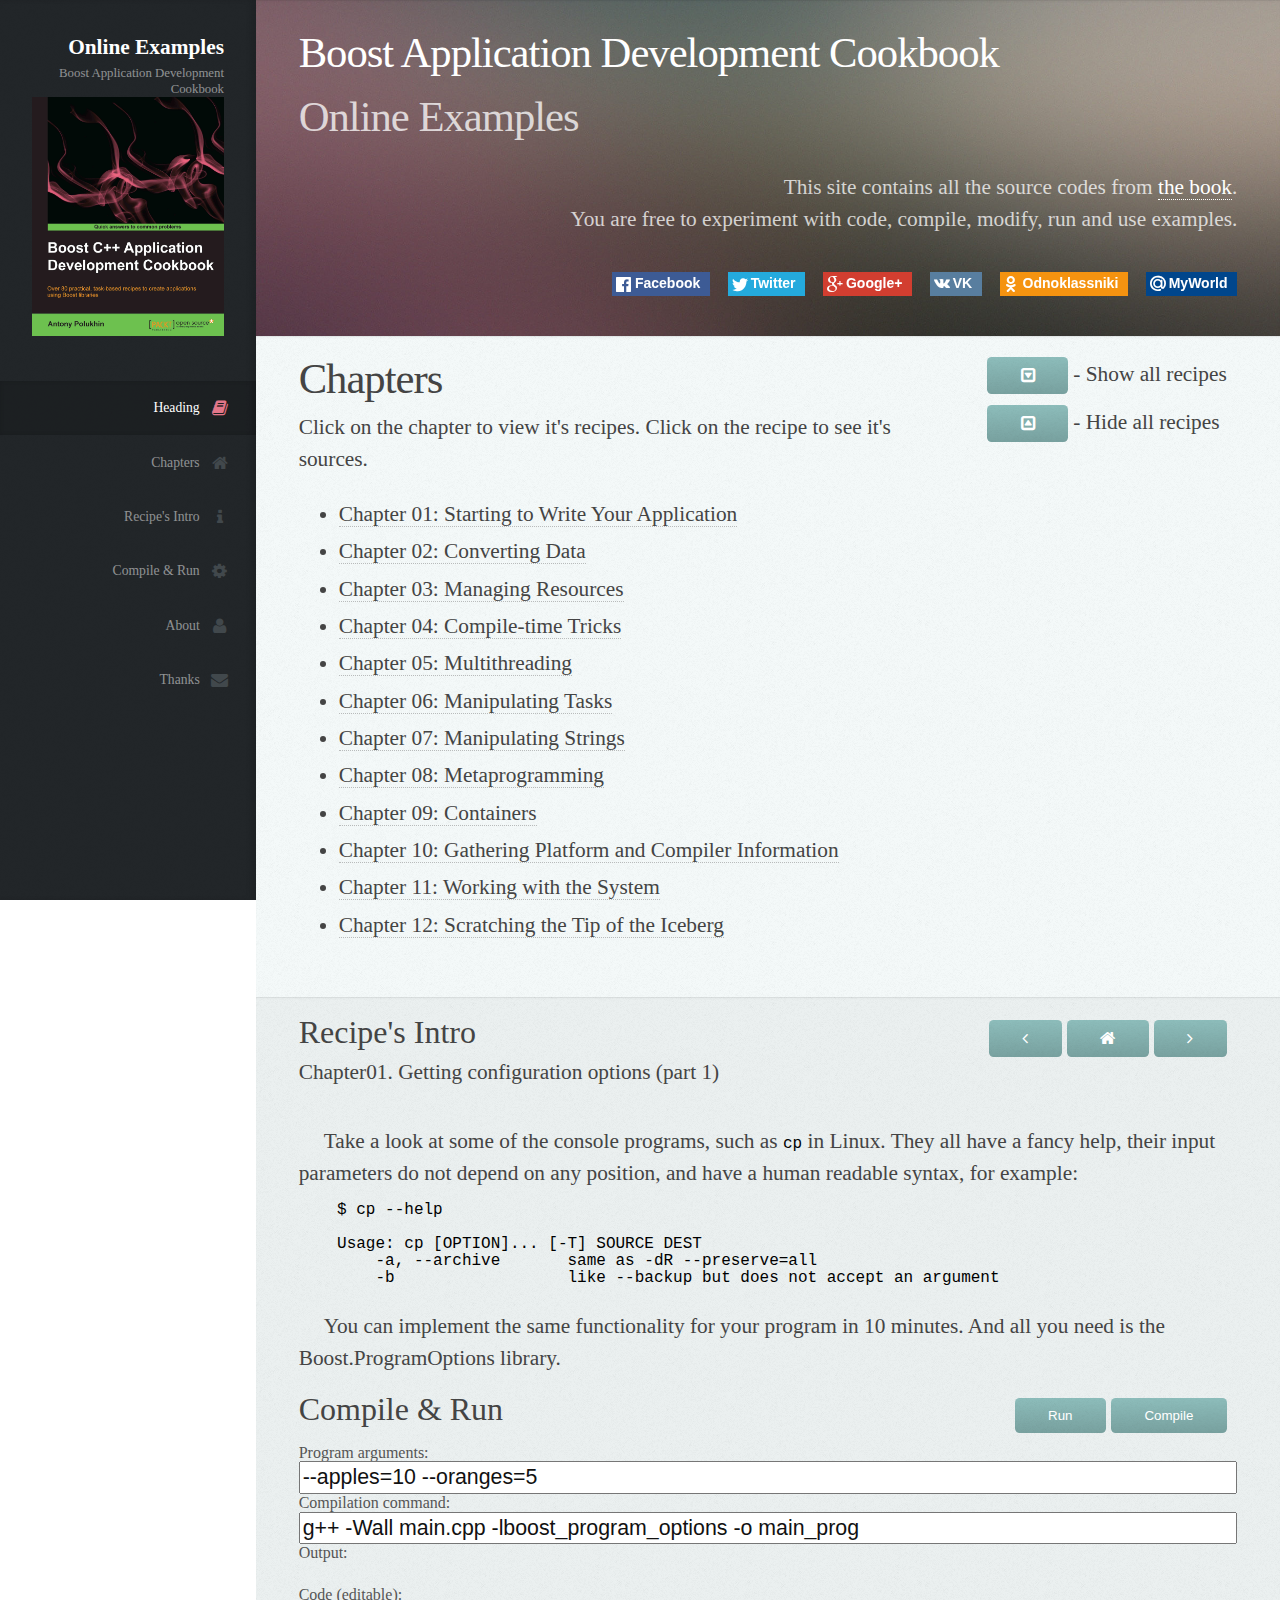
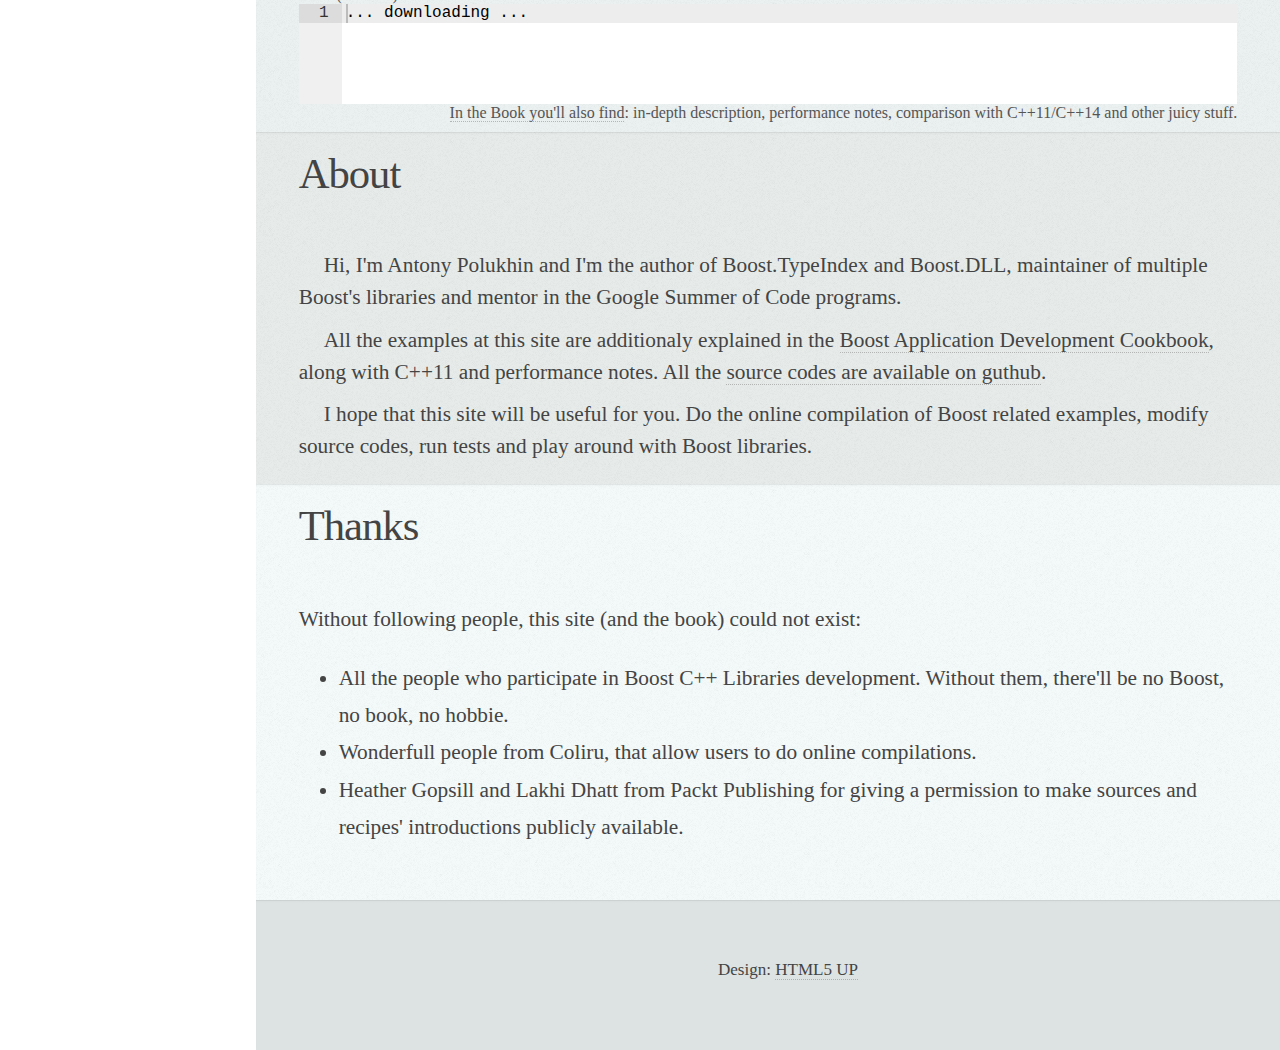
<file: index.html>
<!DOCTYPE HTML>
<!--
	Prologue by HTML5 UP
	html5up.net | @n33co
	Free for personal and commercial use under the CCA 3.0 license (html5up.net/license)
-->
<html lang="en" prefix="og: http://ogp.me/ns#">
	<head>
		<title>Boost Application Development Cookbook Online Examples</title>
		<meta charset="utf-8" />
		<meta name="viewport" content="width=device-width, initial-scale=1" />

		<meta property="og:title" content="Online Examples: Boost Application Development Cookbook"/>
		<meta property="og:image" content="http://apolukhin.github.io/Boost-Cookbook-4880OS/images/4880OS_online.jpg"/>
		<link rel="canonical" href="http://apolukhin.github.io/Boost-Cookbook-4880OS/">
		<meta property="og:url" content="http://apolukhin.github.io/Boost-Cookbook-4880OS/"/>
		<meta property="og:site_name" content="Boost C++ Online Examples"/>
		<meta property="og:type" content="website"/>
		<meta property="og:description" content="Compile, modify and run examples from the 'Boost Application Development Cookbook' online. Write your own C++ code, tune compilation flags and do online experiments without any need to install C++ compiler or Boost C++ Libraries."/>

		<!--[if lte IE 8]><script src="assets/js/ie/html5shiv.js"></script><![endif]-->
		<link rel="stylesheet" href="assets/css/main.min.css" />
		<link rel="stylesheet" href="assets/css/social-likes_flat.css">
		<!--[if lte IE 8]><link rel="stylesheet" href="assets/css/ie8.css" /><![endif]-->
		<!--[if lte IE 9]><link rel="stylesheet" href="assets/css/ie9.css" /><![endif]-->
		<link rel="shortcut icon" href="/favicon.ico" type="image/x-icon">
		<style type="text/css" media="screen">
			#code { 
				width: 100%;
				float:left;
				min-height:100px;
				overflow: hidden;
			}
		</style>
	</head>
	<body>

		<!-- Header -->
			<div id="header">

				<div class="top">

						<div id="logo">
							<h1 id="title">Online Examples</h1>
							<p>Boost Application Development Cookbook</p><img src="images/4880OS.jpg" style="width: 100%" alt="Book cover"/>
						</div>

					<!-- Nav -->
						<nav id="nav">
							<!--
								Prologue's nav expects links in one of two formats:
								1. Hash link (scrolls to a different section within the page)
								   <li><a href="#foobar" id="foobar-link" class="icon fa-whatever-icon-you-want skel-layers-ignoreHref"><span class="label">Foobar</span></a></li>
								2. Standard link (sends the user to another page/site)
								   <li><a href="http://foobar.tld" id="foobar-link" class="icon fa-whatever-icon-you-want"><span class="label">Foobar</span></a></li>
							-->
							<ul>
								<li><a href="#top" id="top-link" class="skel-layers-ignoreHref"><span class="icon fa-book">Heading</span></a></li>
								<li><a href="#chapters" id="chapters-link" class="skel-layers-ignoreHref"><span class="icon fa-home">Chapters</span></a></li>
								<li><a href="#intros" id="intros-link" class="skel-layers-ignoreHref"><span class="icon fa-info">Recipe's Intro</span></a></li>
								<li><a href="#online_run" id="online_run-link" class="skel-layers-ignoreHref"><span class="icon fa-gear">Compile &amp; Run</span></a></li>
								<li><a href="#about" id="about-link" class="skel-layers-ignoreHref"><span class="icon fa-user">About</span></a></li>
								<li><a href="#acknowledgements" id="acknowledgements-link" class="skel-layers-ignoreHref"><span class="icon fa-envelope">Thanks</span></a></li>
							</ul>
						</nav>

				</div>

				<div class="bottom">
				</div>

			</div>

		<!-- Main -->
			<div id="main">

				<!-- Intro -->
					<section id="top" class="one dark cover">
						<div class="container">

							<header>
								<h2 class="alt">
								<strong>Boost Application Development Cookbook</strong><br> Online Examples</h2>
								<p>This site contains all the source codes from <a href="http://www.packtpub.com/boost-cplusplus-application-development-cookbook/book">the book</a>.
								<br>You are free to experiment with code, compile, modify, run and use examples.</p>
<br>
<div class="social-likes right" data-counters="yes">
	<div class="facebook" title="Share on Facebook">Facebook</div>
	<div class="twitter" title="Share on Twitter">Twitter</div>
	<div class="plusone" title="Share on Google+">Google+</div>
	<div class="vkontakte" title="Share on VK">VK</div>
	<div class="odnoklassniki" title="Share on Odnoklassniki">Odnoklassniki</div>
	<div class="mailru" title="Share on MyWorld">MyWorld</div>
</div>

							</header>

						</div>
					</section>

					<section id="chapters" class="two">
						<div class="container">

							<div class="right" style="margin: 0.5em 0.5em 0 3em">
								<p><button title="Expand TOC and show all recipes" id="show_all_button" onclick='editor.chapter_show_all();'><span class="icon fa-toggle-down"></span></button>
										- Show all recipes</p>
								<p><button title="Show only chapters in TOC" id="hide_all_button" onclick='editor.chapter_hide_all();'><span class="icon fa-toggle-up"></span></button>
										- Hide all recipes</p>
							</div>

							<h2 id="Chapter00_ref">Chapters</h2>
							<h4>Click on the chapter to view it's recipes. Click on the recipe to see it's sources.</h4>


							<div class="left">
								<ul>
									<li>
										<a id="Chapter01_ref" href="javascript:editor.chapter_toggle('01');">Chapter 01: Starting to Write Your Application</a>
										<ul class="hidden" id="Chapter01">
<li><a href="javascript:editor.download('Chapter01', 0)">Getting configuration options (part 1</a>, <a href="javascript:editor.download('Chapter01', 0, 1)">part 2</a>)</li>
<li><a href="javascript:editor.download('Chapter01', 1)">Storing any value in a container/variable</a></li>
<li><a href="javascript:editor.download('Chapter01', 2)">Storing multiple chosen types in a variable/container</a></li>
<li><a href="javascript:editor.download('Chapter01', 3)">Using a safer way to work with a container that stores multiple chosen types (part 1</a>, <a href="javascript:editor.download('Chapter01', 3, 1)">part 2</a>)</li>
<li><a href="javascript:editor.download('Chapter01', 4)">Returning a value or flag where there is no value</a></li>
<li><a href="javascript:editor.download('Chapter01', 5)">Returning an array from a function</a></li>
<li><a href="javascript:editor.download('Chapter01', 6)">Combining multiple values into one</a></li>
<li><a href="javascript:editor.download('Chapter01', 7)">Reordering the parameters of function</a></li>
<li><a href="javascript:editor.download('Chapter01', 8)">Binding a value as a function parameter</a></li>
<li><a href="javascript:editor.download('Chapter01', 9)">Using the C++11 move emulation</a></li>
<li><a href="javascript:editor.download('Chapter01', 10)">Making a noncopyable class</a></li>
<li><a href="javascript:editor.download('Chapter01', 11)">Making a noncopyable but movable class</a></li>
										</ul>
									</li>
									<li>
										<a id="Chapter02_ref" href="javascript:editor.chapter_toggle('02');">Chapter 02: Converting Data</a>
										<ul class="hidden" id="Chapter02">
<li><a href="javascript:editor.download('Chapter02', 0)">Converting strings to numbers</a></li>
<li><a href="javascript:editor.download('Chapter02', 1)">Converting numbers to strings</a></li>
<li><a href="javascript:editor.download('Chapter02', 2)">Converting numbers to numbers</a></li>
<li><a href="javascript:editor.download('Chapter02', 3)">Converting user-defined types to/from strings</a></li>
<li><a href="javascript:editor.download('Chapter02', 4)">Casting polymorphic objects</a></li>
<li><a href="javascript:editor.download('Chapter02', 5)">Parsing simple input</a></li>
<li><a href="javascript:editor.download('Chapter02', 6)">Parsing input</a></li>
										</ul>
									</li>
									<li>
										<a id="Chapter03_ref" href="javascript:editor.chapter_toggle('03');">Chapter 03: Managing Resources</a>
										<ul class="hidden" id="Chapter03">
<li><a href="javascript:editor.download('Chapter03', 0)">Managing pointers to classes that do not leave scope</a></li>
<li><a href="javascript:editor.download('Chapter03', 1)">Reference counting of pointers to classes used across methods</a></li>
<li><a href="javascript:editor.download('Chapter03', 2)">Managing pointers to arrays that do not leave scope</a></li>
<li><a href="javascript:editor.download('Chapter03', 3)">Reference counting pointers to arrays used across methods</a></li>
<li><a href="javascript:editor.download('Chapter03', 4)">Storing any functional objects in a variable (part 1</a>, <a href="javascript:editor.download('Chapter03', 4, 1)">part 2</a>)</li>
<li><a href="javascript:editor.download('Chapter03', 5)">Passing a function pointer in a variable</a>)</li>
<li><a href="javascript:editor.download('Chapter03', 6)">Passing C++11 lambda functions in a variable</a></li>
<li><a href="javascript:editor.download('Chapter03', 7)">Containers of pointers</a></li>
<li><a href="javascript:editor.download('Chapter03', 8)">Doing something at scope exit</a></li>
<li><a href="javascript:editor.download('Chapter03', 9)">Initializing the base class by a member of the derived class</a></li>
										</ul>
									</li>
									<li>
										<a id="Chapter04_ref" href="javascript:editor.chapter_toggle('04');">Chapter 04: Compile-time Tricks</a>
										<ul class="hidden" id="Chapter04">
<li><a href="javascript:editor.download('Chapter04', 0)">Checking sizes at compile time</a></li>
<li><a href="javascript:editor.download('Chapter04', 1)">Enabling the usage of templated functions for integral types</a></li>
<li><a href="javascript:editor.download('Chapter04', 2)">Disabling templated functions' usage for real types</a></li>
<li><a href="javascript:editor.download('Chapter04', 3)">Creating a type from number</a></li>
<li><a href="javascript:editor.download('Chapter04', 4)">Implementing a type trait</a></li>
<li><a href="javascript:editor.download('Chapter04', 5)">Selecting an optimal operator for a template parameter</a></li>
<li><a href="javascript:editor.download('Chapter04', 6)">Getting a type of expression in C++03</a></li>
										</ul>
									</li>
									<li>
										<a id="Chapter05_ref" href="javascript:editor.chapter_toggle('05');">Chapter 05: Multithreading</a>
										<ul class="hidden" id="Chapter05">
<li><a href="javascript:editor.download('Chapter05', 0)">Creating an execution thread</a></li>
<li><a href="javascript:editor.download('Chapter05', 1)">Syncing access to a common resource</a></li>
<li><a href="javascript:editor.download('Chapter05', 2)">Fast access to common resource using atomics</a></li>
<li><a href="javascript:editor.download('Chapter05', 3)">Creating a work_queue class</a></li>
<li><a href="javascript:editor.download('Chapter05', 4)">Multiple-readers-single-writer lock</a></li>
<li><a href="javascript:editor.download('Chapter05', 5)">Creating variables that are unique per thread</a></li>
<li><a href="javascript:editor.download('Chapter05', 6)">Interrupting a thread</a></li>
<li><a href="javascript:editor.download('Chapter05', 7)">Manipulating a group of threads</a></li>
										</ul>
									</li>
									<li>
										<a id="Chapter06_ref" href="javascript:editor.chapter_toggle('06');">Chapter 06: Manipulating Tasks</a>
										<ul class="hidden" id="Chapter06">
<li><a href="javascript:editor.download('Chapter06', 0)">Registering a task for processing an arbitrary datatype (part 1</a>, <a href="javascript:editor.download('Chapter06', 0, 1)">part 2</a>)</li>
<li><a href="javascript:editor.download('Chapter06', 1)">Making timers and processing timer events as tasks (part 1</a>, <a href="javascript:editor.download('Chapter06', 1, 1)">part 2</a>)</li>
<li><a href="javascript:editor.download('Chapter06', 2)">Network communication as a task (part 1</a>, <a href="javascript:editor.download('Chapter06', 2, 1)">part 2</a>)</li>
<li><a href="javascript:editor.download('Chapter06', 3)">Accepting incoming connections (part 1</a>, <a href="javascript:editor.download('Chapter06', 3, 1)">part 2</a>)</li>
<li><a href="javascript:editor.download('Chapter06', 4)">Executing different tasks in parallel (part 1</a>, <a href="javascript:editor.download('Chapter06', 4, 1)">part 2</a>)</li>
<li><a href="javascript:editor.download('Chapter06', 5)">Conveyor tasks processing</a></li>
<li><a href="javascript:editor.download('Chapter06', 6)">Making a nonblocking barrier</a></li>
<li><a href="javascript:editor.download('Chapter06', 7)">Storing an exception and making a task from it</a></li>
<li><a href="javascript:editor.download('Chapter06', 8)">Getting and processing system signals as tasks (part 1</a>, <a href="javascript:editor.download('Chapter06', 8, 1)">part 2</a>)</li>
										</ul>
									</li>

									<li>
										<a id="Chapter07_ref" href="javascript:editor.chapter_toggle('07');">Chapter 07: Manipulating Strings</a>
										<ul class="hidden" id="Chapter07">
<li><a href="javascript:editor.download('Chapter07', 0)">Changing cases and case-insensitive comparison</a></li>
<li><a href="javascript:editor.download('Chapter07', 1)">Matching strings using regular expressions</a></li>
<li><a href="javascript:editor.download('Chapter07', 2)">Searching and replacing strings using regular expressions</a></li>
<li><a href="javascript:editor.download('Chapter07', 3)">Formatting strings using safe printf-like functions</a></li>
<li><a href="javascript:editor.download('Chapter07', 4)">Replacing and erasing strings</a></li>
<li><a href="javascript:editor.download('Chapter07', 5)">Representing a string with two iterators</a></li>
<li><a href="javascript:editor.download('Chapter07', 6)">Using a reference to string type</a></li>
										</ul>
									</li>
									<li>
										<a id="Chapter08_ref" href="javascript:editor.chapter_toggle('08');">Chapter 08: Metaprogramming</a>
										<ul class="hidden" id="Chapter08">
<li><a href="javascript:editor.download('Chapter08', 0)">Using type "vector of types"</a></li>
<li><a href="javascript:editor.download('Chapter08', 1)">Manipulating a vector of types</a></li>
<li><a href="javascript:editor.download('Chapter08', 2)">Getting a function's result type at compile time</a></li>
<li><a href="javascript:editor.download('Chapter08', 3)">Making a higher-order metafunction</a></li>
<li><a href="javascript:editor.download('Chapter08', 4)">Evaluating metafunctions lazily</a></li>
<li><a href="javascript:editor.download('Chapter08', 5)">Converting all the tuple elements to strings</a></li>
<li><a href="javascript:editor.download('Chapter08', 6)">Splitting tuples</a></li>
										</ul>
									</li>
									<li>
										<a id="Chapter09_ref" href="javascript:editor.chapter_toggle('09');">Chapter 09: Containers</a>
										<ul class="hidden" id="Chapter09">
<li><a href="javascript:editor.download('Chapter09', 0)">Comparing strings in an ultra-fast manner</a></li>
<li><a href="javascript:editor.download('Chapter09', 1)">Using an unordered set and map</a></li>
<li><a href="javascript:editor.download('Chapter09', 2)">Making a map, where value is also a key</a></li>
<li><a href="javascript:editor.download('Chapter09', 3)">Using multi-index containers</a></li>
<li><a href="javascript:editor.download('Chapter09', 4)">Getting the benefits of single-linked list and memory pool</a></li>
<li><a href="javascript:editor.download('Chapter09', 5)">Using flat associative containers</a></li>
										</ul>
									</li>
									<li>
										<a id="Chapter10_ref" href="javascript:editor.chapter_toggle('10');">Chapter 10: Gathering Platform and Compiler Information</a>
										<ul class="hidden" id="Chapter10">
<li><a href="javascript:editor.download('Chapter10', 0)">Detecting int128 support</a></li>
<li><a href="javascript:editor.download('Chapter10', 1)">Detecting RTTI support</a></li>
<li><a href="javascript:editor.download('Chapter10', 2)">Speeding up compilation using C++11 extern templates</a></li>
<li><a href="javascript:editor.download('Chapter10', 3)">Writing metafunctions using simpler methods</a></li>
<li><a href="javascript:editor.download('Chapter10', 4)">Reducing code size and increasing performance of user-defined types (UDTs) in C++11</a></li>
<li><a href="javascript:editor.download('Chapter10', 5)">The portable way to export and import functions and classes (part 1</a>, <a href="javascript:editor.download('Chapter10', 5, 1)">part 2</a>, <a href="javascript:editor.download('Chapter10', 5, 2)">part 3</a>)</li>
<li><a href="javascript:editor.download('Chapter10', 6)">Detecting the Boost version and getting latest features</a></li>
										</ul>
									</li>
									<li>
										<a id="Chapter11_ref" href="javascript:editor.chapter_toggle('11');">Chapter 11: Working with the System</a>
										<ul class="hidden" id="Chapter11">
<li><a href="javascript:editor.download('Chapter11', 0)">Listing files in a directory</a></li>
<li><a href="javascript:editor.download('Chapter11', 1)">Erasing and creating files and directories</a></li>
<li><a href="javascript:editor.download('Chapter11', 2)">Passing data quickly from one process to another</a></li>
<li><a href="javascript:editor.download('Chapter11', 3)">Syncing interprocess communications</a></li>
<li><a href="javascript:editor.download('Chapter11', 4)">Using pointers in shared memory</a></li>
<li><a href="javascript:editor.download('Chapter11', 5)">The fastest way to read files</a></li>
<li><a href="javascript:editor.download('Chapter11', 6)">Coroutines – saving the state and postponing the execution</a></li>
										</ul>
									</li>
									<li>
										<a id="Chapter12_ref" href="javascript:editor.chapter_toggle('12');">Chapter 12: Scratching the Tip of the Iceberg</a>
										<ul class="hidden" id="Chapter12">
<li><a href="javascript:editor.download('Chapter12', 0)">Working with graphs</a></li>
<li><a href="javascript:editor.download('Chapter12', 1)">Visualizing graphs</a></li>
<li><a href="javascript:editor.download('Chapter12', 2)">Using a true random number generator</a></li>
<li><a href="javascript:editor.download('Chapter12', 3)">Using portable math functions</a></li>
<li><a href="javascript:editor.download('Chapter12', 4)">Writing test cases</a></li>
<li><a href="javascript:editor.download('Chapter12', 5)">Combining multiple test cases in one test module (part 1</a>, <a href="javascript:editor.download('Chapter12', 5, 1)">part 2</a>, <a href="javascript:editor.download('Chapter12', 5, 2)">part 3</a>, <a href="javascript:editor.download('Chapter12', 5, 3)">part 4</a>, <a href="javascript:editor.download('Chapter12', 5, 4)">part 5</a>)</li>
<li><a href="javascript:editor.download('Chapter12', 6)">Manipulating images (part 1</a>, <a href="javascript:editor.download('Chapter12', 6, 1)">part 2</a>)</li>
										</ul>
									</li>
								</ul>
							</div>

						</div>
					</section>

					<section class="three">
						<div class="container">
							<div class="width100 left" id="online_example">

								<div id="intros" class="right" style="margin: 0.5em 0.5em">
									<button title="To previous recipe" onclick='editor.prev(); editor.set_local_url();'><span class="icon fa-angle-left"></span></button>
									<button title="To chapters list" onclick='$("#chapters-link").click();'><span class="icon fa-home"></span></button>
									<button title="To next recipe" onclick='editor.next(); editor.set_local_url();'><span class="icon fa-angle-right"></span></button>
								</div>
								<h3>Recipe's Intro</h3>
								<h4 id="recipe_title" class="width100"><span class="icon fa-bookmark-o"></span> Recipe: Getting configuration options</h4><br>


<div class="code-intro" id="Chapter01-0">
	<p>Take a look at some of the console programs, such as <code>cp</code> in Linux. They all have a fancy help,
	their input parameters do not depend on any position, and have a human readable syntax,
	for example:</p>
	<pre><code>
    $ cp --help

    Usage: cp [OPTION]... [-T] SOURCE DEST
        -a, --archive       same as -dR --preserve=all
        -b                  like --backup but does not accept an argument
</code></pre>
	<p>You can implement the same functionality for your program in 10 minutes. And all you need
	is the Boost.ProgramOptions library.</p>
</div>

<div class="code-intro" id="Chapter01-1">
	<p>If you have been programming in Java, C#, or Delphi, you will definitely miss the ability to
	create containers with the <code>Object</code> value type in C++. The <code>Object</code> class in those languages is
	a basic class for almost all types, so you are able to assign (almost) any value to it at any time.</p>
	<p>Just imagine how great it would be to have such a feature in C++</p>
</div>

<div class="code-intro" id="Chapter01-2">
	<p>Are you aware of the concept of unrestricted unions in C++11? Let me tell you about it in
	short. C++03 unions can only hold extremely simple types of data called POD (plain old data).
	So in C++03, you cannot, for example, store <code>std::string</code> or <code>std::vector</code> in a union.
	C++11 relaxes this requirement, but you'll have to manage the construction and destruction
	of such types by yourself, call in-place construction/destruction, and remember what type is
	stored in a union. A huge amount of work, isn't it?</p>
</div>

<div class="code-intro" id="Chapter01-3">
	<p>Imagine that you are creating a wrapper around some SQL database interface. You decided
	that <code>boost::any</code> will perfectly match the requirements for a single cell of the database
	table. Some other programmer will be using your classes, and his task would be to get a
	row from the database and count the sum of the arithmetic types in a row.</p>
</div>

<div class="code-intro" id="Chapter01-4">
	<p>Imagine that we have a function that does not throw an exception and returns a value or
	indicates that an error has occurred. In Java or C# programming languages, such cases are
	handled by comparing a return value from a function value with a <code>null</code> pointer; if it is <code>null</code> then
	an error has occurred. In C++, returning a pointer from a function confuses library users and
	usually requires dynamic memory allocation (which is slow).</p>
</div>

<div class="code-intro" id="Chapter01-5">
	<p>Let's play a guessing game! What can you tell about the following function?</p>
	<pre><code>
    char* vector_advance(char* val);
</code></pre>

	<p>Should return values be deallocated by the programmer or not? Does the function attempt
	to deallocate the input parameter? Should the input parameter be zero-terminated, or should
	the function assume that the input parameter has a specified width?
	And now, let's make the task harder! Take a look at the following line:</p>
	<pre><code>
    char ( &amp;vector_advance( char (&amp;val)[4] ) )[4];
</code></pre>
	<p>Please do not worry; I've also been scratching my head for half an hour before getting an idea
	of what is happening here. <code>vector_advance</code> is a function that accepts and returns an array
	of four elements. Is there a way to write such a function clearly?</p>
</div>

<div class="code-intro" id="Chapter01-6">
	<p>There is a very nice present for those who like <code>std::pair</code>. Boost has a library called Boost.Tuple,
	and it is just like <code>std::pair</code>, but it can also work with triples, quads, and even bigger
	collections of types.</p>
</div>

<div class="code-intro" id="Chapter01-7">
	<p>This recipe and the next one are devoted to a very interesting library, whose functionality at
	first glance looks like some kind of magic. This library is called Boost.Bind and it allows
	you to easily create new functional objects from functions, member functions, and functional
	objects, also allowing the reordering of the initial function's input parameters and binding
	some values or references as function parameters.</p>
</div>

<div class="code-intro" id="Chapter01-8">
	<p>If you work with the STL library a lot and use the <code>&lt;algorithm&gt;</code> header, you will definitely
	write a lot of functional objects. You can construct them using a set of STL adapter functions
	such as <code>bind1st</code>, <code>bind2nd</code>, <code>ptr_fun</code>, <code>mem_fun</code>, and <code>mem_fun_ref</code>, or you can write them
	by hand (because adapter functions look scary). Here is some good news: Boost.Bind can
	be used instead of all of those functions and it provides a more human-readable syntax.</p>
</div>

<div class="code-intro" id="Chapter01-9">
	<p>One of the greatest features of the C++11 standard is rvalue references. This feature allows
	us to modify temporary objects, "stealing" resources from them. As you can guess, the C++03
	standard has no rvalue references, but using the Boost.Move library you can write some
	portable code that uses them, and even more, you actually get started with the emulation of
	move semantics.</p>
</div>

<div class="code-intro" id="Chapter01-10">
	<p>You must have almost certainly encountered situations where providing a copy constructor
	and move assignment operator for a class will require too much work, or where a class owns
	some resources that must not be copied for technical reasons:</p>
	<pre><code>
    class descriptor_owner {
        void* descriptor_;

    public:
        explicit descriptor_owner(const char* params);

        ~descriptor_owner() {
            system_api_free_descriptor(descriptor_);
        }
    };
</code></pre>
	<p>The C++ compiler, in the case of the previous example, will generate a copy constructor and
	an assignment operator, so the potential user of the descriptor_owner class will be able
	to create the following awful things:</p>
	<pre><code>
    descriptor_owner d1("O_o");
    descriptor_owner d2("^_^");

    // Descriptor of d2 was not correctly freed
    d2 = d1;

    // destructor of d2 will free the descriptor
    // destructor of d1 will try to free already freed descriptor
</code></pre>
</div>

<div class="code-intro" id="Chapter01-11">
	<p>Now imagine the following situation: we have a resource that cannot be copied, which should
	be correctly freed in a destructor, and we want to return it from a function:</p>
	<pre><code>
    descriptor_owner construct_descriptor() {
        return descriptor_owner("Construct using this string");
    }
</code></pre>

	<p>Actually, you can work around such situations using the swap method:</p>
    <pre><code>
    void construct_descriptor1(descriptor_owner& ret) {
        descriptor_owner("Construct using this string").swap(ret);
    }
</code></pre>
	<p>But such a workaround won't allow us to use descriptor_owner in STL or Boost containers.
	And by the way, it looks awful!</p>
</div>



<div class="code-intro" id="Chapter02-0">
	<p>Converting strings to numbers in C++ makes a lot of people depressed because of its
	inefficiency and user unfriendliness. Let's see how string 100 can be converted to <code>int</code>:</p>
	<pre><code>
    #include &lt;sstream&gt;
    std::istringstream iss("100");
    int i;
    iss >> i;
    // And now, 'iss' variable will get in the way all the time,
    // till end of the scope
    // It is better not to think, how many unnecessary operations,
    // virtual function calls and memory allocations occurred
    // during those operations
</code></pre>
	<p>C methods are not much better:</p>
	<pre><code>
    #include &lt;cstdlib&gt;
    char * end;
    int i = std::strtol ("100", &amp;end, 10);
    // Did it converted all the value to int, or stopped somewhere
    // in the middle?
    // And now we have 'end' variable will getting in the way
    // By the way, we want an integer, but strtol returns long
    // int... Did the converted value fit in int?
</code></pre>
</div>

<div class="code-intro" id="Chapter02-1">
	<p>In this recipe we will continue discussing lexical conversions, but now we will be converting
	numbers to strings using Boost.LexicalCast . And as usual, <code>boost::lexical_cast</code>
	will provide a very simple way to convert the data.</p>
</div>

<div class="code-intro" id="Chapter02-2">
	<p>You might remember situations where you wrote something like the following code:</p>
	<pre><code>
    void some_function(unsigned short param);
    int foo();
    // Somewhere in code
    // Some compilers may warn that int is being converted to
    // unsigned short and that there is a possibility of losing
    // data
    some_function(foo());
</code></pre>
	<p>Usually, programmers just ignore such warnings by implicitly casting to unsigned short
	datatype, as demonstrated in the following code snippet:</p>
    <pre><code>
    // Warning suppressed. Looks like a correct code
    some_function(
        static_cast&lt;unsigned short&gt;(foo())
    );
</code></pre>
	<p>But this may make it extremely hard to detect errors. Such errors may exist in code for years
	before they get caught:</p>
	<pre><code>
    // Returns -1 if error occurred
    int foo() {
        if (some_extremely_rare_condition()) {
            return -1;
        } else if (another_extremely_rare_condition()) {
            return 1000000;
        }
        return 65535;
    }
</code></pre>
</div>


<div class="code-intro" id="Chapter02-3">
	<p>There is a feature in Boost.LexicalCast that allows users to use their own types in
	lexical_cast . This feature just requires the user to write the correct <code>std::ostream</code>
	and <code>std::istream</code> operators for their types.</p>
</div>

<div class="code-intro" id="Chapter02-4">
	<p>Imagine that some programmer designed an awful interface as follows (this is a good example
	of how interfaces should not be written):</p>
	<pre><code>
    struct object {
        virtual ~object() {}
    };

    struct banana: public object {
        void eat() const {}
        virtual ~banana(){}
    };

    struct pidgin: public object {
        void fly() const {}
        virtual ~pidgin(){}
    };

    object* try_produce_banana();
</code></pre>
	<p>Our task is to make a function that eats bananas, and throws exceptions if something
	instead of banana came along (eating pidgins gross!). If we dereference a value returned
	by the <code>try_produce_banana()</code> function, we are getting in danger of dereferencing
	a null pointer.</p>
</div>


<div class="code-intro" id="Chapter02-5">
	<p>It is a common task to parse a small text. And such situations are always a dilemma: shall we
	use some third-party professional tools for parsing such as Bison or ANTLR, or shall we try to
	write it by hand using only C++ and STL? The third-party tools are good for handling the parsing
	of complex texts and it is easy to write parsers using them, but they require additional tools
	for creating C++ or C code from their grammar, and add more dependencies to your project.
	Handwritten parsers are usually hard to maintain, but they require nothing except C++ compiler.</p>

	<p>Let's start with a very simple task to parse a date in ISO format as follows:</p>
	<pre><code>
        YYYY-MM-DD
</code></pre>
	<p>The following are the examples of possible input:</p>
	<pre><code>
        2013-03-01
        2012-12-31 // (woo-hoo, it almost a new year!)
</code></pre>
</div>

<div class="code-intro" id="Chapter02-6">
	<p>In the previous recipe we were writing a simple parser for dates. Imagine that some time
	has passed and the task has changed. Now we need to write a date-time parser that will
	support multiple input formats plus zone offsets. So now our parser should understand the
	following inputs:</p>
	<pre><code>
        2012-10-20T10:00:00Z        // date time with zero zone offset
        2012-10-20T10:00:00         // date time with unspecified zone offset
        2012-10-20T10:00:00+09:15   // date time with zone offset
        2012-10-20-09:15            // date time with zone offset
        10:00:09+09:15              // time with zone offset
</code></pre>
</div>




<div class="code-intro" id="Chapter03-0">
	<p>There are situations where we are required to dynamically allocate memory and construct a
	class in that memory. And, that's where the troubles start. Have a look at the following code:</p>
    <pre><code>
    void foo1() {
        foo_class* p = new foo_class("Some initialization data");
        bool something_else_happened = some_function1(p);
        if (something_else_happened) {
            delete p;
            return false;
        }

        some_function2(p);
        delete p;
        return true;
    }
</code></pre>
	<p>This code looks correct at first glance. But, what if <code>some_function1()</code> or <code>some_function2()</code>
	throws an exception? In that case, <code>p</code> won't be deleted. Let's fix it in the
	following way:</p>
    <pre><code>
    void foo2() {
        foo_class* p = new foo_class("Some initialization data");
        try {
            bool something_else_happened = some_function1(p);
            if (something_else_happened) {
                delete p;
                return false;
            }

            some_function2(p);
        } catch (...) {
            delete p;
            throw;
        }

        delete p;
        return true;
    }
</code></pre>
	<p>Now the code is ugly and hard to read but is correct. Maybe we can do better than this.</p>
</div>


<div class="code-intro" id="Chapter03-1">
	<p>Imagine that you have some dynamically allocated structure containing data, and you want
	to process it in different execution threads. The code to do this is as follows:</p>
	<pre><code>
    #include &lt;boost/thread.hpp&gt;
    #include &lt;boost/bind.hpp&gt;
    void process1(const foo_class* p);
    void process2(const foo_class* p);
    void process3(const foo_class* p);

    void foo1() {
        while (foo_class* p = get_data()) // C way
        {
            // There will be too many threads soon, see
            // recipe 'Executing different tasks in parallel'
            // for a good way to avoid uncontrolled growth of threads
            boost::thread(boost::bind(&amp;process1, p))
                .detach();
            boost::thread(boost::bind(&amp;process2, p))
                .detach();
            boost::thread(boost::bind(&amp;process3, p))
                .detach();

            // delete p; Oops!!!!
        }
    }
</code></pre>
	<p>We cannot deallocate <code>p</code> at the end of the while loop because it can still be used by threads
	that run process functions. Process functions cannot delete <code>p</code> because they do not know that
	other threads are not using it anymore.</p>
</div>

<div class="code-intro" id="Chapter03-2">
	<p>We already saw how to manage pointers to a resource in the Managing pointers to classes
	that do not leave scope recipe. But, when we deal with arrays, we need to call <code>delete[]</code>
	instead of a simple delete , otherwise there will be a memory leak. Have a look at the
	following code:</p>
	<pre><code>
    void may_throw1(const char* buffer);
    void may_throw2(const char* buffer);

    void foo() {
        // we cannot allocate 10MB of memory on stack,
        // so we allocate it on heap
        char* buffer = new char[1024 * 1024 * 10];

        // Here comes some code, that may throw
        may_throw1(buffer);
        may_throw2(buffer);

        delete[] buffer;
    }
</code></pre>
</div>

<div class="code-intro" id="Chapter03-3">
	<p>We continue coping with pointers, and our next task is to reference count an array. Let's
	take a look at a program that gets some data from the stream and processes it in different
	threads. The code to do this is as follows:</p>
	<pre><code>
    #include &lt;cstring&gt;
    #include &lt;boost/thread.hpp&gt;
    #include &lt;boost/bind.hpp&gt;

    void do_process(const char* data, std::size_t size);
    void do_process_in_background(const char* data, std::size_t size) {
        // We need to copy data, because we do not know,
        // when it will be deallocated by the caller
        char* data_cpy = new char[size];
        std::memcpy(data_cpy, data, size);

        // Starting thread of execution to process data
        boost::thread(boost::bind(&amp;do_process, data_cpy, size))
            .detach();

        // We cannot delete[] data_cpy, because
        // do_process1 or do_process2 may still work with it
    }
</code></pre>
	<p>Just the same problem that occurred in the <a href="javascript:editor.download('Chapter03', 1)">Reference counting of pointers to classes used across methods</a>
	recipe.</p>
</div>

<div class="code-intro" id="Chapter03-4">
	<p>C++ has a syntax to work with pointers to functions and member functions' pointers. And,
	that is good! However, this mechanism is hard to use with functional objects. Consider the
	situation when you are developing a library that has its API declared in the header files and
	implementation in the source files. This library shall have a function that accepts any functional
	objects. How would you pass a functional object to it? Have a look at the following code:</p>
	<pre><code>
    // Required for std::unary_function&lt;&gt; template
    #include &lt;functional&gt;

    // making a typedef for function pointer accepting int
    // and returning nothing
    typedef void (*func_t)(int);

    // Function that accepts pointer to function and
    // calls accepted function for each integer that it has
    // It cannot work with functional objects :(
    void process_integers(func_t f);

    // Functional object
    class int_processor: public std::unary_function&lt;int, void&gt; {
        const int min_;
        const int max_;
        bool& triggered_;

    public:
        int_processor(int min, int max, bool& triggered)
            : min_(min)
            , max_(max)
            , triggered_(triggered)
        {}

        void operator()(int i) const {
            if (i &lt; min_ || i &gt; max_) {
                triggered_ = true;
            }
        }
    };
</code></pre>
</div>

<div class="code-intro" id="Chapter03-5">
	<p>We are continuing with the previous example, and now we want to pass a pointer to a function
	in our <code>process_integeres()</code> method. Shall we add an overload for just function pointers,
	or is there a more elegant way?</p>
</div>

<div class="code-intro" id="Chapter03-6">
	<p>We are continuing with the previous example, and now we want to use a lambda function with
	our <code>process_integers()</code> method.</p>
</div>

<div class="code-intro" id="Chapter03-7">
	<p>There are such cases when we need to store pointers in the container. The examples are:
	storing polymorphic data in containers, forcing fast copy of data in containers, and strict
	exception requirements for operations with data in containers. In such cases, the C++
	programmer has the following choices:</p>

	<p>* Store pointers in containers and take care of their destructions using the operator
	delete. Such an approach is error prone and requires a lot of writing.</p>

	<p>* Store smart pointers in containers. For the C++03 you'll have to use <code>std::auto_ptr</code>. However the
	<code>std::auto_ptr</code> class is deprecated, and it is not recommended to use it in containers. For the C++11 version
	you'll have to use <code>std::unique_ptr</code>. This solution is a good one, but it cannot be used in C++03, and you still need to
	write a comparator functional object.</p>

	<p>* Use Boost.SmartPtr in the container. This solution is portable, but you still need to write comparators, and it adds
	performance penalties (an atomic counter requires additional memory,
	and its increments/decrements are not as fast as nonatomic operations).</p>
</div>

<div class="code-intro" id="Chapter03-8">
	<p>If you were dealing with languages such as Java, C#, or Delphi, you were obviously using the
	<code>try{} finally{}</code> construction or <code>scope(exit)</code> in the D programming language. Let me
	briefly describe to you what do these language constructions do.</p>

	<p>When a program leaves the current scope via return or exception, code in the finally or
	scope(exit) blocks is executed. This mechanism is perfect for implementing the RAII
	pattern as shown in the following code snippet:</p>
	<pre><code>
    // Some pseudo code (suspiciously similar to Java code)
    try {
        FileWriter f = new FileWriter("example_file.txt");
        // Some code that may trow or return
        // ...
    } finally {
        // Whatever happened in scope, this code will be executed
        // and file will be correctly closed
        if (f != null) {
            f.close()
        }
    }
</code></pre>
	<p>Is there a way to do such a thing in C++?</p>
</div>

<div class="code-intro" id="Chapter03-9">
	<p>We are continuing with the previous example, and now we want to use a lambda function with
	our <code>process_integers()</code> method.</p>
</div>

<div class="code-intro" id="Chapter03-10">
	<p>Let's take a look at the following example. We have some base class that has virtual functions
	and must be initialized with reference to the <code>std::ostream</code> object:</p>
	<pre><code>
    #include &lt;boost/noncopyable.hpp&gt;
    #include &lt;sstream&gt;
    class tasks_processor: boost::noncopyable {
        std::ostream& log_;
    public:
        explicit tasks_processor(std::ostream& log)
            : log_(log)
        {}
    };
</code></pre>

	<p>We also have a derived class that has a std::ostream object:</p>
	<pre><code>
    class fake_tasks_processor: public tasks_processor {
        std::ostringstream logger_;

    public:
        fake_tasks_processor()
            : tasks_processor(logger_) // Oops! logger_ does not exist here
            , logger_()
        {}
    };
</code></pre>
	<p>This is not a very common case in programming, but when such mistakes happen, it is not
	always simple to get the idea of bypassing it. Some people try to bypass it by changing the
	order of <code>logger_</code> and the base type initialization:</p>
    <pre><code>
        fake_tasks_processor()
            : logger_() // Oops! logger_ still will be constructed AFTER tasks_processor
            , tasks_processor(logger_)
        {}
</code></pre>
	<p>It won't work as they expect because direct base classes are initialized before nonstatic
	data members, regardless of the order of the member initializers.</p>
</div>


<div class="code-intro" id="Chapter04-0">
	<p>Let's imagine that we are writing some serialization function that stores values in buffer of a
	specified size:</p>
	<pre><code>
    #include &lt;cstring&gt;
    #include &lt;boost/array.hpp&gt;

    template &lt;class T, std::size_t BufSizeV&gt;
    void serialize(const T&amp; value, boost::array&lt;unsigned char, BufSizeV&gt;&amp; buffer) {
        // TODO: fixme
        std::memcpy(&amp;buffer[0], &amp;value, sizeof(value));
    }
</code></pre>

	<p>This code has the following troubles:</p>
	<p>* The size of the buffer is not checked, so it may overflow</p>
	<p>* This function can be used with non-plain old data (POD) types, which would lead to incorrect behavior</p>

	<p>We may partially fix it by adding some asserts, for example:</p>
	<pre><code>
    template &lt;class T, std::size_t BufSizeV&gt;
    void serialize(const T&amp; value, boost::array&lt;unsigned char, BufSizeV&gt;&amp; buffer) {
        assert(BufSizeV &gt;= sizeof(value));
        // TODO: fixme
        std::memcpy(&amp;buffer[0], &amp;value, sizeof(value));
    }
</code></pre>
	<p>But, this is a bad solution. The <code>BufSizeV</code> and <code>sizeof(value)</code> values are known at compile
	time, so we can potentially make this code to fail compilation if the buffer is too small, instead
	of having a runtime assert (which may not trigger during debug, if function was not called, and
	may even be optimized out in release mode, so very bad things may happen).</p>
</div>

<div class="code-intro" id="Chapter04-1">
	<p>It's a common situation, when we have a templated class that implements some functionality.
	Have a look at the following code snippet:</p>
	<pre><code>
    // Generic implementation
    template &lt;class T&gt;
    class data_processor {
        double process(const T&amp; v1, const T&amp; v2, const T&amp; v3);
    };
</code></pre>
	<p>After execution of the preceding code, we have additional two optimized versions of that class,
	one for integral, and another for real types:</p>
	<pre><code>
    // Integral types optimized version
    template &lt;class T&gt;
    class data_processor {
        typedef int fast_int_t;
        double process(fast_int_t v1, fast_int_t v2, fast_int_t v3);
    };

    // SSE optimized version for float types
    template &lt;class T&gt;
    class data_processor {
        double process(double v1, double v2, double v3);
    };
</code></pre>
	<p>Now the question, how to make the compiler to automatically choose the correct class for a
	specified type, arises.</p>
</div>

<div class="code-intro" id="Chapter04-2">
	<p>We continue working with Boost metaprogramming libraries. In the previous recipe, we saw
	how to use <code>enable_if_c</code> with classes, now it is time to take a look at its usage in template
	functions. Consider the following example.</p>

	<p>Initially, we had a template function that works with all the available types:</p>
	<pre><code>
        template &lt;class T&gt;
        T process_data(const T&amp; v1, const T&amp; v2, const T&amp; v3);
</code></pre>
	Now that we write code using process_data function, we use an optimized process_data
	version for types that do have an <code>operator +=</code> function:
	<pre><code>
        template &lt;class T&gt;
        T process_data_plus_assign(const T&amp; v1, const T&amp; v2, const T&amp; v3);
</code></pre>
	<p>But, we do not want to change the already written code; instead whenever it is possible, we
	want to force the compiler to automatically use optimized function in place of the default one.</p>
</div>

<div class="code-intro" id="Chapter04-3">
	<p>We have now seen examples of how we can choose between functions without
	<code>boost::enable_if_c</code> usage. Let's consider the following example, where we have a generic
	method for processing POD datatypes:</p>
	<pre><code>
    #include &lt;boost/static_assert.hpp&gt;
    #include &lt;boost/type_traits/is_pod.hpp&gt;

    // Generic implementation
    template &lt;class T&gt;
    T process(const T&amp; val) {
        BOOST_STATIC_ASSERT((boost::is_pod&lt;T&gt;::value));
        // ...
    }
</code></pre>

	<p>And, we have the same function optimized for sizes 1, 4, and 8 bytes. How do we rewrite
	process function, so that it can dispatch calls to optimized versions?</p>
</div>


<div class="code-intro" id="Chapter04-4">
	<p>We need to implement a type trait that returns <code>true</code> if the <code>std::vector</code> type is passed to it
	as a template parameter.</p>
</div>

<div class="code-intro" id="Chapter04-5">
	<p>Imagine that we are working with classes from different vendors that implement different
	amounts of arithmetic operations and have constructors from integers. And, we do want to
	make a function that increments by one when any class is passed to it. Also, we want this
	function to be effective! Take a look at the following code:</p>
	<pre><code>
    template &lt;class T&gt;
    void inc(T&amp; value) {
        // call ++value
        // or call value ++
        // or value += T(1);
        // or value = value + T(1);
    }
</code></pre>
</div>


<div class="code-intro" id="Chapter04-6">
	<p>In the previous recipes, we saw some examples on <code>boost::bind</code> usage. It is a good and
	useful tool with a small drawback; it is hard to store <code>boost::bind</code> metafunction's functor
	as a variable in C++03.</p>
	<pre><code>
    #include &lt;functional&gt;
    #include &lt;boost/bind.hpp&gt;
    const ??? var = boost::bind(std::plus&lt;int&gt;(), _1, _1);
</code></pre>
	<p>In C++11, we can use auto keyword instead of <code>???</code> , and that will work. Is there a way to
	do it in C++03?</p>
</div>


<div class="code-intro" id="Chapter05-0">
	<p>On modern multi-core compilers, to achieve maximal performance (or just to provide a good
	user experience), programs usually must use multiple execution threads. Here is a motivating
	example in which we need to create and fill a big file in a thread that draws the user interface:</p>
	<pre><code>
    #include &lt;algorithm&gt;
    #include &lt;fstream&gt;
    #include &lt;iterator&gt;

    void set_not_first_run();
    bool is_first_run();

    // Function, that executes for a long time
    void fill_file_with_data(char fill_char, std::size_t size, const char* filename) {
        std::ofstream ofs(filename);
        std::fill_n(std::ostreambuf_iterator&lt;char&gt;(ofs), size, fill_char);
        set_not_first_run();
    }

    // ...
    // Somewhere in thread that draws a user interface
    if (is_first_run()) {
        // This will be executing for a long time during which
        // user's interface will freeze.
        fill_file_with_data(0, 8 * 1024 * 1024, "save_file.txt");
    }
</code></pre>
</div>

<div class="code-intro" id="Chapter05-1">
	<p>Now that we know how to start execution threads, we want to have access to some common
	resources from different threads:</p>
	<pre><code>
    #include &lt;cassert&gt;
    #include &lt;cstddef&gt;
    // In previous recipe we included
    // &lt;boost/thread.hpp&gt;, which includes all
    // the classes of Boost.Thread
    #include &lt;boost/thread/thread.hpp&gt;

    int shared_i = 0;

    void do_inc() {
        for (std::size_t i = 0; i &lt; 30000; ++i) {
            // do some work
            // ...
            const int i_snapshot = ++ shared_i;
            // do some work with i_snapshot
            // ...
        }
    }

    void do_dec() {
        for (std::size_t i = 0; i &lt; 30000; ++i) {
            // do some work
            // ...
            const int i_snapshot = -- shared_i;
            // do some work with i_snapshot
            // ...
        }
    }

    void run() {
        boost::thread t1(&amp;do_inc);
        boost::thread t2(&amp;do_dec);

        t1.join();
        t2.join();

        // assert(shared_i == 0); // Oops!
        std::cout &lt;&lt; "shared_i == " &lt;&lt; shared_i;
    }
</code></pre>
	<p>This <code>'Oops!'</code> is not written there accidentally. For some people it will be a surprise, but there
	is a big chance that shared_i won't be equal to 0:</p>
	<pre><code>
        shared_i == 19567
</code></pre>

	<p>And it will get even worse in cases when a common resource has some non-trivial classes;
	segmentation faults and memory leaks may (and will) occur.
	We need to change the code so that only one thread modifies the shared_i variable at a
	single moment of time and so that all of the processor and compiler optimizations that inflict
	multithreaded code are bypassed.</p>
</div>

<div class="code-intro" id="Chapter05-2">
	<p>In the previous recipe, we saw how to safely access a common resource from different
	threads. But in that recipe, we were doing two system calls (in locking and unlocking the
	mutex) just to get the value from an integer:</p>
	<pre><code>
    { // Critical section begin
        boost::lock_guard&lt;boost::mutex&gt; lock(i_mutex);
        i_snapshot = ++ shared_i;
    } // Critical section end
</code></pre>

	<p>This looks lame! And slow! Can we make the code from the previous recipe better?</p>
</div>

<div class="code-intro" id="Chapter05-3">
	<p>Let's for shortness call the functional object that takes no arguments a task.</p>
	<pre><code>
    typedef boost::function&lt;void()&gt; task_t;
</code></pre>
	<p>And now, imagine a situation where we have threads that post tasks and threads that execute
	posted tasks. We need to design a class that can be safely used by both types of thread. This
	class must have methods for getting a task (or blocking and waiting for a task until it is posted
	by another thread), checking and getting a task if we have one (returning an empty task if no
	tasks remain), and a method to post tasks.</p>
</div>

<div class="code-intro" id="Chapter05-4">
	<p>Imagine that we are developing some online services. We have a map of registered users
	with some properties for each user. This set is accessed by many threads, but it is very rarely
	modified. All operations with the following set are done in a thread-safe manner via acquireing an unique lock on the mutex.</p>

	<p>But any operation, even getting/reading
	resources will result in waiting on a locked mutex; therefore, this class will become a
	bottleneck very soon.</p>

	<p>Can we fix it?</p>
</div>

<div class="code-intro" id="Chapter05-5">
	<p>Let's take a glance at the recipe <a href="javascript:editor.download('Chapter05', 3)">Creating a work_queue class</a>. Each task there can be
	executed in one of many threads and we do not know which one. Imagine that we want to
	send the results of an executed task using some connection.</p>
	<pre><code>
    #include &lt;boost/noncopyable.hpp&gt;
    class connection: boost::noncopyable {
    public:
        // Opening a connection is a slow operation
        void open();

        void send_result(int result);
        // Other methods
        // ...
    };
</code></pre>

	<p>We have the following solutions:</p>
	<p>* Open a new connection when we need to send the data (which is slow)</p>
	<p>* Have a single connection for all the threads and wrap them in mutex
	(which is also slow)</p>
	<p>* Have a pool of connections, get a connection from it in a thread-safe manner
	and use it (a lot of coding is required, but this solution is fast)</p>
	<p>* Have a single connection per thread (fast and simple to implement)</p>

	<p>So, how can we implement the last solution?</p>
</div>

<div class="code-intro" id="Chapter05-6">
	<p>Sometimes, we need to kill a thread that ate too many resources or that is just executing for
	too long. For example, some parser works in a thread (and actively uses Boost.Thread),
	but we already have the required amount of data from it, so parsing can be stopped. All we
	have is:</p>
	<pre><code>
    boost::thread parser_thread(&amp;do_parse);

    // Some code goes here
    // ...
    if (stop_parsing) {
        // no more parsing required
        // TODO: stop parser
    }
</code></pre>
	<p>How can we do it?</p>
</div>

<div class="code-intro" id="Chapter05-7">
	<p>Those readers who were trying to repeat all the examples by themselves or those who were
	experimenting with threads must already be bored with writing the following code to launch
	threads:</p>
	<pre><code>
    boost::thread t1(&amp;some_function);
    boost::thread t2(&amp;some_function);
    boost::thread t3(&amp;some_function);
    // ...
    t1.join();
    t2.join();
    t3.join();
</code></pre>
	<p>Maybe there is a better way to do this?</p>
</div>

<div class="code-intro" id="Chapter06-0">
	<p>First of all, let's take care of the class that will hold all the tasks and provide methods for their
	execution. We were already doing something like this in the <a href="javascript:editor.download('Chapter05', 3)">Creating a work_queue class</a>
	recipe, but some of the following problems were not addressed:</p>
	<p>* A task may throw an exception that leads a call to std::terminate</p>
	<p>* An interrupted thread may not notice interruption but will finish its task and interrupt
	only during the next task (which is not what we wanted; we wanted to interrupt the
	previous task)</p>
	<p>* Our work_queue class was only storing and returning tasks, but we need to add
	methods for executing existing tasks</p>
	<p>* We need a way to stop processing the tasks</p>
</div>

<div class="code-intro" id="Chapter06-1">
	<p>It is a common task to check something at specified intervals; for example, we need to check
	some session for an activity once every 5 seconds. There are two popular solutions to such
	a problem: creating a thread or sleeping for 5 seconds. This is a very lame solution that
	consumes a lot of system resources and scales badly. We could instead use system specific
	APIs for manipulating timers asynchronously. This is a better solution, but it requires a lot of
	work and is not very portable (until you write many wrappers for different platforms). It also
	makes you work with OS APIs that are not always very nice.</p>
</div>

<div class="code-intro" id="Chapter06-2">
	<p>Receiving or sending data by network is a slow operation. While packets are received by the
	machine, and while the OS verifies them and copies the data to the user-specified buffer,
	multiple seconds may pass. And we may be able to do a lot of work instead of waiting. Let's
	modify our tasks_processor class so that it will be capable of sending and receiving
	data in an asynchronous manner. In nontechnical terms, we ask it to "receive at least N
	bytes from the remote host and after that is done, call our functor. And by the way, do not
	block on this call". Those readers who know about libev , libevent , or Node.js will find
	a lot of familiar things in this recipe.</p>
</div>

<div class="code-intro" id="Chapter06-3">
	<p>A server side working with a network usually looks like a sequence where we first get
	data, then process it, and then send the result. Imagine that we are creating some kind of
	authorization server that will process a huge number of requests per second. In that case,
	we will need to receive and send data asynchronously and process tasks in multiple threads.</p>
	<p>In this recipe, we'll see how to extend our tasks_processor class to accept and process
	incoming connections, and in the next recipe, we'll see how to make it multithreaded.</p>
</div>

<div class="code-intro" id="Chapter06-4">
	<p>Now it is time to make our <code>tasks_queue</code> process tasks in multiple threads. How hard could
	this be?</p>
</div>

<div class="code-intro" id="Chapter06-5">
	<p>Sometimes there is a requirement to process tasks within a specified time interval. Compared
	to previous recipes, where we were trying to process tasks in the order of their appearance in
	the queue, this is a big difference.</p>
	<p>Consider an example where we are writing a program that connects two subsystems, one of
	which produces data packets and the other writes modified data to the disk (something like
	this can be seen in video cameras, sound recorders, and other devices). We need to process
	data packets one by one, smoothly with the least jitter, and in multiple threads.</p>
	<p>Our previous tasks_queue was bad at processing tasks in a specified order, so how can we solve this?</p>
</div>

<div class="code-intro" id="Chapter06-6">
	<p>In multithreaded programming, there is an abstraction called barrier. It stops execution
	of threads that reach it until the requested number of threads are not blocked on it. After that,
	all the threads are released and they continue with their execution.</p>

	<p>For example, we want to process different parts of the data in different threads and then send the data:</p>
	<pre><code>
    void runner(std::size_t thread_index, boost::barrier&amp; data_barrier, data_t&amp; data) {
        for (std::size_t i = 0; i &lt; 1000; ++ i) {
            fill_data(data.at(thread_index));
            data_barrier.wait();

            if (!thread_index) {
                compute_send_data(data);
            }

            data_barrier.wait();
        }
    }
</code></pre>
	<p>The <code>data_barrier.wait()</code> method blocks until all the threads fill the data. After that,
	all the threads are released; the thread with the index 0 will compute data to be sent using
	<code>compute_send_data(data)</code>, while others are again waiting at the barrier.</p>

	<p>Looks lame, isn't it?</p>
</div>

<div class="code-intro" id="Chapter06-7">
	<p>Processing exceptions is not always trivial and may take a lot of time. Consider the situation
	where an exception must be serialized and sent by the network. This may take milliseconds
	and a few thousand lines of code. After the exception is caught is not always the best time
	and place to process it.</p>
	<p>So, can we store exceptions and delay their processing?</p>
</div>

<div class="code-intro" id="Chapter06-8">
	<p>When writing some server applications (especially for Linux OS), catching and processing
	signals is required. Usually, all the signal handlers are set up at server start and do not
	change during the application's execution.</p>
	<p>The goal of this recipe is to make our <code>tasks_processor</code> class capable of processing signals.</p>
</div>

<div class="code-intro" id="Chapter07-0">
	<p>This is a pretty common task. We have two non-Unicode or ANSI character strings:</p>
	<pre><code>
    #include &lt;string&gt;
    std::string str1 = "Thanks for reading me!";
    std::string str2 = "Thanks for reading ME!";
</code></pre>
	<p>We need to compare them in a case-insensitive manner. There are a lot of methods to do
	that; let's take a look at Boost's.</p>
</div>

<div class="code-intro" id="Chapter07-1">
	<p>Let's do something useful! It's common that the user's input must be checked using some
	regular expression-specific pattern that provides a flexible means of match. The problem is
	that there are a lot of regex syntaxes; expressions written using one syntax are not handled
	well by the other syntax. Another problem is that long regexes are not easy to write.</p>

	<p>So in this recipe, we'll write a program that may use different types of regular expression
	syntaxes and checks that the input strings match the specified regexes.</p>
</div>

<div class="code-intro" id="Chapter07-2">
	<p>My wife enjoyed the <a href="javascript:editor.download('Chapter07', 1)">Matching strings using regular expressions</a> recipe very much and told me
	that I'll get no food until I improve it to be able to replace parts of the input string according
	to a regex match. Each matched subexpression (part of the regex in parenthesis) must get
	a unique number starting from 1; this number will be used to create a new string.</p>
	<p>This is how an updated program will work like:</p>

	<pre><code>
    Available regex syntaxes:
            [0] Perl
            [1] Perl case insensitive
            [2] POSIX extended
            [3] POSIX extended case insensitive
            [4] POSIX basic
            [5] POSIX basic case insensitive

    Choose regex syntax: 0
    Input regex: (\d)(\d)
    String to match: 00
    MATCH: 0, 0,
    Replace pattern: \1#\2
    RESULT: 0#0
    String to match: 42
    MATCH: 4, 2,
    Replace pattern: ###\1-\1-\2-\1-\1###
    RESULT: ###4-4-2-4-4###
</code></pre>
</div>

<div class="code-intro" id="Chapter07-3">
	<p>The <code>printf</code> family of functions is a threat to security. It is a very bad design to allow
	users to put their own strings as the type and format specifiers. So what do we do when
	user-defined format is required? How shall we implement the
	<code>std::string to_string(const std::string& format_specifier) const;</code> member function
	of the following class?</p>
	<pre><code>
    class i_hold_some_internals {
        int i;
        std::string s;
        char c;
        // ...
    };
</code></pre>
</div>

<div class="code-intro" id="Chapter07-4">
	<p>Situations where we need to erase something in a string, replace a part of the string, or erase
	the first or last occurrence of some substring are very common. STL allows us to do most of
	this, but it usually involves writing too much code.</p>
	<p>We saw the Boost.StringAlgorithm library in action in the <a href="javascript:editor.download('Chapter07', 0)">Changing cases and case-
	insensitive comparison</a> recipe. Let's see how it can be used to simplify our lives when we need
	to modify some strings:</p>
	<pre><code>
    #include &lt;string&gt;
    const std::string str = "Hello, hello, dear Reader.";
</code></pre>
</div>

<div class="code-intro" id="Chapter07-5">
	<p>There are situations when we need to split some strings into substrings and do something
	with those substrings. For example, count whitespaces along with characters in each sentence and, of course, we want
	to use Boost and be as efficient as possible.</p>
</div>

<div class="code-intro" id="Chapter07-6">
	<p>This recipe is the most important recipe in this chapter! Let's take a look at a very common
	case, where we write a function that accepts a string and returns the part of the string
	between character values passed in the <code>starts</code> and <code>ends</code> arguments:</p>
	<pre><code>
    #include &lt;string&gt;
    #include &lt;algorithm&gt;
    std::string between_str(const std::string&amp; input, char starts, char ends) {
        std::string::const_iterator pos_beg
            = std::find(input.begin(), input.end(), starts);

        if (pos_beg == input.end()) {
            return std::string(); // Empty
        }
        ++ pos_beg;
        std::string::const_iterator pos_end
            = std::find(input.begin(), input.end(), ends);

        return std::string(pos_beg, pos_end);
    }
</code></pre>
	<p>Do you like this implementation? In my opinion, it looks awful; consider the following call to it:</p>
	<pre><code>
    between_str("Getting expression (between brackets)", '(', ')');
</code></pre>

	<p>In that call, a temporary <code>std::string</code> variable will be constructed from <code>"Getting
	expression (between brackets)"</code>. The character array is long enough, so there is a big
	chance that dynamic memory allocation will be called inside the <code>std::string</code> constructor
	and the character array will be copied into it. Then, somewhere inside the <code>between_str</code>
	function, new <code>std::string</code> will be constructed, which may also lead to another dynamic
	memory allocation and result in copying.</p>
	<p>So, this simple function may, and in most cases will:</p>
	<p> * Call dynamic memory allocation (twice)</p>
	<p> * Copy string (twice)</p>
	<p> * Deallocate memory (twice)</p>

	<br><p>Can we do better?</p>
</div>


<div class="code-intro" id="Chapter08-0">
	<p>There are situations when it would be great to work with all the template parameters as if
	they were in a container. Imagine that we are writing something such as Boost.Variant:</p>
	<pre><code>
    #include &lt;boost/mpl/aux_/na.hpp&gt;  // boost::mpl::na == n.a. == not available

    template &lt;
        class T0 = boost::mpl::na,
        class T1 = boost::mpl::na,
        class T2 = boost::mpl::na,
        class T3 = boost::mpl::na,
        class T4 = boost::mpl::na,
        class T5 = boost::mpl::na,
        class T6 = boost::mpl::na,
        class T7 = boost::mpl::na,
        class T8 = boost::mpl::na,
        class T9 = boost::mpl::na
    &gt;
    struct variant;
</code></pre>
	<p>And the preceding code is where all the following interesting tasks start to happen:</p>
	<p> * How can we remove constant and volatile qualifiers from all the types?</p>
	<p> * How can we remove duplicate types?</p>
	<p> * How can we get the sizes of all the types?</p>
	<p> * How can we get the maximum size of the input parameters?</p>
	<p>All these tasks can be easily solved using Boost.MPL.</p>
</div>


<div class="code-intro" id="Chapter08-1">
	<p>The task of this recipe will be to modify the content of one <code>boost::mpl::vector</code> function
	depending on the content of a second <code>boost::mpl::vector</code> function. We'll be calling
	the second vector as the vector of modifiers and each of those modifiers can have the
	following type:</p>
	<pre><code>
    // Make unsigned
    struct unsigne; // No typo: 'unsigned' is a keyword, we cannot use it.
    // Make constant
    struct constant;
    // Otherwise we do not change type
    struct no_change;
</code></pre>
	<p>So where shall we start?</p>
</div>

<div class="code-intro" id="Chapter08-2">
	<p>Many features were added to C++11 to simplify the metaprogramming. One such feature
	is the alternative function syntax. It allows deducing the result type of a template function.
	Here is an example:</p>
	<pre><code>
    template &lt;class T1, class T2&gt;
    auto my_function_cpp11(const T1&amp; v1, const T2&amp; v2)
        -&gt; decltype(v1 + v2)
    {
        return v1 + v2;
    }
</code></pre>
	<p>It allows us to write generic functions more easily and work in difficult situations:</p>
	<pre><code>
    #include &lt;cassert&gt;
    struct s1 {};
    struct s2 {};
    struct s3 {};

    inline s3 operator + (const s1&amp; /*v1*/, const s2&amp; /*v2*/) {
        return s3();
    }

    inline s3 operator + (const s2&amp; /*v1*/, const s1&amp; /*v2*/) {
        return s3();
    }

    int main() {
        s1 v1;
        s2 v2;
        my_function_cpp11(v1, v2);
        my_function_cpp11(v1, v2);
        assert(my_function_cpp11('\0', 1) == 1);
    }
</code></pre>
	<p>But Boost has a lot of functions like these and it does not require C++11 to work.
	How is that possible and how can we make a C++03 version of the
	<code>my_function_cpp11</code> function?</p>
</div>


<div class="code-intro" id="Chapter08-3">
	<p>Functions that accept other functions as an input parameter or functions that return
	other functions are called higher-order functions. For example, the following functions
	are higher-order:</p>
	<pre><code>
    function_t higher_order_function1();
    void higher_order_function2(function_t f);
    function_t higher_order_function3(function_t f);
</code></pre>
	<p>We have already seen higher-order metafunctions in the recipes <a href="javascript:editor.download('Chapter08', 0)">Using type "vector of types"</a>
	and <a href="javascript:editor.download('Chapter08', 1)">Manipulating a vector of types</a> from this chapter, where we used <code>boost::transform</code>.</p>

	<p>In this recipe, we'll try to make our own higher-order metafunction named <code>coalesce</code>,
	which accepts two types and two metafunctions. The coalesce metafunction applies
	the first type-parameter to the first metafunction and compares the resulting type
	with the <code>boost::mpl::false_</code> type metafunction. If the resulting type is the
	<code>boost::mpl::false_</code> type metafunction, it returns the result of applying the second
	type-parameter to the second metafunction, otherwise, it returns the first result type:</p>
	<pre><code>
    template &lt;class Param1, class Param2, class Func1, class Func2&gt;
    struct coalesce;
</code></pre>
</div>

<div class="code-intro" id="Chapter08-4">
	<p>Lazy evaluation means that the function won't be called until we really need its result.
	Knowledge of this recipe is highly recommended for writing good metafunctions.
	The importance of lazy evaluation will be shown in the following example.</p>
	<p>Imagine that we are writing a metafunction that accepts a function, a parameter, and a
	condition. The resulting type of that function must be a fallback type if the condition
	is false otherwise the result will be as follows:</p>
	<pre><code>
    struct fallback;
    template &lt;
        class Func,
        class Param,
        class Cond,
        class Fallback = fallback&gt;
    struct apply_if;
</code></pre>
	<p>And the preceding code is the place where we cannot live without lazy evaluation.</p>
</div>

<div class="code-intro" id="Chapter08-5">
	<p>This recipe and the next one are devoted to a mix of compile time and runtime features. We'll
	be using the Boost.Fusion library to see what it can do.</p>

	<p>Remember that we were talking about tuples and arrays in the first chapter. Now we want to
	write a single function that can stream elements of tuples and arrays to strings.</p>
</div>


<div class="code-intro" id="Chapter08-6">
	<p>This recipe will show a tiny piece of the Boost.Fusion library's abilities. We'll be splitting a
	single tuple into two tuples, one with arithmetic types and the other with all the other types.</p>
</div>

<div class="code-intro" id="Chapter09-0">
	<p>It is a common task to manipulate strings. Here we'll see how the operation of string
	comparison can be done quickly using some simple tricks. This recipe is a trampoline
	for the next one, where the techniques described here will be used to achieve constant
	time-complexity searches.</p>
	<p>So, we need to make a class that is capable of quickly comparing strings for equality.</p>
</div>

<div class="code-intro" id="Chapter09-1">
	<p>In the previous recipe, we saw how string comparison can be optimized using hashing. After
	reading it, the following question may arise, "Can we make a container that will cache hashed
	values to use faster comparison?".</p>
	<p>The answer is yes, and we can do much more. We can achieve almost constant time
	complexities for search, insertion, and removal of elements.</p>
</div>

<div class="code-intro" id="Chapter09-2">
	<p>Several times in a year, we need something that can store and index a pair of values.
	Moreover, we need to get the first part of the pair using the second, and get the second part
	using the first. Confused? Let me show you an example. We are creating a vocabulary class,
	wherein when the users put values into it, the class must return identifiers and when the
	users put identifiers into it, the class must return values.</p>
	<p>To be more practical, users will be entering login names into our vocabulary, and wish to get the
	unique identifier of a person. They will also wish to get all the persons' names using identifiers.</p>
	<p>Let's see how it can be implemented using Boost.</p>
</div>

<div class="code-intro" id="Chapter09-3">
	<p>In the previous recipe, we made some kind of vocabulary, which is good when we need to
	work with pairs. But, what if we need much more advanced indexing? Let's make a program
	that indexes persons:</p>
	<pre><code>
    struct person {
        std::size_t     id_;
        std::string     name_;
        unsigned int    height_;
        unsigned int    weight_;

        person(std::size_t id, const std::string& name, unsigned int height, unsigned int weight)
            : id_(id)
            , name_(name)
            , height_(height)
            , weight_(weight)
        {}
    };

    inline bool operator &lt; (const person& p1, const person& p2) {
        return p1.name_ &lt; p2.name_;
    }
</code></pre>
	<p>We will need a lot of indexes; for example, by name, ID, height, and weight.</p>
</div>

<div class="code-intro" id="Chapter09-4">
	<p>Nowadays, we usually use <code>std::vector</code> when we need nonassociative and nonordered
	containers. This is recommended by Andrei Alexandrescu and Herb Sutter in the book
	C++ Coding Standards, and even those users who did not read the book usually use
	<code>std::vector</code>. Why? Well, <code>std::list</code> is slower, and uses much more resources than
	<code>std::vector</code>. The <code>std::deque</code> container is very close to <code>std::vector</code>, but stores
	values noncontinuously.</p>
	<p><code>std::vector</code> is good! But if there's a need in a container that does not invalidate iterators on <code>erase</code> and
	<code>insert</code> we are forced to choose the slower <code>std::list</code>.</p>
	<p>But wait, there is a good solution in Boost for such cases!
	Let's see how it can be done using Boost.</p>
</div>

<div class="code-intro" id="Chapter09-5">
	<p>After reading the previous recipe, some of the readers may start using fast pool allocators
	everywhere; especially, for <code>std::set</code> and <code>std::map</code>. Well, I'm not going to stop you
	from doing that, but let's at least take a look at an alternative: flat associative containers.
	These containers are implemented on top of the traditional vector container and store the
	values ordered.</p>
</div>

<div class="code-intro" id="Chapter10-0">
	<p>Some compilers have support for extended arithmetic types such as 128-bit floats or integers.
	Let's take a quick glance at how to use them using Boost. We'll be creating a method that
	accepts three parameters and returns the multiplied value of those methods.</p>
</div>

<div class="code-intro" id="Chapter10-1">
	<p>Some companies and libraries have specific requirements for their C++ code, such as
	successful compilation without Runtime type information (RTTI). In this small recipe, we'll
	take a look at how we can detect disabled RTTI, how to store information about types, and
	compare types at runtime, even without <code>typeid</code>.</p>
</div>

<div class="code-intro" id="Chapter10-2">
	<p>Remember some situations where you were using some complicated template class declared
	in the header file? Examples of such classes would be <code>boost::variant</code>, containers from
	Boost.Container, or Boost.Spirit parsers. When we use such classes or methods,
	they are usually compiled (instantiated) separately in each source file that is using them,
	and duplicates are thrown away during linking. On some compilers, that may lead to slow
	compilation speed.</p>
	<p>If only there was some way to tell the compiler in which source file to instantiate it!</p>
</div>


<div class="code-intro" id="Chapter10-3">
	<p><a href='javascript:$("#chapters-link").click();'>Chapter 4, Compile-time Tricks</a>, and <a href='javascript:$("#chapters-link").click();'>Chapter 8, Metaprogramming</a>, were devoted to
	metaprogramming. If you were trying to use techniques from those chapters, you may
	have noticed that writing a metafunction can take a lot of time. So it may be a good idea
	to experiment with metafunctions using more user-friendly methods, such as C++11
	constexpr , before writing a portable implementation.</p>
	<p>In this recipe, we'll take a look at how to detect constexpr support.</p>
</div>

<div class="code-intro" id="Chapter10-4">
	<p>C++11 has very specific logic when user-defined types (UDTs) are used in STL containers.
	Containers will use move assignment and move construction only if the move constructor
	does not throw exceptions or there is no copy constructor.</p>
	<p>Let's see how we can ensure the move_nothrow assignment operator and move_nothrow
	constructor of our type do not throw exceptions.</p>
</div>


<div class="code-intro" id="Chapter10-5">
	<p>Almost all modern languages have the ability to make libraries, which is a collection of classes
	and methods that have a well-defined interface. C++ is no exception to this rule. We have two
	types of libraries: runtime (also called shared or dynamic load) and static. But writing libraries
	is not a trivial task in C++. Different platforms have different methods for describing which
	symbols must be exported from the shared library.</p>
	<p>Let's have a look at how to manage symbol visibility in a portable way using Boost.</p>
</div>

<div class="code-intro" id="Chapter10-6">
	<p>Boost is being actively developed, so each release contains new features and libraries. Some
	people wish to have libraries that compile for different versions of Boost and also want to use
	some of the features of the new versions.</p>
	<p>Let's take a look at the <code>boost::lexical_cast</code> change log. According to it, Boost 1.53 has
	a <code>lexical_cast(const CharType* chars, std::size_t count)</code> function overload.
	Our task for this recipe will be to use that function overload for new versions of Boost, and
	work around that missing function overload for older versions.</p>
</div>

<div class="code-intro" id="Chapter11-0">
	<p>There are STL functions and classes to read and write data to files. But there are no functions
	to list files in a directory, to get the type of a file, or to get access rights for a file.</p>
	<p>Let's see how such iniquities can be fixed using Boost. We'll be creating a program that lists
	names, write accesses, and types of files in the current directory.</p>
</div>

<div class="code-intro" id="Chapter11-1">
	<p>Let's consider the following lines of code:</p>
	<pre><code>
    std::ofstream ofs("dir/subdir/file.txt");
    ofs &lt;&lt; "Boost.Filesystem is fun!";
</code></pre>
	<p>In these lines, we attempt to write something to file.txt in the dir/subdir directory.
	This attempt will fail if there is no such directory. The ability to work with filesystems is
	necessary for write a good working code.</p>

	<p>In this recipe we'll construct a directory and a subdirectory, write some data to a file, and
	try to create symlink , and if the symbolic link's creation fails, erase the created file. We
	will also avoid using exceptions as a mechanism of error reporting, preferring some form
	of return codes.</p>
	<p>Let's see how that can be done in an elegant way using Boost.</p>
</div>

<div class="code-intro" id="Chapter11-2">
	<p>Sometimes we write programs that will communicate with each other a lot. When
	programs are run on different machines, using sockets is the most common technique for
	communication. But if multiple processes run on a single machine, we can do much better!</p>
	<p>Let's take a look at how to make a single memory fragment available from different processes
	using the Boost.Interprocess library.</p>
</div>

<div class="code-intro" id="Chapter11-3">
	<p>In the previous recipe, we saw how to create shared memory and how to place some objects in
	it. Now it's time to do something useful. Let's take an example from the <a href="javascript:editor.download('Chapter05', 3)">Creating a work_queue class</a>
	recipe, and make it work for multiple processes. At the end of
	this example, we'll get a class that can store different tasks and pass them between processes.</p>
</div>

<div class="code-intro" id="Chapter11-4">
	<p>It is hard to imagine writing some C++ core classes without pointers. Pointers and references
	are everywhere in C++, and they do not work in shared memory! So if we have a structure like
	this in shared memory and assign the address of some integer variable in shared memory
	to <code>pointer_</code>, we won't get the correct address in the other process that will attempt to use
	<code>pointer_</code> from that instance of <code>with_pointer</code>:</p>
	<pre><code>
    struct with_pointer {
        int* pointer_;
        // ...
        int value_holder_;
    };
</code></pre>
	<p>How can we fix that?</p>
</div>

<div class="code-intro" id="Chapter11-5">
	<p>All around the Internet, people are asking "What is the fastest way to read files?". Let's
	make our task for this recipe even harder: "What is the fastest and most portable way to
	read binary files?"</p>
</div>


<div class="code-intro" id="Chapter11-6">
	<p>Nowadays, plenty of embedded devices still have only a single core. Developers write
	for those devices, trying to squeeze maximum performance out of them. Using Boost.
	Threads or some other thread library for such devices is not effective; the OS will be forced
	to schedule threads for execution, manage resources, and so on, as the hardware cannot
	run them in parallel.</p>
	<p>So how can we make a program switch to the execution of a subprogram while waiting for
	some resource in the main part?</p>
</div>

<div class="code-intro" id="Chapter12-0">
	<p>Some tasks require a graphical representation of data. Boost.Graph is a library that was
	designed to provide a flexible way of constructing and representing graphs in memory. It also
	contains a lot of algorithms to work with graphs, such as topological sort, breadth first search,
	depth first search, and Dijkstra shortest paths.</p>
	<p>Well, let's perform some basic tasks with Boost.Graph !</p>
</div>

<div class="code-intro" id="Chapter12-1">
	<p>Making programs that manipulate graphs was never easy because of issues with visualization.
	When we work with STL containers such as std::map and std::vector , we can always
	print the container's contents and see what is going on inside. But when we work with
	complex graphs, it is hard to visualize the content in a clear way: too many vertexes and too
	many edges.</p>
	<p>In this recipe, we'll take a look at the visualization of Boost.Graph using the Graphviz tool.</p>
</div>

<div class="code-intro" id="Chapter12-2">
	<p>I know of many examples of commercial products that use incorrect methods for getting
	random numbers. It's a shame that some companies still use <code>rand()</code> in cryptography and
	banking software.</p>
	<p>Let's see how to get a fully random uniform distribution using Boost.Random that is suitable
	for banking software.</p>
</div>

<div class="code-intro" id="Chapter12-3">
	<p>Some projects require specific trigonometric functions, a library for numerically solving
	ordinary differential equations, and working with distributions and constants. All of those
	parts of Boost.Math would be hard to fit into even a separate book. A single recipe definitely
	won't be enough. So let's focus on very basic everyday-use functions to work with float types.</p>
	<p>We'll write a portable function that checks an input value for infinity and not-a-number (<code>NaN</code>)
	values and changes the sign if the value is negative.</p>
</div>

<div class="code-intro" id="Chapter12-4">
	<p>This recipe and the next one are devoted to auto-testing the Boost.Test library, which is used
	by many Boost libraries. Let's get hands-on with it and write some tests for our own class.</p>
</div>

<div class="code-intro" id="Chapter12-5">
	<p>Writing auto tests is good for your project. But managing test cases is hard when the project
	is large and many developers are working on it. In this recipe, we'll take a look at how to run
	individual tests and how to combine multiple test cases in a single module.</p>
	<p>Let's pretend that two developers are testing the <code>foo</code> structure declared in the <code>foo.hpp</code>
	header and we wish to give them separate source files to write a test to. In that way, the
	developers won't bother each other and can work in parallel. However, the default test run
	must execute the tests of both developers.</p>
</div>

<div class="code-intro" id="Chapter12-6">
	<p>I've left you something really tasty for dessert – Boost's Generic Image Library (GIL), which
	allows you to manipulate images and not care much about image formats.</p>
	<p>Let's do something simple and interesting with it; let's make a program that negates any picture.</p>
</div>
							</div>
						</div>

						<div class="container">
							<div id="online_run" class="right" style="margin: 0.5em 0.5em">
								<button id="run" onclick='editor.run();'>Run</button> 
								<button id="compile" onclick='editor.compile();'>Compile</button>
							</div>
							<h3>Compile &amp; Run</h3>

							<div class="width100 left">
								<p class="nowrap">Program arguments: <input class="width100" id="input"/></p>
								<p class="nowrap">Compilation command: <input class="width100" id="compile_command"/></p>
								<p class="nowrap">Output:</p><pre id="output" style="margin-top: 0; margin-left: 25px; background: #fff;">Waiting...</pre>
								<p id="runtime-issues" class="nowrap text-center hidden">This recipe has <span style="color: red;">runtime issues</span> because of the limited capabilities of online executor.</p>
								<p id="compile-issues" class="nowrap text-center hidden">This recipe has <span style="color: red;">compile issues</span> because of the limited capabilities of online compiler.</p>
								<p class="nowrap left">Code (editable):</p><div id="code" style="width: 100%">... downloading ...</div>
								<p class="nowrap right"><a href="http://www.packtpub.com/boost-cplusplus-application-development-cookbook/book">In the Book
									you'll also find</a>: in-depth description, performance notes, comparison with C++11/C++14 and other juicy stuff.
								</p>
							</div>
						</div>
					</section>

					<section id="about" class="four">
						<div class="container">

							<header>
								<h2>About</h2>
							</header>

							<p>
								Hi, I'm Antony Polukhin and I'm the author of Boost.TypeIndex and Boost.DLL,
								maintainer of multiple Boost's libraries and mentor in the Google
								Summer of Code programs.
							</p>
							<p>
								All the examples at this site are additionaly explained in the 
								<a href="http://www.packtpub.com/boost-cplusplus-application-development-cookbook/book">
								Boost Application Development Cookbook</a>, along with C++11 and performance notes. All the
								<a href="https://github.com/apolukhin/Boost-Cookbook-4880OS">source codes are available on guthub</a>.
							</p>
							<p>
								I hope that this site will be
								useful for you. Do the online compilation of Boost related examples, modify
								source codes, run tests and play around with Boost libraries.
							</p>
						</div>
					</section>

					<section id="acknowledgements" class="two">
						<div class="container">

							<header>
								<h2>Thanks</h2>
							</header>

								<div class="left">
									Without following people, this site (and the book) could not exist:
									<ul>
										<li>
											All the people who participate in Boost C++ Libraries development. Without them,
											there'll be no Boost, no book, no hobbie.
										</li>
										<li>
											Wonderfull people from Coliru, that allow users to do online compilations.
										</li>
										<li>
											Heather Gopsill and Lakhi Dhatt from Packt Publishing for giving a permission to make sources and recipes' introductions publicly available.
										</li>
									</ul>
								</div>

						</div>
					</section>

			</div>

		<!-- Footer -->
			<div id="footer">

				<!-- Copyright -->
					<ul class="copyright">
						<li>Design: <a href="http://html5up.net" rel="nofollow" target="_blank">HTML5 UP</a></li>
					</ul>

			</div>

		<!-- Scripts -->
			<script src="assets/js/jquery.min.js"></script>
			<script src="assets/js/social-likes.min.js"></script>
			<script src="assets/js/jquery.scrolly.min.js"></script>
			<script src="assets/js/jquery.scrollzer.min.js"></script>
			<script src="assets/js/skel.min.js"></script>
			<script src="assets/js/util.min.js"></script>
			<!--[if lte IE 8]><script src="assets/js/ie/respond.min.js"></script><![endif]-->
			<script src="assets/js/main.min.js"></script>
			<script src="assets/js/ace/ace.js"></script>
			<script src="assets/js/cppeditor.min.js"></script>
			<script>
				$(function() {
					editor.init(ace.edit("code"), $("#input"), $("#output"), $("#recipe_title"), $("#compile_command"));
				});
			</script>
	</body>
</html>
</file>
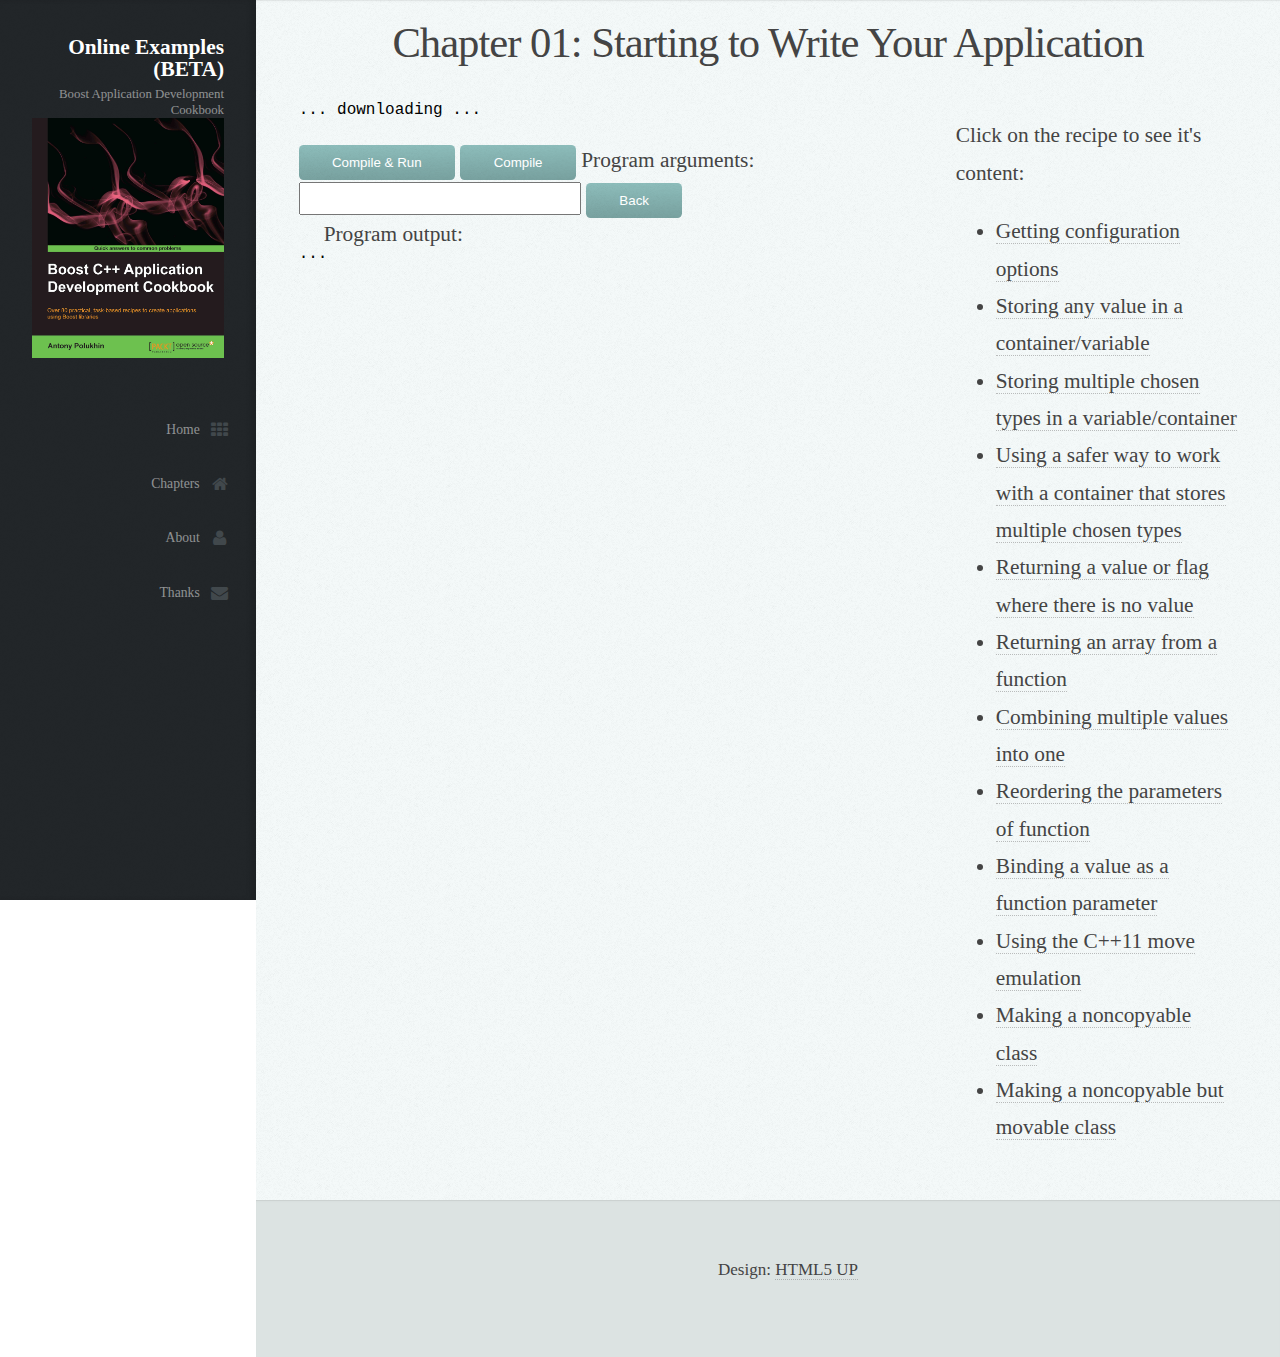
<file: Chapter01.html>
<!DOCTYPE HTML>
<!--
	Prologue by HTML5 UP
	html5up.net | @n33co
	Free for personal and commercial use under the CCA 3.0 license (html5up.net/license)
-->
<html>
	<head>
		<title>Boost Application Development Cookbook Online Examples (BETA)</title>
		<meta charset="utf-8" />
		<meta name="viewport" content="width=device-width, initial-scale=1" />
		<!--[if lte IE 8]><script src="assets/js/ie/html5shiv.js"></script><![endif]-->
		<link rel="stylesheet" href="assets/css/main.css" />
		<!--[if lte IE 8]><link rel="stylesheet" href="assets/css/ie8.css" /><![endif]-->
		<!--[if lte IE 9]><link rel="stylesheet" href="assets/css/ie9.css" /><![endif]-->
        <link rel="stylesheet" href="assets/highlight/styles/vs.css">

	</head>
	<body>

		<!-- Header -->
			<div id="header">

				<div class="top">

					<!-- Logo -->
						<div id="logo">
							<h1 id="title">Online Examples (BETA)</h1>
							<p>Boost Application Development Cookbook</p><img src="images/4880OS.jpg" width="100%" float="right"></img>
						</div>

					<!-- Nav -->
						<nav id="nav">
							<ul>
								<li><a href="index.html#top" id="top-link" class="skel-layers-ignoreHref"><span class="icon fa-th">Home</span></a></li>
								<li><a href="index.html#chapters" id="portfolio-link" class="skel-layers-ignoreHref"><span class="icon fa-home">Chapters</span></a></li>
								<li><a href="index.html#about" id="about-link" class="skel-layers-ignoreHref"><span class="icon fa-user">About</span></a></li>
								<li><a href="index.html#acknowledgements" id="contact-link" class="skel-layers-ignoreHref"><span class="icon fa-envelope">Thanks</span></a></li>
							</ul>
						</nav>

				</div>
			</div>

		<!-- Main -->
			<div id="main">
				<section id="run" class="two">
					<div class="container">
				        <header class="text-center">
				            <h2>Chapter 01: Starting to Write Your Application</h2>
				        </header>

                        <div>
                            <div class="width65 left">
                                <pre><code id="code" contenteditable="true">... downloading ...</code></pre>
                                <button id="run" onclick='editor.run()'>Compile & Run</button> 
                                <button id="compile" onclick='editor.compile()'>Compile</button>
                                Program arguments: <input id="input"/> <button onclick="history.go(-1);">Back</button>
                                <p>Program output:</p>
                                <pre><code id="output">...</code></pre>
                            </div>

                            <div class="width30 right">
						            Click on the recipe to see it's content:
						        <ul id="Chapter01"></ul>
                            </div>
                        </div>
					</div>
				</section>

			</div>

			<div id="footer">

				<!-- Copyright -->
					<ul class="copyright">
						<li>Design: <a href="http://html5up.net">HTML5 UP</a></li>
					</ul>

			</div>

		<!-- Scripts -->
			<script src="assets/js/jquery.min.js"></script>
			<script src="assets/js/jquery.scrolly.min.js"></script>
			<script src="assets/js/jquery.scrollzer.min.js"></script>
			<script src="assets/js/skel.min.js"></script>
			<script src="assets/js/util.js"></script>
			<!--[if lte IE 8]><script src="assets/js/ie/respond.min.js"></script><![endif]-->
			<script src="assets/js/main.js"></script>
            <script src="assets/highlight/highlight.pack.js"></script>
            <script src="assets/js/cppeditor.js"></script>
            <script>
                $(function() {
                    editor.init($("#code"), $("#input"), $("#output"));
                });
            </script>
	</body>
</html>
</file>
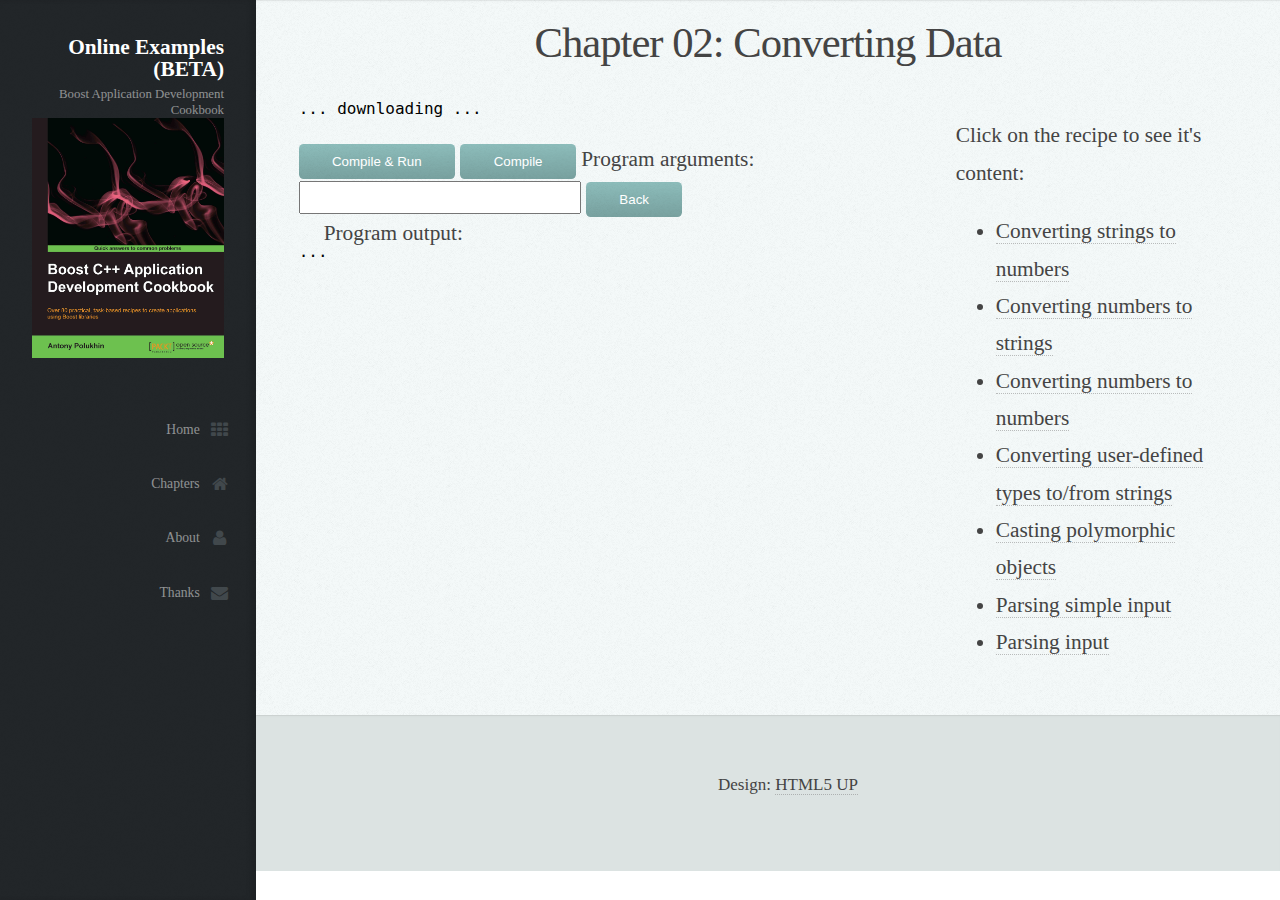
<file: Chapter02.html>
<!DOCTYPE HTML>
<!--
	Prologue by HTML5 UP
	html5up.net | @n33co
	Free for personal and commercial use under the CCA 3.0 license (html5up.net/license)
-->
<html>
	<head>
		<title>Boost Application Development Cookbook Online Examples (BETA)</title>
		<meta charset="utf-8" />
		<meta name="viewport" content="width=device-width, initial-scale=1" />
		<!--[if lte IE 8]><script src="assets/js/ie/html5shiv.js"></script><![endif]-->
		<link rel="stylesheet" href="assets/css/main.css" />
		<!--[if lte IE 8]><link rel="stylesheet" href="assets/css/ie8.css" /><![endif]-->
		<!--[if lte IE 9]><link rel="stylesheet" href="assets/css/ie9.css" /><![endif]-->
        <link rel="stylesheet" href="assets/highlight/styles/vs.css">

	</head>
	<body>

		<!-- Header -->
			<div id="header">

				<div class="top">

					<!-- Logo -->
						<div id="logo">
							<h1 id="title">Online Examples (BETA)</h1>
							<p>Boost Application Development Cookbook</p><img src="images/4880OS.jpg" width="100%" float="right"></img>
						</div>

					<!-- Nav -->
						<nav id="nav">
							<ul>
								<li><a href="index.html#top" id="top-link" class="skel-layers-ignoreHref"><span class="icon fa-th">Home</span></a></li>
								<li><a href="index.html#chapters" id="portfolio-link" class="skel-layers-ignoreHref"><span class="icon fa-home">Chapters</span></a></li>
								<li><a href="index.html#about" id="about-link" class="skel-layers-ignoreHref"><span class="icon fa-user">About</span></a></li>
								<li><a href="index.html#acknowledgements" id="contact-link" class="skel-layers-ignoreHref"><span class="icon fa-envelope">Thanks</span></a></li>
							</ul>
						</nav>

				</div>
			</div>

		<!-- Main -->
			<div id="main">
				<section id="run" class="two">
					<div class="container">
				        <header class="text-center">
				            <h2>Chapter 02: Converting Data</h2>
				        </header>

                        <div>
                            <div class="width65 left">
                                <pre><code id="code" contenteditable="true">... downloading ...</code></pre>
                                <button id="run" onclick='editor.run()'>Compile & Run</button> 
                                <button id="compile" onclick='editor.compile()'>Compile</button>
                                Program arguments: <input id="input"/> <button onclick="history.go(-1);">Back</button>
                                <p>Program output:</p>
                                <pre><code id="output">...</code></pre>
                            </div>

                            <div class="width30 right">
						            Click on the recipe to see it's content:
						        <ul id="Chapter02"></ul>
                            </div>
                        </div>
					</div>
				</section>

			</div>

			<div id="footer">

				<!-- Copyright -->
					<ul class="copyright">
						<li>Design: <a href="http://html5up.net">HTML5 UP</a></li>
					</ul>

			</div>

		<!-- Scripts -->
			<script src="assets/js/jquery.min.js"></script>
			<script src="assets/js/jquery.scrolly.min.js"></script>
			<script src="assets/js/jquery.scrollzer.min.js"></script>
			<script src="assets/js/skel.min.js"></script>
			<script src="assets/js/util.js"></script>
			<!--[if lte IE 8]><script src="assets/js/ie/respond.min.js"></script><![endif]-->
			<script src="assets/js/main.js"></script>
            <script src="assets/highlight/highlight.pack.js"></script>
            <script src="assets/js/cppeditor.js"></script>
            <script>
                $(function() {
                    editor.init($("#code"), $("#input"), $("#output"));
                });
            </script>
	</body>
</html>
</file>
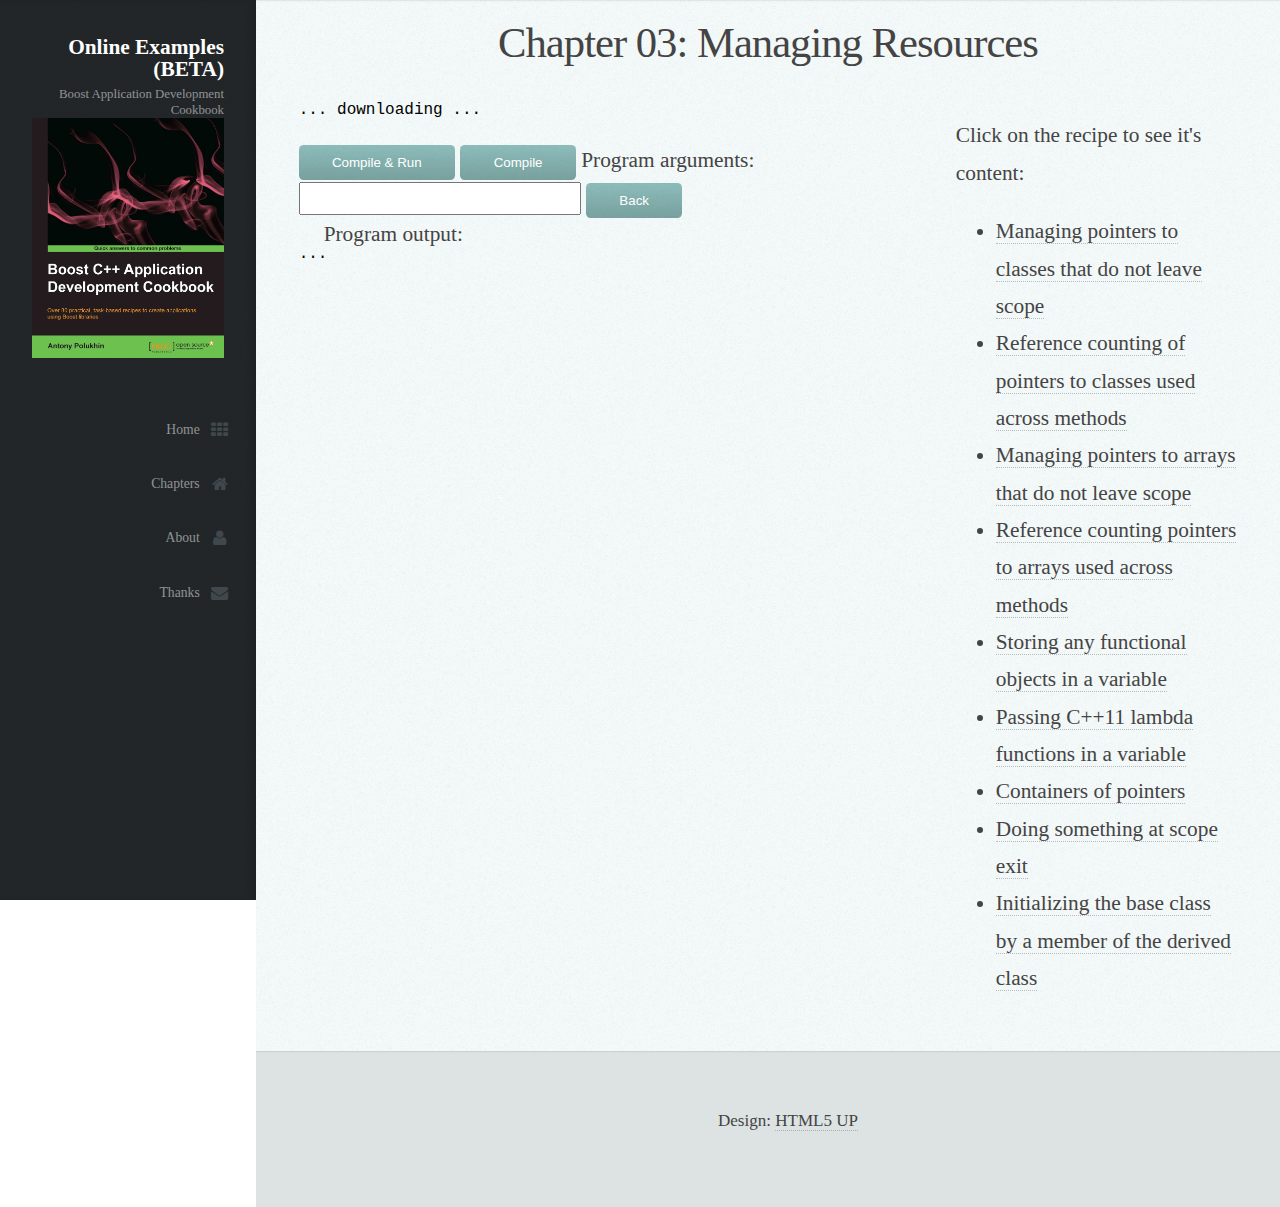
<file: Chapter03.html>
<!DOCTYPE HTML>
<!--
	Prologue by HTML5 UP
	html5up.net | @n33co
	Free for personal and commercial use under the CCA 3.0 license (html5up.net/license)
-->
<html>
	<head>
		<title>Boost Application Development Cookbook Online Examples (BETA)</title>
		<meta charset="utf-8" />
		<meta name="viewport" content="width=device-width, initial-scale=1" />
		<!--[if lte IE 8]><script src="assets/js/ie/html5shiv.js"></script><![endif]-->
		<link rel="stylesheet" href="assets/css/main.css" />
		<!--[if lte IE 8]><link rel="stylesheet" href="assets/css/ie8.css" /><![endif]-->
		<!--[if lte IE 9]><link rel="stylesheet" href="assets/css/ie9.css" /><![endif]-->
        <link rel="stylesheet" href="assets/highlight/styles/vs.css">

	</head>
	<body>

		<!-- Header -->
			<div id="header">

				<div class="top">

					<!-- Logo -->
						<div id="logo">
							<h1 id="title">Online Examples (BETA)</h1>
							<p>Boost Application Development Cookbook</p><img src="images/4880OS.jpg" width="100%" float="right"></img>
						</div>

					<!-- Nav -->
						<nav id="nav">
							<ul>
								<li><a href="index.html#top" id="top-link" class="skel-layers-ignoreHref"><span class="icon fa-th">Home</span></a></li>
								<li><a href="index.html#chapters" id="portfolio-link" class="skel-layers-ignoreHref"><span class="icon fa-home">Chapters</span></a></li>
								<li><a href="index.html#about" id="about-link" class="skel-layers-ignoreHref"><span class="icon fa-user">About</span></a></li>
								<li><a href="index.html#acknowledgements" id="contact-link" class="skel-layers-ignoreHref"><span class="icon fa-envelope">Thanks</span></a></li>
							</ul>
						</nav>

				</div>
			</div>

		<!-- Main -->
			<div id="main">
				<section id="run" class="two">
					<div class="container">
				        <header class="text-center">
				            <h2>Chapter 03: Managing Resources</h2>
				        </header>

                        <div>
                            <div class="width65 left">
                                <pre><code id="code" contenteditable="true">... downloading ...</code></pre>
                                <button id="run" onclick='editor.run()'>Compile & Run</button> 
                                <button id="compile" onclick='editor.compile()'>Compile</button>
                                Program arguments: <input id="input"/> <button onclick="history.go(-1);">Back</button>
                                <p>Program output:</p>
                                <pre><code id="output">...</code></pre>
                            </div>

                            <div class="width30 right">
						            Click on the recipe to see it's content:
						        <ul id="Chapter03"></ul>
                            </div>
                        </div>
					</div>
				</section>

			</div>

			<div id="footer">

				<!-- Copyright -->
					<ul class="copyright">
						<li>Design: <a href="http://html5up.net">HTML5 UP</a></li>
					</ul>

			</div>

		<!-- Scripts -->
			<script src="assets/js/jquery.min.js"></script>
			<script src="assets/js/jquery.scrolly.min.js"></script>
			<script src="assets/js/jquery.scrollzer.min.js"></script>
			<script src="assets/js/skel.min.js"></script>
			<script src="assets/js/util.js"></script>
			<!--[if lte IE 8]><script src="assets/js/ie/respond.min.js"></script><![endif]-->
			<script src="assets/js/main.js"></script>
            <script src="assets/highlight/highlight.pack.js"></script>
            <script src="assets/js/cppeditor.js"></script>
            <script>
                $(function() {
                    editor.init($("#code"), $("#input"), $("#output"));
                });
            </script>
	</body>
</html>
</file>
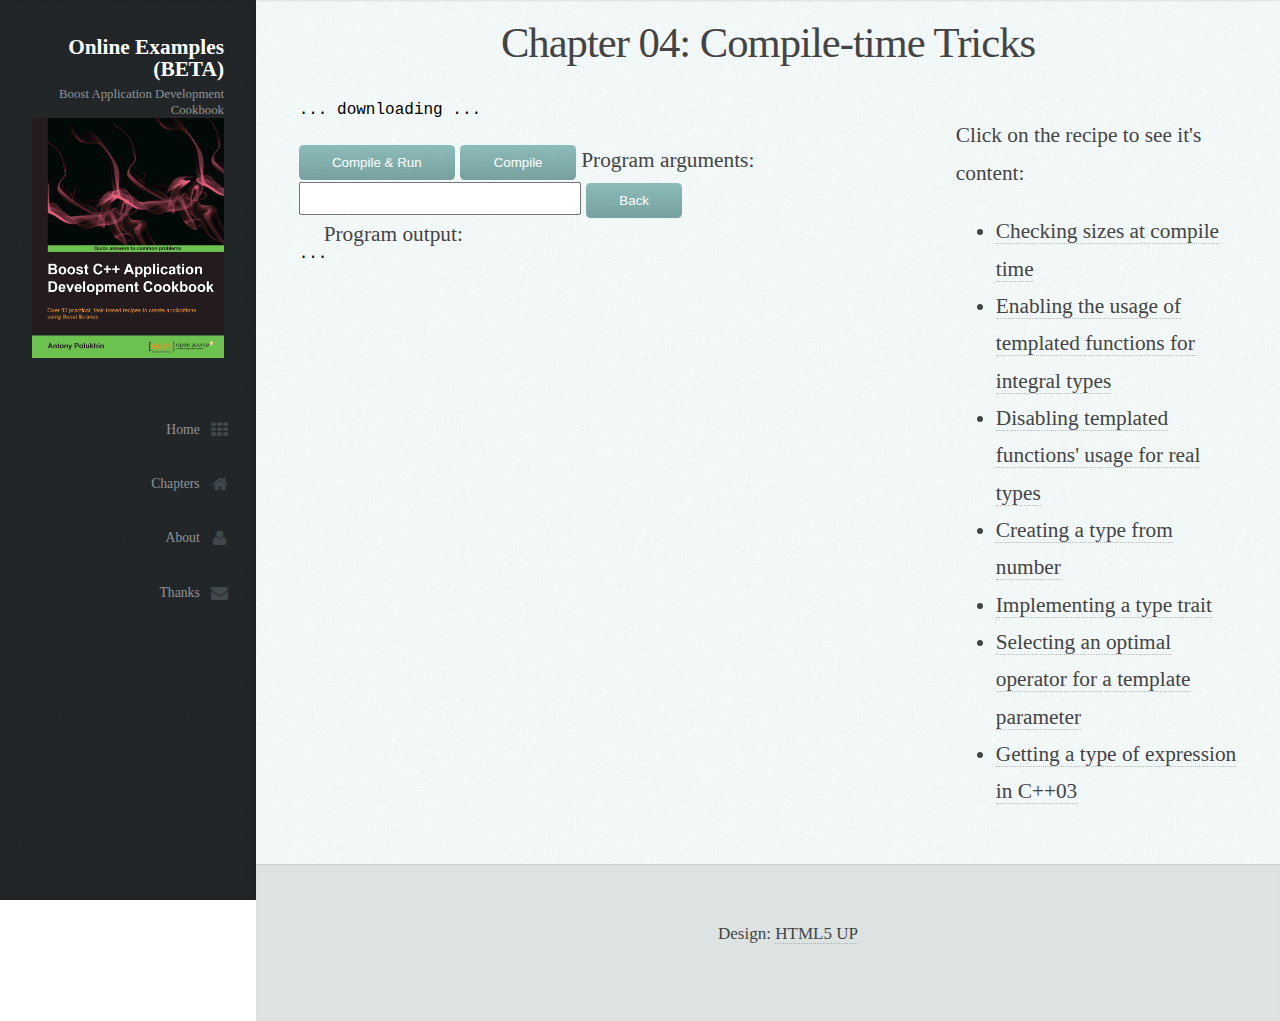
<file: Chapter04.html>
<!DOCTYPE HTML>
<!--
	Prologue by HTML5 UP
	html5up.net | @n33co
	Free for personal and commercial use under the CCA 3.0 license (html5up.net/license)
-->
<html>
	<head>
		<title>Boost Application Development Cookbook Online Examples (BETA)</title>
		<meta charset="utf-8" />
		<meta name="viewport" content="width=device-width, initial-scale=1" />
		<!--[if lte IE 8]><script src="assets/js/ie/html5shiv.js"></script><![endif]-->
		<link rel="stylesheet" href="assets/css/main.css" />
		<!--[if lte IE 8]><link rel="stylesheet" href="assets/css/ie8.css" /><![endif]-->
		<!--[if lte IE 9]><link rel="stylesheet" href="assets/css/ie9.css" /><![endif]-->
        <link rel="stylesheet" href="assets/highlight/styles/vs.css">

	</head>
	<body>

		<!-- Header -->
			<div id="header">

				<div class="top">

					<!-- Logo -->
						<div id="logo">
							<h1 id="title">Online Examples (BETA)</h1>
							<p>Boost Application Development Cookbook</p><img src="images/4880OS.jpg" width="100%" float="right"></img>
						</div>

					<!-- Nav -->
						<nav id="nav">
							<ul>
								<li><a href="index.html#top" id="top-link" class="skel-layers-ignoreHref"><span class="icon fa-th">Home</span></a></li>
								<li><a href="index.html#chapters" id="portfolio-link" class="skel-layers-ignoreHref"><span class="icon fa-home">Chapters</span></a></li>
								<li><a href="index.html#about" id="about-link" class="skel-layers-ignoreHref"><span class="icon fa-user">About</span></a></li>
								<li><a href="index.html#acknowledgements" id="contact-link" class="skel-layers-ignoreHref"><span class="icon fa-envelope">Thanks</span></a></li>
							</ul>
						</nav>

				</div>
			</div>

		<!-- Main -->
			<div id="main">
				<section id="run" class="two">
					<div class="container">
				        <header class="text-center">
				            <h2>Chapter 04: Compile-time Tricks</h2>
				        </header>

                        <div>
                            <div class="width65 left">
                                <pre><code id="code" contenteditable="true">... downloading ...</code></pre>
                                <button id="run" onclick='editor.run()'>Compile & Run</button> 
                                <button id="compile" onclick='editor.compile()'>Compile</button>
                                Program arguments: <input id="input"/> <button onclick="history.go(-1);">Back</button>
                                <p>Program output:</p>
                                <pre><code id="output">...</code></pre>
                            </div>

                            <div class="width30 right">
						            Click on the recipe to see it's content:
						        <ul id="Chapter04"></ul>
                            </div>
                        </div>
					</div>
				</section>

			</div>

			<div id="footer">

				<!-- Copyright -->
					<ul class="copyright">
						<li>Design: <a href="http://html5up.net">HTML5 UP</a></li>
					</ul>

			</div>

		<!-- Scripts -->
			<script src="assets/js/jquery.min.js"></script>
			<script src="assets/js/jquery.scrolly.min.js"></script>
			<script src="assets/js/jquery.scrollzer.min.js"></script>
			<script src="assets/js/skel.min.js"></script>
			<script src="assets/js/util.js"></script>
			<!--[if lte IE 8]><script src="assets/js/ie/respond.min.js"></script><![endif]-->
			<script src="assets/js/main.js"></script>
            <script src="assets/highlight/highlight.pack.js"></script>
            <script src="assets/js/cppeditor.js"></script>
            <script>
                $(function() {
                    editor.init($("#code"), $("#input"), $("#output"));
                });
            </script>
	</body>
</html>
</file>
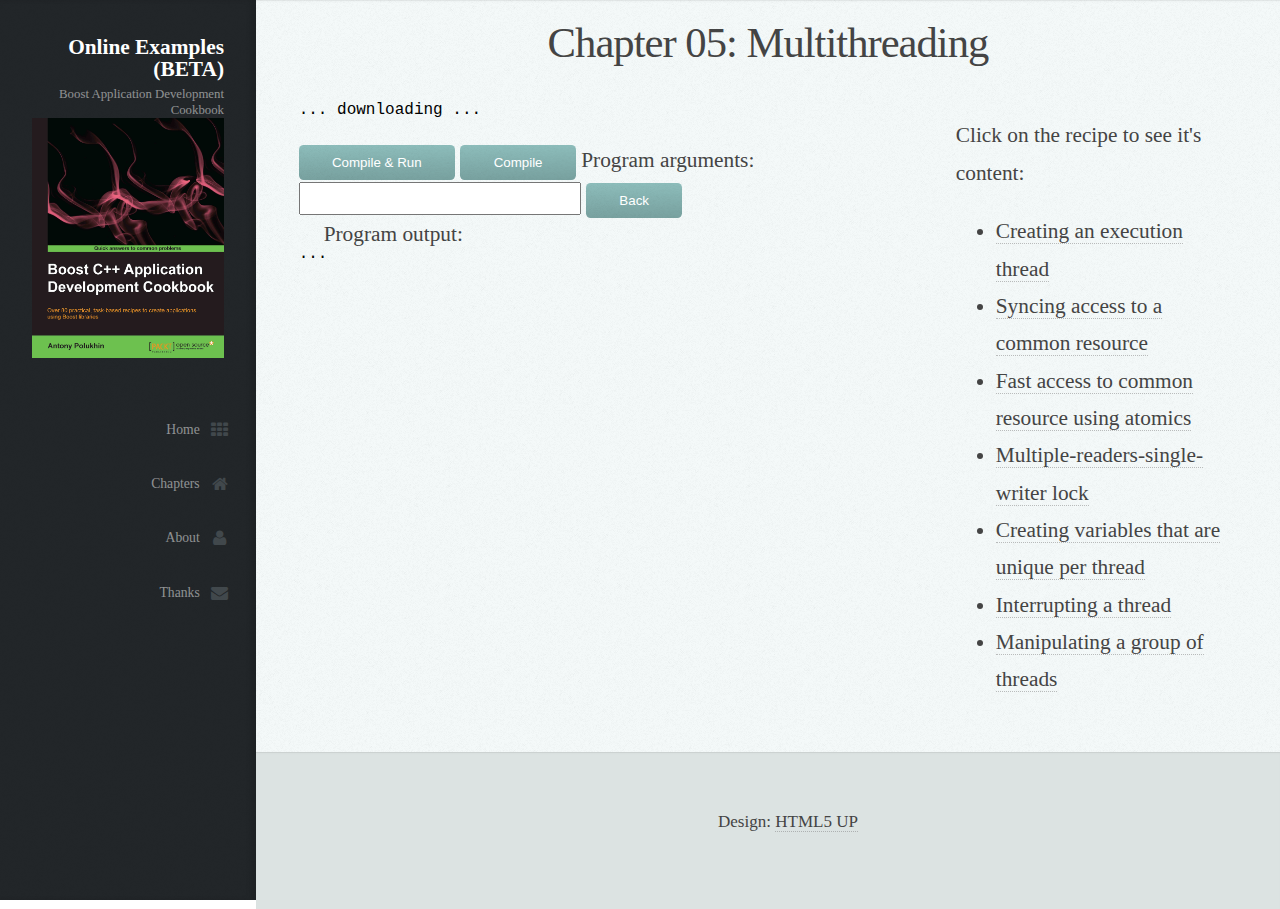
<file: Chapter05.html>
<!DOCTYPE HTML>
<!--
	Prologue by HTML5 UP
	html5up.net | @n33co
	Free for personal and commercial use under the CCA 3.0 license (html5up.net/license)
-->
<html>
	<head>
		<title>Boost Application Development Cookbook Online Examples (BETA)</title>
		<meta charset="utf-8" />
		<meta name="viewport" content="width=device-width, initial-scale=1" />
		<!--[if lte IE 8]><script src="assets/js/ie/html5shiv.js"></script><![endif]-->
		<link rel="stylesheet" href="assets/css/main.css" />
		<!--[if lte IE 8]><link rel="stylesheet" href="assets/css/ie8.css" /><![endif]-->
		<!--[if lte IE 9]><link rel="stylesheet" href="assets/css/ie9.css" /><![endif]-->
        <link rel="stylesheet" href="assets/highlight/styles/vs.css">

	</head>
	<body>

		<!-- Header -->
			<div id="header">

				<div class="top">

					<!-- Logo -->
						<div id="logo">
							<h1 id="title">Online Examples (BETA)</h1>
							<p>Boost Application Development Cookbook</p><img src="images/4880OS.jpg" width="100%" float="right"></img>
						</div>

					<!-- Nav -->
						<nav id="nav">
							<ul>
								<li><a href="index.html#top" id="top-link" class="skel-layers-ignoreHref"><span class="icon fa-th">Home</span></a></li>
								<li><a href="index.html#chapters" id="portfolio-link" class="skel-layers-ignoreHref"><span class="icon fa-home">Chapters</span></a></li>
								<li><a href="index.html#about" id="about-link" class="skel-layers-ignoreHref"><span class="icon fa-user">About</span></a></li>
								<li><a href="index.html#acknowledgements" id="contact-link" class="skel-layers-ignoreHref"><span class="icon fa-envelope">Thanks</span></a></li>
							</ul>
						</nav>

				</div>
			</div>

		<!-- Main -->
			<div id="main">
				<section id="run" class="two">
					<div class="container">
				        <header class="text-center">
				            <h2>Chapter 05: Multithreading </h2>
				        </header>

                        <div>
                            <div class="width65 left">
                                <pre><code id="code" contenteditable="true">... downloading ...</code></pre>
                                <button id="run" onclick='editor.run()'>Compile & Run</button> 
                                <button id="compile" onclick='editor.compile()'>Compile</button>
                                Program arguments: <input id="input"/> <button onclick="history.go(-1);">Back</button>
                                <p>Program output:</p>
                                <pre><code id="output">...</code></pre>
                            </div>

                            <div class="width30 right">
						            Click on the recipe to see it's content:
						        <ul id="Chapter05"></ul>
                            </div>
                        </div>
					</div>
				</section>

			</div>

			<div id="footer">

				<!-- Copyright -->
					<ul class="copyright">
						<li>Design: <a href="http://html5up.net">HTML5 UP</a></li>
					</ul>

			</div>

		<!-- Scripts -->
			<script src="assets/js/jquery.min.js"></script>
			<script src="assets/js/jquery.scrolly.min.js"></script>
			<script src="assets/js/jquery.scrollzer.min.js"></script>
			<script src="assets/js/skel.min.js"></script>
			<script src="assets/js/util.js"></script>
			<!--[if lte IE 8]><script src="assets/js/ie/respond.min.js"></script><![endif]-->
			<script src="assets/js/main.js"></script>
            <script src="assets/highlight/highlight.pack.js"></script>
            <script src="assets/js/cppeditor.js"></script>
            <script>
                $(function() {
                    editor.init($("#code"), $("#input"), $("#output"));
                });
            </script>
	</body>
</html>
</file>
<file: assets/css/social-likes_flat.css>
/*! Social Likes v3.0.14 by Artem Sapegin - http://sapegin.github.com/social-likes - Licensed MIT */
.social-likes,.social-likes__widget{display:inline-block;padding:0;vertical-align:middle!important;word-spacing:0!important;text-indent:0!important;list-style:none!important}.social-likes{opacity:0}.social-likes_visible{opacity:1;transition:opacity .1s ease-in}.social-likes>*{display:inline-block;visibility:hidden}.social-likes_vertical>*{display:block}.social-likes_visible>*{visibility:inherit}.social-likes__widget{display:inline-block;position:relative;white-space:nowrap}.social-likes__widget:before,.social-likes__widget:after{display:none!important}.social-likes_vertical .social-likes__widget{display:block;float:left;clear:left}.social-likes__button,.social-likes__icon,.social-likes__counter{text-decoration:none;text-rendering:optimizeLegibility}.social-likes__button,.social-likes__counter{display:inline-block;margin:0;outline:0}.social-likes__button{position:relative;cursor:pointer;-webkit-user-select:none;-moz-user-select:none;-ms-user-select:none;user-select:none}.social-likes__button:before{content:"";display:inline-block}.social-likes__icon{position:absolute}.social-likes__counter{display:none;position:relative}.social-likes_ready .social-likes__counter,.social-likes__counter_single{display:inline-block}.social-likes_ready .social-likes__counter_empty{display:none}.social-likes_vertical .social-likes__widget{display:block}.social-likes_notext .social-likes__button{padding-left:0}.social-likes_single-w{position:relative;display:inline-block}.social-likes_single{position:absolute;text-align:left;z-index:99999;visibility:hidden;opacity:0;transition:visibility 0s .11s,opacity .1s ease-in;-webkit-backface-visibility:hidden;backface-visibility:hidden}.social-likes_single.social-likes_opened{visibility:visible;opacity:1;transition:opacity .15s ease-out}.social-likes__button_single{position:relative}@font-face{font-family:"social-likes";src:url("[data-uri]") format("woff");font-weight:400;font-style:normal}.social-likes__icon_facebook:before{content:"\f101"}.social-likes__icon_github:before{content:"\f102"}.social-likes__icon_mailru:before{content:"\f103"}.social-likes__icon_odnoklassniki:before{content:"\f104"}.social-likes__icon_pinterest:before{content:"\f105"}.social-likes__icon_plusone:before{content:"\f106"}.social-likes__icon_single:before{content:"\f107"}.social-likes__icon_twitter:before{content:"\f108"}.social-likes__icon_vkontakte:before{content:"\f109"}.social-likes{min-height:36px;margin:-.5em;-webkit-transform:translate3d(0,0,0);transform:translate3d(0,0,0)}.social-likes,.social-likes_single-w{line-height:1.5}.social-likes,.social-likes__widget_single{font-size:14px}.social-likes__widget{margin:.5em;line-height:1.5;border:0;text-align:left;cursor:pointer}.social-likes__button,.social-likes__counter{box-sizing:border-box;font-family:"Helvetica Neue",Arial,sans-serif;vertical-align:baseline;color:#fff}.social-likes__button{padding:.04em .7em .18em 1.65em;font-weight:700;-webkit-font-smoothing:antialiased;-moz-osx-font-smoothing:grayscale}.social-likes__icon{top:0;left:.21em;font-family:"social-likes";font-weight:400;font-style:normal;speak:none;text-transform:none;font-size:1.15em;vertical-align:baseline}.social-likes__counter{padding-right:.5em;font-weight:400;font-size:.85em}.social-likes_vertical .social-likes__widget{min-width:13em}.social-likes_vertical .social-likes__counter{position:absolute;top:0;right:0;margin-top:.3em}.social-likes_light .social-likes__widget{min-width:0;background:0 0}.social-likes_light .social-likes__button,.social-likes_single-light+.social-likes__button{min-width:0;padding-left:1.35em;font-weight:400;text-decoration:underline;-webkit-font-smoothing:subpixel-antialiased;-moz-osx-font-smoothing:auto}.social-likes_light .social-likes__icon{margin-top:-.1em;margin-left:-.25em}.social-likes_light .social-likes__counter,.social-likes_single-light+.social-likes__button+.social-likes__counter{position:static;margin-top:0;color:#999}.social-likes_notext .social-likes__button{width:1.85em}.social-likes_notext .social-likes__icon{margin-left:.1em}.social-likes_notext.social-likes_light,.social-likes_notext.social-likes_light .social-likes__widget,.social-likes_notext.social-likes_light .social-likes__icon{margin:0;left:0}.social-likes_notext.social-likes_light .social-likes__button{width:1.4em;padding-left:0}.social-likes_single{margin-top:-1.2em;padding:.5em;background:#fff;border:1px solid #ddd}.social-likes__widget_single{height:1.7em;margin:0;padding:.1em 0;line-height:1.5;background:#007aff}.social-likes_single-light+.social-likes__widget_single{color:#007aff}.social-likes__icon_single{left:.4em;font-size:1.1em}.social-likes__widget_facebook{background:#3d5b95}.social-likes_light .social-likes__button_facebook{color:#3d5b95}.social-likes__icon_facebook{left:.25em;top:.05em;font-size:1.1em}.social-likes_notext .social-likes__icon_facebook{margin-left:.15em}.social-likes__widget_twitter{background:#24aadd}.social-likes_light .social-likes__button_twitter{color:#24aadd}.social-likes__icon_twitter{top:.1em;left:.25em}.social-likes_light .social-likes__icon_twitter{left:.1em}.social-likes__widget_plusone{background:#d23e30}.social-likes_light .social-likes__button_plusone{color:#d23e30}.social-likes_notext .social-likes__icon_plusone{margin-left:0}.social-likes__icon_plusone{left:.25em}.social-likes_light .social-likes__icon_plusone{margin-top:0}.social-likes__widget_mailru{background:#00468c}.social-likes_light .social-likes__button_mailru{color:#00468c}.social-likes__icon_mailru{left:.25em}.social-likes_light .social-likes__icon_mailru{left:.1em}.social-likes_notext .social-likes__icon_mailru{margin-left:.075em}.social-likes__widget_vkontakte{background:#587e9f}.social-likes_light .social-likes__button_vkontakte{color:#587e9f}.social-likes__icon_vkontakte{top:.2em;left:.25em}.social-likes__widget_odnoklassniki{background:#f59310}.social-likes_light .social-likes__button_odnoklassniki{color:#f59310}.social-likes__icon_odnoklassniki{left:.4em}.social-likes_light .social-likes__icon_odnoklassniki{left:.25em}.social-likes_notext.social-likes_light .social-likes__button_odnoklassniki{width:1em}.social-likes__widget_pinterest{background:#cb132d}.social-likes_light .social-likes__button_pinterest{color:#cb132d}.social-likes_light .social-likes__icon_pinterest{left:.1em}
</file>
<file: assets/css/ie8.css>
/*
	Prologue by HTML5 UP
	html5up.net | @n33co
	Free for personal and commercial use under the CCA 3.0 license (html5up.net/license)
*/

/* Section/Article */

	section > .last-child, section.last-child, article > .last-child, article.last-child {
		margin-bottom: 0;
	}

/* Form */

	form input[type="text"],
	form input[type="email"],
	form input[type="password"],
	form select,
	form textarea {
		-ms-behavior: url("assets/js/ie/PIE.htc");
	}

/* Button */

	input[type="button"],
	input[type="submit"],
	input[type="reset"],
	button,
	.button {
		-ms-behavior: url("assets/js/ie/PIE.htc");
	}

/* Header */

	#nav ul li a {
		color: #888;
	}

		#nav ul li a.active {
			background: #1C2022;
		}

	#headerToggle .toggle {
		background-color: #888;
	}

/* Main */

	#main > section.cover {
		background-position: auto;
		-ms-behavior: url("assets/js/ie/backgroundsize.min.htc");
	}
</file>
<file: assets/css/ie9.css>
/*
	Prologue by HTML5 UP
	html5up.net | @n33co
	Free for personal and commercial use under the CCA 3.0 license (html5up.net/license)
*/

/* Button */

	input[type="button"],
	input[type="submit"],
	input[type="reset"],
	button,
	.button {
		background-image: url("images/ie/grad0-15.svg");
	}
</file>
<file: assets/highlight/styles/vs.css>
/*

Visual Studio-like style based on original C# coloring by Jason Diamond <jason@diamond.name>

*/
.hljs {
  display: block;
  overflow-x: auto;
  padding: 0.5em;
  background: white;
  color: black;
  -webkit-text-size-adjust: none;
}

.hljs-comment,
.hljs-annotation,
.diff .hljs-header,
.hljs-chunk,
.apache .hljs-cbracket {
  color: #008000;
}

.hljs-keyword,
.hljs-id,
.hljs-built_in,
.smalltalk .hljs-class,
.hljs-winutils,
.bash .hljs-variable,
.tex .hljs-command,
.hljs-request,
.hljs-status,
.nginx .hljs-title,
.xml .hljs-tag,
.xml .hljs-tag .hljs-value {
  color: #00f;
}

.hljs-string,
.hljs-title,
.hljs-parent,
.hljs-tag .hljs-value,
.hljs-rule .hljs-value,
.ruby .hljs-symbol,
.ruby .hljs-symbol .hljs-string,
.hljs-template_tag,
.django .hljs-variable,
.hljs-addition,
.hljs-flow,
.hljs-stream,
.apache .hljs-tag,
.hljs-date,
.tex .hljs-formula,
.coffeescript .hljs-attribute,
.hljs-name {
  color: #a31515;
}

.ruby .hljs-string,
.hljs-decorator,
.hljs-filter .hljs-argument,
.hljs-localvars,
.hljs-array,
.hljs-attr_selector,
.hljs-pseudo,
.hljs-pi,
.hljs-doctype,
.hljs-deletion,
.hljs-envvar,
.hljs-shebang,
.hljs-preprocessor,
.hljs-pragma,
.userType,
.apache .hljs-sqbracket,
.nginx .hljs-built_in,
.tex .hljs-special,
.hljs-prompt {
  color: #2b91af;
}

.hljs-doctag,
.hljs-xmlDocTag {
  color: #808080;
}

.hljs-type,
.hljs-typename { font-weight: bold; }

.vhdl .hljs-string { color: #666666; }
.vhdl .hljs-literal { color: #a31515; }
.vhdl .hljs-attribute { color: #00b0e8; }

.xml .hljs-attribute { color: #f00; }
</file>
<file: assets/css/main.min.css>
@import url("font-awesome.min.css");html, body, div, span, applet, object, iframe, h1, h2, h3, h4, h5, h6, p, blockquote, pre, a, abbr, acronym, address, big, cite, del, dfn, em, img, ins, kbd, q, s, samp, small, strike, strong, sub, sup, tt, var, b, u, i, center, dl, dt, dd, ol, fieldset, form, label, legend, table, caption, tbody, tfoot, thead, tr, th, td, article, aside, canvas, details, embed, figure, figcaption, footer, header, hgroup, menu, nav, output, ruby, section, summary, time, mark, audio, video{margin:0;padding:0;border:0;font-size:100%;font:inherit;vertical-align:baseline;}
article, aside, details, figcaption, figure, footer, header, hgroup, menu, nav, section{display:block;}
pre, code{text-align:left;font-size:12pt;line-height:1;color:#000;margin-bottom:1.5em;margin-top:-1.00em;}
.nowrap{font-size:12pt;font-weight:300;line-height:1.1em;text-indent:0px;text-align:left;margin:0;padding:0;color:#555;}
.left{float:left;}
.text-right{text-align:right;}
.text-center{text-align:center;}
.width100{width:100%;}
.width65{width:65%;}
.right{float:right;}
.width30{width:30%;}
.hidden{display:none;}
.code-intro{display:none;}
body{line-height:1;}
blockquote, q{quotes:none;}
blockquote:before, blockquote:after, q:before, q:after{content:'';content:none;}
table{border-collapse:collapse;border-spacing:0;}
body{-webkit-text-size-adjust:none;}
*, *:before, *:after{-moz-box-sizing:border-box;-webkit-box-sizing:border-box;box-sizing:border-box;}
.container{margin-left:auto;margin-right:auto;}
.container.\31 25\25{width:100%;max-width:1750px;min-width:1400px;}
.container.\37 5\25{width:1050px;}
.container.\35 0\25{width:700px;}
.container.\32 5\25{width:350px;}
.container{width:1400px;}
@media screen and (min-width:961px) and (max-width:1880px){.container.\31 25\25{width:100%;max-width:1500px;min-width:1200px;}
.container.\37 5\25{width:900px;}
.container.\35 0\25{width:600px;}
.container.\32 5\25{width:300px;}
.container{width:1200px;}
}
@media screen and (min-width:961px) and (max-width:1620px){.container.\31 25\25{width:100%;max-width:1200px;min-width:960px;}
.container.\37 5\25{width:720px;}
.container.\35 0\25{width:480px;}
.container.\32 5\25{width:240px;}
.container{width:960px;}
}
@media screen and (min-width:961px) and (max-width:1320px){.container.\31 25\25{width:100%;max-width:125%;min-width:100%;}
.container.\37 5\25{width:75%;}
.container.\35 0\25{width:50%;}
.container.\32 5\25{width:25%;}
.container{width:100%;}
}
@media screen and (max-width:960px){.container.\31 25\25{width:100%;max-width:125%;min-width:100%;}
.container.\37 5\25{width:75%;}
.container.\35 0\25{width:50%;}
.container.\32 5\25{width:25%;}
.container{width:100%;}
}
@media screen and (max-width:736px){.container.\31 25\25{width:100%;max-width:125%;min-width:100%;}
.container.\37 5\25{width:75%;}
.container.\35 0\25{width:50%;}
.container.\32 5\25{width:25%;}
.container{width:100% !important;}
}
.row{border-bottom:solid 1px transparent;-moz-box-sizing:border-box;-webkit-box-sizing:border-box;box-sizing:border-box;}
.row > *{float:left;-moz-box-sizing:border-box;-webkit-box-sizing:border-box;box-sizing:border-box;}
.row:after, .row:before{content:'';display:block;clear:both;height:0;}
.row.uniform > * >:first-child{margin-top:0;}
.row.uniform > * >:last-child{margin-bottom:0;}
.row.\30 \25 > *{padding:0px 0 0 0px;}
.row.\30 \25{margin:0px 0 -1px 0px;}
.row.uniform.\30 \25 > *{padding:0px 0 0 0px;}
.row.uniform.\30 \25{margin:0px 0 -1px 0px;}
.row > *{padding:40px 0 0 40px;}
.row{margin:-40px 0 -1px -40px;}
.row.uniform > *{padding:40px 0 0 40px;}
.row.uniform{margin:-40px 0 -1px -40px;}
.row.\32 00\25 > *{padding:80px 0 0 80px;}
.row.\32 00\25{margin:-80px 0 -1px -80px;}
.row.uniform.\32 00\25 > *{padding:80px 0 0 80px;}
.row.uniform.\32 00\25{margin:-80px 0 -1px -80px;}
.row.\31 50\25 > *{padding:60px 0 0 60px;}
.row.\31 50\25{margin:-60px 0 -1px -60px;}
.row.uniform.\31 50\25 > *{padding:60px 0 0 60px;}
.row.uniform.\31 50\25{margin:-60px 0 -1px -60px;}
.row.\35 0\25 > *{padding:20px 0 0 20px;}
.row.\35 0\25{margin:-20px 0 -1px -20px;}
.row.uniform.\35 0\25 > *{padding:20px 0 0 20px;}
.row.uniform.\35 0\25{margin:-20px 0 -1px -20px;}
.row.\32 5\25 > *{padding:10px 0 0 10px;}
.row.\32 5\25{margin:-10px 0 -1px -10px;}
.row.uniform.\32 5\25 > *{padding:10px 0 0 10px;}
.row.uniform.\32 5\25{margin:-10px 0 -1px -10px;}
.\31 2u, .\31 2u\24{width:100%;clear:none;margin-left:0;}
.\31 1u, .\31 1u\24{width:91.6666666667%;clear:none;margin-left:0;}
.\31 0u, .\31 0u\24{width:83.3333333333%;clear:none;margin-left:0;}
.\39 u, .\39 u\24{width:75%;clear:none;margin-left:0;}
.\38 u, .\38 u\24{width:66.6666666667%;clear:none;margin-left:0;}
.\37 u, .\37 u\24{width:58.3333333333%;clear:none;margin-left:0;}
.\36 u, .\36 u\24{width:50%;clear:none;margin-left:0;}
.\35 u, .\35 u\24{width:41.6666666667%;clear:none;margin-left:0;}
.\34 u, .\34 u\24{width:33.3333333333%;clear:none;margin-left:0;}
.\33 u, .\33 u\24{width:25%;clear:none;margin-left:0;}
.\32 u, .\32 u\24{width:16.6666666667%;clear:none;margin-left:0;}
.\31 u, .\31 u\24{width:8.3333333333%;clear:none;margin-left:0;}
.\31 2u\24 + *,
.\31 1u\24 + *,
.\31 0u\24 + *,
.\39 u\24 + *,
.\38 u\24 + *,
.\37 u\24 + *,
.\36 u\24 + *,
.\35 u\24 + *,
.\34 u\24 + *,
.\33 u\24 + *,
.\32 u\24 + *,
.\31 u\24 + *{clear:left;}
.\-11u{margin-left:91.66667%;}
.\-10u{margin-left:83.33333%;}
.\-9u{margin-left:75%;}
.\-8u{margin-left:66.66667%;}
.\-7u{margin-left:58.33333%;}
.\-6u{margin-left:50%;}
.\-5u{margin-left:41.66667%;}
.\-4u{margin-left:33.33333%;}
.\-3u{margin-left:25%;}
.\-2u{margin-left:16.66667%;}
.\-1u{margin-left:8.33333%;}
@media screen and (min-width:961px) and (max-width:1880px){.row > *{padding:40px 0 0 40px;}
.row{margin:-40px 0 -1px -40px;}
.row.uniform > *{padding:40px 0 0 40px;}
.row.uniform{margin:-40px 0 -1px -40px;}
.row.\32 00\25 > *{padding:80px 0 0 80px;}
.row.\32 00\25{margin:-80px 0 -1px -80px;}
.row.uniform.\32 00\25 > *{padding:80px 0 0 80px;}
.row.uniform.\32 00\25{margin:-80px 0 -1px -80px;}
.row.\31 50\25 > *{padding:60px 0 0 60px;}
.row.\31 50\25{margin:-60px 0 -1px -60px;}
.row.uniform.\31 50\25 > *{padding:60px 0 0 60px;}
.row.uniform.\31 50\25{margin:-60px 0 -1px -60px;}
.row.\35 0\25 > *{padding:20px 0 0 20px;}
.row.\35 0\25{margin:-20px 0 -1px -20px;}
.row.uniform.\35 0\25 > *{padding:20px 0 0 20px;}
.row.uniform.\35 0\25{margin:-20px 0 -1px -20px;}
.row.\32 5\25 > *{padding:10px 0 0 10px;}
.row.\32 5\25{margin:-10px 0 -1px -10px;}
.row.uniform.\32 5\25 > *{padding:10px 0 0 10px;}
.row.uniform.\32 5\25{margin:-10px 0 -1px -10px;}
.\31 2u\28wide\29, .\31 2u\24\28wide\29{width:100%;clear:none;margin-left:0;}
.\31 1u\28wide\29, .\31 1u\24\28wide\29{width:91.6666666667%;clear:none;margin-left:0;}
.\31 0u\28wide\29, .\31 0u\24\28wide\29{width:83.3333333333%;clear:none;margin-left:0;}
.\39 u\28wide\29, .\39 u\24\28wide\29{width:75%;clear:none;margin-left:0;}
.\38 u\28wide\29, .\38 u\24\28wide\29{width:66.6666666667%;clear:none;margin-left:0;}
.\37 u\28wide\29, .\37 u\24\28wide\29{width:58.3333333333%;clear:none;margin-left:0;}
.\36 u\28wide\29, .\36 u\24\28wide\29{width:50%;clear:none;margin-left:0;}
.\35 u\28wide\29, .\35 u\24\28wide\29{width:41.6666666667%;clear:none;margin-left:0;}
.\34 u\28wide\29, .\34 u\24\28wide\29{width:33.3333333333%;clear:none;margin-left:0;}
.\33 u\28wide\29, .\33 u\24\28wide\29{width:25%;clear:none;margin-left:0;}
.\32 u\28wide\29, .\32 u\24\28wide\29{width:16.6666666667%;clear:none;margin-left:0;}
.\31 u\28wide\29, .\31 u\24\28wide\29{width:8.3333333333%;clear:none;margin-left:0;}
.\31 2u\24\28wide\29 + *,
.\31 1u\24\28wide\29 + *,
.\31 0u\24\28wide\29 + *,
.\39 u\24\28wide\29 + *,
.\38 u\24\28wide\29 + *,
.\37 u\24\28wide\29 + *,
.\36 u\24\28wide\29 + *,
.\35 u\24\28wide\29 + *,
.\34 u\24\28wide\29 + *,
.\33 u\24\28wide\29 + *,
.\32 u\24\28wide\29 + *,
.\31 u\24\28wide\29 + *{clear:left;}
.\-11u\28wide\29{margin-left:91.66667%;}
.\-10u\28wide\29{margin-left:83.33333%;}
.\-9u\28wide\29{margin-left:75%;}
.\-8u\28wide\29{margin-left:66.66667%;}
.\-7u\28wide\29{margin-left:58.33333%;}
.\-6u\28wide\29{margin-left:50%;}
.\-5u\28wide\29{margin-left:41.66667%;}
.\-4u\28wide\29{margin-left:33.33333%;}
.\-3u\28wide\29{margin-left:25%;}
.\-2u\28wide\29{margin-left:16.66667%;}
.\-1u\28wide\29{margin-left:8.33333%;}
}
@media screen and (min-width:961px) and (max-width:1620px){.row > *{padding:40px 0 0 40px;}
.row{margin:-40px 0 -1px -40px;}
.row.uniform > *{padding:40px 0 0 40px;}
.row.uniform{margin:-40px 0 -1px -40px;}
.row.\32 00\25 > *{padding:80px 0 0 80px;}
.row.\32 00\25{margin:-80px 0 -1px -80px;}
.row.uniform.\32 00\25 > *{padding:80px 0 0 80px;}
.row.uniform.\32 00\25{margin:-80px 0 -1px -80px;}
.row.\31 50\25 > *{padding:60px 0 0 60px;}
.row.\31 50\25{margin:-60px 0 -1px -60px;}
.row.uniform.\31 50\25 > *{padding:60px 0 0 60px;}
.row.uniform.\31 50\25{margin:-60px 0 -1px -60px;}
.row.\35 0\25 > *{padding:20px 0 0 20px;}
.row.\35 0\25{margin:-20px 0 -1px -20px;}
.row.uniform.\35 0\25 > *{padding:20px 0 0 20px;}
.row.uniform.\35 0\25{margin:-20px 0 -1px -20px;}
.row.\32 5\25 > *{padding:10px 0 0 10px;}
.row.\32 5\25{margin:-10px 0 -1px -10px;}
.row.uniform.\32 5\25 > *{padding:10px 0 0 10px;}
.row.uniform.\32 5\25{margin:-10px 0 -1px -10px;}
.\31 2u\28normal\29, .\31 2u\24\28normal\29{width:100%;clear:none;margin-left:0;}
.\31 1u\28normal\29, .\31 1u\24\28normal\29{width:91.6666666667%;clear:none;margin-left:0;}
.\31 0u\28normal\29, .\31 0u\24\28normal\29{width:83.3333333333%;clear:none;margin-left:0;}
.\39 u\28normal\29, .\39 u\24\28normal\29{width:75%;clear:none;margin-left:0;}
.\38 u\28normal\29, .\38 u\24\28normal\29{width:66.6666666667%;clear:none;margin-left:0;}
.\37 u\28normal\29, .\37 u\24\28normal\29{width:58.3333333333%;clear:none;margin-left:0;}
.\36 u\28normal\29, .\36 u\24\28normal\29{width:50%;clear:none;margin-left:0;}
.\35 u\28normal\29, .\35 u\24\28normal\29{width:41.6666666667%;clear:none;margin-left:0;}
.\34 u\28normal\29, .\34 u\24\28normal\29{width:33.3333333333%;clear:none;margin-left:0;}
.\33 u\28normal\29, .\33 u\24\28normal\29{width:25%;clear:none;margin-left:0;}
.\32 u\28normal\29, .\32 u\24\28normal\29{width:16.6666666667%;clear:none;margin-left:0;}
.\31 u\28normal\29, .\31 u\24\28normal\29{width:8.3333333333%;clear:none;margin-left:0;}
.\31 2u\24\28normal\29 + *,
.\31 1u\24\28normal\29 + *,
.\31 0u\24\28normal\29 + *,
.\39 u\24\28normal\29 + *,
.\38 u\24\28normal\29 + *,
.\37 u\24\28normal\29 + *,
.\36 u\24\28normal\29 + *,
.\35 u\24\28normal\29 + *,
.\34 u\24\28normal\29 + *,
.\33 u\24\28normal\29 + *,
.\32 u\24\28normal\29 + *,
.\31 u\24\28normal\29 + *{clear:left;}
.\-11u\28normal\29{margin-left:91.66667%;}
.\-10u\28normal\29{margin-left:83.33333%;}
.\-9u\28normal\29{margin-left:75%;}
.\-8u\28normal\29{margin-left:66.66667%;}
.\-7u\28normal\29{margin-left:58.33333%;}
.\-6u\28normal\29{margin-left:50%;}
.\-5u\28normal\29{margin-left:41.66667%;}
.\-4u\28normal\29{margin-left:33.33333%;}
.\-3u\28normal\29{margin-left:25%;}
.\-2u\28normal\29{margin-left:16.66667%;}
.\-1u\28normal\29{margin-left:8.33333%;}
}
@media screen and (min-width:961px) and (max-width:1320px){.row > *{padding:20px 0 0 20px;}
.row{margin:-20px 0 -1px -20px;}
.row.uniform > *{padding:20px 0 0 20px;}
.row.uniform{margin:-20px 0 -1px -20px;}
.row.\32 00\25 > *{padding:40px 0 0 40px;}
.row.\32 00\25{margin:-40px 0 -1px -40px;}
.row.uniform.\32 00\25 > *{padding:40px 0 0 40px;}
.row.uniform.\32 00\25{margin:-40px 0 -1px -40px;}
.row.\31 50\25 > *{padding:30px 0 0 30px;}
.row.\31 50\25{margin:-30px 0 -1px -30px;}
.row.uniform.\31 50\25 > *{padding:30px 0 0 30px;}
.row.uniform.\31 50\25{margin:-30px 0 -1px -30px;}
.row.\35 0\25 > *{padding:10px 0 0 10px;}
.row.\35 0\25{margin:-10px 0 -1px -10px;}
.row.uniform.\35 0\25 > *{padding:10px 0 0 10px;}
.row.uniform.\35 0\25{margin:-10px 0 -1px -10px;}
.row.\32 5\25 > *{padding:5px 0 0 5px;}
.row.\32 5\25{margin:-5px 0 -1px -5px;}
.row.uniform.\32 5\25 > *{padding:5px 0 0 5px;}
.row.uniform.\32 5\25{margin:-5px 0 -1px -5px;}
.\31 2u\28narrow\29, .\31 2u\24\28narrow\29{width:100%;clear:none;margin-left:0;}
.\31 1u\28narrow\29, .\31 1u\24\28narrow\29{width:91.6666666667%;clear:none;margin-left:0;}
.\31 0u\28narrow\29, .\31 0u\24\28narrow\29{width:83.3333333333%;clear:none;margin-left:0;}
.\39 u\28narrow\29, .\39 u\24\28narrow\29{width:75%;clear:none;margin-left:0;}
.\38 u\28narrow\29, .\38 u\24\28narrow\29{width:66.6666666667%;clear:none;margin-left:0;}
.\37 u\28narrow\29, .\37 u\24\28narrow\29{width:58.3333333333%;clear:none;margin-left:0;}
.\36 u\28narrow\29, .\36 u\24\28narrow\29{width:50%;clear:none;margin-left:0;}
.\35 u\28narrow\29, .\35 u\24\28narrow\29{width:41.6666666667%;clear:none;margin-left:0;}
.\34 u\28narrow\29, .\34 u\24\28narrow\29{width:33.3333333333%;clear:none;margin-left:0;}
.\33 u\28narrow\29, .\33 u\24\28narrow\29{width:25%;clear:none;margin-left:0;}
.\32 u\28narrow\29, .\32 u\24\28narrow\29{width:16.6666666667%;clear:none;margin-left:0;}
.\31 u\28narrow\29, .\31 u\24\28narrow\29{width:8.3333333333%;clear:none;margin-left:0;}
.\31 2u\24\28narrow\29 + *,
.\31 1u\24\28narrow\29 + *,
.\31 0u\24\28narrow\29 + *,
.\39 u\24\28narrow\29 + *,
.\38 u\24\28narrow\29 + *,
.\37 u\24\28narrow\29 + *,
.\36 u\24\28narrow\29 + *,
.\35 u\24\28narrow\29 + *,
.\34 u\24\28narrow\29 + *,
.\33 u\24\28narrow\29 + *,
.\32 u\24\28narrow\29 + *,
.\31 u\24\28narrow\29 + *{clear:left;}
.\-11u\28narrow\29{margin-left:91.66667%;}
.\-10u\28narrow\29{margin-left:83.33333%;}
.\-9u\28narrow\29{margin-left:75%;}
.\-8u\28narrow\29{margin-left:66.66667%;}
.\-7u\28narrow\29{margin-left:58.33333%;}
.\-6u\28narrow\29{margin-left:50%;}
.\-5u\28narrow\29{margin-left:41.66667%;}
.\-4u\28narrow\29{margin-left:33.33333%;}
.\-3u\28narrow\29{margin-left:25%;}
.\-2u\28narrow\29{margin-left:16.66667%;}
.\-1u\28narrow\29{margin-left:8.33333%;}
}
@media screen and (max-width:960px){.row > *{padding:20px 0 0 20px;}
.row{margin:-20px 0 -1px -20px;}
.row.uniform > *{padding:20px 0 0 20px;}
.row.uniform{margin:-20px 0 -1px -20px;}
.row.\32 00\25 > *{padding:40px 0 0 40px;}
.row.\32 00\25{margin:-40px 0 -1px -40px;}
.row.uniform.\32 00\25 > *{padding:40px 0 0 40px;}
.row.uniform.\32 00\25{margin:-40px 0 -1px -40px;}
.row.\31 50\25 > *{padding:30px 0 0 30px;}
.row.\31 50\25{margin:-30px 0 -1px -30px;}
.row.uniform.\31 50\25 > *{padding:30px 0 0 30px;}
.row.uniform.\31 50\25{margin:-30px 0 -1px -30px;}
.row.\35 0\25 > *{padding:10px 0 0 10px;}
.row.\35 0\25{margin:-10px 0 -1px -10px;}
.row.uniform.\35 0\25 > *{padding:10px 0 0 10px;}
.row.uniform.\35 0\25{margin:-10px 0 -1px -10px;}
.row.\32 5\25 > *{padding:5px 0 0 5px;}
.row.\32 5\25{margin:-5px 0 -1px -5px;}
.row.uniform.\32 5\25 > *{padding:5px 0 0 5px;}
.row.uniform.\32 5\25{margin:-5px 0 -1px -5px;}
.\31 2u\28narrower\29, .\31 2u\24\28narrower\29{width:100%;clear:none;margin-left:0;}
.\31 1u\28narrower\29, .\31 1u\24\28narrower\29{width:91.6666666667%;clear:none;margin-left:0;}
.\31 0u\28narrower\29, .\31 0u\24\28narrower\29{width:83.3333333333%;clear:none;margin-left:0;}
.\39 u\28narrower\29, .\39 u\24\28narrower\29{width:75%;clear:none;margin-left:0;}
.\38 u\28narrower\29, .\38 u\24\28narrower\29{width:66.6666666667%;clear:none;margin-left:0;}
.\37 u\28narrower\29, .\37 u\24\28narrower\29{width:58.3333333333%;clear:none;margin-left:0;}
.\36 u\28narrower\29, .\36 u\24\28narrower\29{width:50%;clear:none;margin-left:0;}
.\35 u\28narrower\29, .\35 u\24\28narrower\29{width:41.6666666667%;clear:none;margin-left:0;}
.\34 u\28narrower\29, .\34 u\24\28narrower\29{width:33.3333333333%;clear:none;margin-left:0;}
.\33 u\28narrower\29, .\33 u\24\28narrower\29{width:25%;clear:none;margin-left:0;}
.\32 u\28narrower\29, .\32 u\24\28narrower\29{width:16.6666666667%;clear:none;margin-left:0;}
.\31 u\28narrower\29, .\31 u\24\28narrower\29{width:8.3333333333%;clear:none;margin-left:0;}
.\31 2u\24\28narrower\29 + *,
.\31 1u\24\28narrower\29 + *,
.\31 0u\24\28narrower\29 + *,
.\39 u\24\28narrower\29 + *,
.\38 u\24\28narrower\29 + *,
.\37 u\24\28narrower\29 + *,
.\36 u\24\28narrower\29 + *,
.\35 u\24\28narrower\29 + *,
.\34 u\24\28narrower\29 + *,
.\33 u\24\28narrower\29 + *,
.\32 u\24\28narrower\29 + *,
.\31 u\24\28narrower\29 + *{clear:left;}
.\-11u\28narrower\29{margin-left:91.66667%;}
.\-10u\28narrower\29{margin-left:83.33333%;}
.\-9u\28narrower\29{margin-left:75%;}
.\-8u\28narrower\29{margin-left:66.66667%;}
.\-7u\28narrower\29{margin-left:58.33333%;}
.\-6u\28narrower\29{margin-left:50%;}
.\-5u\28narrower\29{margin-left:41.66667%;}
.\-4u\28narrower\29{margin-left:33.33333%;}
.\-3u\28narrower\29{margin-left:25%;}
.\-2u\28narrower\29{margin-left:16.66667%;}
.\-1u\28narrower\29{margin-left:8.33333%;}
}
@media screen and (max-width:736px){.row > *{padding:20px 0 0 20px;}
.row{margin:-20px 0 -1px -20px;}
.row.uniform > *{padding:20px 0 0 20px;}
.row.uniform{margin:-20px 0 -1px -20px;}
.row.\32 00\25 > *{padding:40px 0 0 40px;}
.row.\32 00\25{margin:-40px 0 -1px -40px;}
.row.uniform.\32 00\25 > *{padding:40px 0 0 40px;}
.row.uniform.\32 00\25{margin:-40px 0 -1px -40px;}
.row.\31 50\25 > *{padding:30px 0 0 30px;}
.row.\31 50\25{margin:-30px 0 -1px -30px;}
.row.uniform.\31 50\25 > *{padding:30px 0 0 30px;}
.row.uniform.\31 50\25{margin:-30px 0 -1px -30px;}
.row.\35 0\25 > *{padding:10px 0 0 10px;}
.row.\35 0\25{margin:-10px 0 -1px -10px;}
.row.uniform.\35 0\25 > *{padding:10px 0 0 10px;}
.row.uniform.\35 0\25{margin:-10px 0 -1px -10px;}
.row.\32 5\25 > *{padding:5px 0 0 5px;}
.row.\32 5\25{margin:-5px 0 -1px -5px;}
.row.uniform.\32 5\25 > *{padding:5px 0 0 5px;}
.row.uniform.\32 5\25{margin:-5px 0 -1px -5px;}
.\31 2u\28mobile\29, .\31 2u\24\28mobile\29{width:100%;clear:none;margin-left:0;}
.\31 1u\28mobile\29, .\31 1u\24\28mobile\29{width:91.6666666667%;clear:none;margin-left:0;}
.\31 0u\28mobile\29, .\31 0u\24\28mobile\29{width:83.3333333333%;clear:none;margin-left:0;}
.\39 u\28mobile\29, .\39 u\24\28mobile\29{width:75%;clear:none;margin-left:0;}
.\38 u\28mobile\29, .\38 u\24\28mobile\29{width:66.6666666667%;clear:none;margin-left:0;}
.\37 u\28mobile\29, .\37 u\24\28mobile\29{width:58.3333333333%;clear:none;margin-left:0;}
.\36 u\28mobile\29, .\36 u\24\28mobile\29{width:50%;clear:none;margin-left:0;}
.\35 u\28mobile\29, .\35 u\24\28mobile\29{width:41.6666666667%;clear:none;margin-left:0;}
.\34 u\28mobile\29, .\34 u\24\28mobile\29{width:33.3333333333%;clear:none;margin-left:0;}
.\33 u\28mobile\29, .\33 u\24\28mobile\29{width:25%;clear:none;margin-left:0;}
.\32 u\28mobile\29, .\32 u\24\28mobile\29{width:16.6666666667%;clear:none;margin-left:0;}
.\31 u\28mobile\29, .\31 u\24\28mobile\29{width:8.3333333333%;clear:none;margin-left:0;}
.\31 2u\24\28mobile\29 + *,
.\31 1u\24\28mobile\29 + *,
.\31 0u\24\28mobile\29 + *,
.\39 u\24\28mobile\29 + *,
.\38 u\24\28mobile\29 + *,
.\37 u\24\28mobile\29 + *,
.\36 u\24\28mobile\29 + *,
.\35 u\24\28mobile\29 + *,
.\34 u\24\28mobile\29 + *,
.\33 u\24\28mobile\29 + *,
.\32 u\24\28mobile\29 + *,
.\31 u\24\28mobile\29 + *{clear:left;}
.\-11u\28mobile\29{margin-left:91.66667%;}
.\-10u\28mobile\29{margin-left:83.33333%;}
.\-9u\28mobile\29{margin-left:75%;}
.\-8u\28mobile\29{margin-left:66.66667%;}
.\-7u\28mobile\29{margin-left:58.33333%;}
.\-6u\28mobile\29{margin-left:50%;}
.\-5u\28mobile\29{margin-left:41.66667%;}
.\-4u\28mobile\29{margin-left:33.33333%;}
.\-3u\28mobile\29{margin-left:25%;}
.\-2u\28mobile\29{margin-left:16.66667%;}
.\-1u\28mobile\29{margin-left:8.33333%;}
}
body{background:#fff;font-family:"Times New Roman", Times, serif;font-size:19pt;font-weight:300;line-height:1.75em;color:#444;}
body.is-loading *{-moz-transition:none !important;-webkit-transition:none !important;-ms-transition:none !important;transition:none !important;-moz-animation:none !important;-webkit-animation:none !important;-ms-animation:none !important;animation:none !important;}
input, textarea, select{font-size:12pt;font-weight:300;line-height:1.25em;color:#111;}
h1, h2, h3, h4, h5, h6{font-weight:300;color:#444;line-height:1.5em;}
h1 a, h2 a, h3 a, h4 a, h5 a, h6 a{color:inherit;text-decoration:none;}
h1 a strong, h2 a strong, h3 a strong, h4 a strong, h5 a strong, h6 a strong{color:#333;}
h2{font-size:2em;letter-spacing:-1px;}
h2.alt{color:#888;}
h2.alt strong{color:#666;}
h3{font-size:1.5em;}
header{margin:0 0 2em 0;}
header > p{margin:1em 0 0 0;}
footer{margin:2em 0 0 0;}
strong, b{font-weight:300;color:#666;}
em, i{font-style:italic;}
a{text-decoration:none;color:inherit;border-bottom:dotted 1px rgba(128, 128, 128, 0.5);-moz-transition:color 0.35s ease-in-out, border-bottom-color 0.35s ease-in-out;-webkit-transition:color 0.35s ease-in-out, border-bottom-color 0.35s ease-in-out;-ms-transition:color 0.35s ease-in-out, border-bottom-color 0.35s ease-in-out;transition:color 0.35s ease-in-out, border-bottom-color 0.35s ease-in-out;outline:0;}
a:hover{color:#E27689;border-bottom-color:rgba(255, 255, 255, 0);}
sub{position:relative;top:0.5em;font-size:0.8em;}
sup{position:relative;top:-0.5em;font-size:0.8em;}
hr{border:0;border-top:solid 1px #ddd;}
blockquote{border-left:solid 0.5em #ddd;padding:1em 0 1em 2em;font-style:italic;}
ul, ol, dl, table{margin-bottom:2em;}
p{font-size:16pt;font-weight:300;line-height:1.5em;text-indent:25px;margin-bottom:0.5em;}
br.clear{clear:both;}
section, article{margin-bottom:3em;}
section >:last-child,
section > .container, section:last-child, article >:last-child,
article > .container, article:last-child{margin-bottom:0;}
.row > section, .row > article{margin-bottom:0;}
.image{display:inline-block;border:0;}
.image img{display:block;width:100%;}
.image.avatar48{width:48px;height:48px;background:#f00;}
.image.avatar48 img{width:48px;height:48px;}
.image.fit{display:block;width:100%;}
.image.featured{display:block;width:100%;margin:0 0 2em 0;}
.image.left{float:left;margin:0 2em 2em 0;}
.image.centered{display:block;margin:0 0 2em 0;}
.image.centered img{margin:0 auto;width:auto;}
ul.default{list-style:disc;padding-left:1em;}
ul.default li{padding-left:0.5em;}
ul.icons{cursor:default;}
ul.icons li{display:inline-block;}
ul.icons a{display:inline-block;width:2em;height:2em;line-height:2em;text-align:left;border:0;}
ol.default{list-style:decimal;padding-left:1.25em;}
ol.default li{padding-left:0.25em;}
form label{display:block;text-align:left;margin-bottom:0.5em;}
form input[type="text"],
form input[type="email"],
form input[type="password"],
form select,
form textarea{position:relative;-webkit-appearance:none;display:block;border:0;outline:0;background:#fff;background:rgba(255, 255, 255, 0.75);width:100%;border-radius:0.35em;padding:0.75em 1em 0.75em 1em;box-shadow:inset 0 0.1em 0.1em 0 rgba(0, 0, 0, 0.05);border:solid 1px rgba(0, 0, 0, 0.15);-moz-transition:all 0.35s ease-in-out;-webkit-transition:all 0.35s ease-in-out;-ms-transition:all 0.35s ease-in-out;transition:all 0.35s ease-in-out;}
form input[type="text"]:focus,
form input[type="email"]:focus,
form input[type="password"]:focus,
form select:focus,
form textarea:focus{box-shadow:0 0 2px 1px #8ebebc;background:#fff;}
form input[type="text"],
form input[type="email"],
form input[type="password"],
form select{line-height:1.25em;}
form textarea{min-height:14em;}
form .formerize-placeholder{color:#555 !important;}
form::-webkit-input-placeholder{color:#555 !important;}
form:-moz-placeholder{color:#555 !important;}
form::-moz-placeholder{color:#555 !important;}
form:-ms-input-placeholder{color:#555 !important;}
form::-moz-focus-inner{border:0;}
table{width:100%;}
table.default{width:100%;text-align:left;}
table.default tbody tr:nth-child(2n+2){background:#f4f4f4;}
table.default td{padding:0.5em 1em 0.5em 1em;}
table.default th{text-align:left;padding:0.5em 1em 0.5em 1em;color:#fff;background:#222729 url("images/overlay.png");}
table.default thead{background:#444;color:#fff;}
table.default tfoot{background:#eee;}
input[type="button"],
input[type="submit"],
input[type="reset"],
button,
.button{position:relative;display:inline-block;border-radius:0.35em;color:#fff !important;text-decoration:none;padding:0.75em 2.5em 0.75em 2.5em;background-color:#8ebebc;border:0;cursor:pointer;background-image:-moz-linear-gradient(top, rgba(0, 0, 0, 0), rgba(0, 0, 0, 0.15)), url("images/overlay.png");background-image:-webkit-linear-gradient(top, rgba(0, 0, 0, 0), rgba(0, 0, 0, 0.15)), url("images/overlay.png");background-image:-ms-linear-gradient(top, rgba(0, 0, 0, 0), rgba(0, 0, 0, 0.15)), url("images/overlay.png");background-image:linear-gradient(top, rgba(0, 0, 0, 0), rgba(0, 0, 0, 0.15)), url("images/overlay.png");-moz-transition:background-color 0.35s ease-in-out;-webkit-transition:background-color 0.35s ease-in-out;-ms-transition:background-color 0.35s ease-in-out;transition:background-color 0.35s ease-in-out;}
input[type="button"]:hover,
input[type="submit"]:hover,
input[type="reset"]:hover,
button:hover,
.button:hover{background-color:#9ececc;}
input[type="button"]:active,
input[type="submit"]:active,
input[type="reset"]:active,
button:active,
.button:active{background-color:#7eaeac;}
.item{box-shadow:0 0.05em 0.15em 0 rgba(0, 0, 0, 0.05);margin-bottom:40px;}
.item header{background:#fff;margin:0;padding:1em 0 1em 0;font-size:0.8em;}
.item header h3{font-size:1em;}
.icon{text-decoration:none;}
.icon:before{display:inline-block;font-family:FontAwesome;font-size:1.25em;text-decoration:none;font-style:normal;font-weight:normal;line-height:1;-webkit-font-smoothing:antialiased;-moz-osx-font-smoothing:grayscale;}
.icon > .label{display:none;}
#header{position:fixed;top:0;left:0;width:275px;height:100%;color:#fff;background:#222629 url("images/overlay.png");box-shadow:inset -0.25em 0 0.25em 0 rgba(0, 0, 0, 0.1);text-align:right;}
#header .top{position:absolute;left:0;top:0;width:100%;}
#header .bottom{position:absolute;left:0;bottom:0;width:100%;}
#header .icons{font-size:0.8em;margin:0 0 1em 0;text-align:center;}
#header .icons a{color:#41484c;-moz-transition:color 0.35s ease-in-out;-webkit-transition:color 0.35s ease-in-out;-ms-transition:color 0.35s ease-in-out;transition:color 0.35s ease-in-out;}
#header .icons a:hover{color:#fff;}
#logo{position:relative;margin:1.75em 1.5em 1.5em 1.5em;min-height:48px;cursor:default;}
#logo h1{position:relative;color:#fff;font-weight:600;font-size:1em;line-height:1em;}
#logo p{position:relative;display:block;font-size:0.6em;color:rgba(255, 255, 255, 0.5);line-height:1.25em;margin:0.5em 0 0 0;}
#logo .image{position:absolute;left:0;top:0;}
#nav ol, #nav ul{list-style:none;padding:0;}
#nav ul li a{display:block;padding:0.5em 1.5em 0.5em 1.5em;color:rgba(255, 255, 255, 0.5);text-decoration:none;outline:0;border:0;-moz-transition:none;-webkit-transition:none;-ms-transition:none;transition:none;}
#nav ul li a span{position:relative;display:block;font-size:0.8em;}
#nav ul li a span:before{position:absolute;left:0;color:#41484c;text-align:center;width:1.25em;line-height:1.75em;}
#nav ul li a.active{background:rgba(0, 0, 0, 0.15);box-shadow:inset 0 0 0.25em 0 rgba(0, 0, 0, 0.125);color:#fff;}
#nav ul li a.active span:before{color:#e27689;}
#footer{margin-left:275px;text-align:center;background-color:#dce3e2;padding:3em 0 4em 0;box-shadow:inset 0 1px 0 0 rgba(0, 0, 0, 0.05), inset 0 0.1em 0.1em 0 rgba(0, 0, 0, 0.025);font-size:0.8em;}
#footer .copyright{cursor:default;margin:0;}
#footer .copyright li{display:inline-block;line-height:1em;border-left:solid 1px rgba(128, 128, 128, 0.35);padding:0 0 0 0.5em;margin:0 0 0 0.5em;}
#footer .copyright li:first-child{border-left:0;padding-left:0;margin-left:0;}
#main{margin-left:275px;}
#main > section{margin:0;overflow:hidden;padding:0.5em 0;box-shadow:inset 0 1px 0 0 rgba(0, 0, 0, 0.05), inset 0 0.1em 0.1em 0 rgba(0, 0, 0, 0.025);text-align:left;background-image:url("images/overlay.png");}
#main > section.dark{color:#ddd;color:rgba(255, 255, 255, 0.75);}
#main > section.dark h2, #main > section.dark h3, #main > section.dark h4, #main > section.dark h5, #main > section.dark h6{color:inherit;}
#main > section.dark p{text-align:right;}
#main > section.dark strong{color:#fff;border-color:inherit;}
#main > section.dark a{color:#fff;border-color:inherit;}
#main > section.dark a:hover{border-bottom-color:rgba(255, 255, 255, 0);}
#main > section.cover{padding:2em 0;background-size:cover;background-position:center center;}
#main > section.one{background-color:#81918E;background-image:url("../../images/banner.jpg");}
#main > section.two{background-color:#f5fafa;}
#main > section.three{background-color:#ecf1f1;}
#main > section.four{background-color:#e8edec;}
@media screen and (min-width:961px) and (max-width:1880px){body, input, textarea, select{font-size:17pt;}
#header{width:300px;}
#footer{margin-left:300px;}
#main{margin-left:300px;}
}
@media screen and (min-width:961px) and (max-width:1620px){#main section.cover{padding:1em 0;}
}
@media screen and (min-width:961px) and (max-width:1320px){body, input, textarea, select{font-size:16pt;}
.container{padding:0 2em 0 2em;}
ul.icons li a{width:1.75em;}
.item{margin-bottom:20px;}
#header{width:20%;}
#logo .image{position:relative;margin:0 0 0.5em 0;}
#nav ul li a{font-size:0.8em;padding-top:0.5em;padding-bottom:0.5em;}
#nav ul li a span{padding-right:2.25em;}
#nav ul li a span:before{left:100%;margin-left:-1.25em;line-height:2.25em;}
#footer{margin-left:20%;}
#main{margin-left:20%;}
}
#headerToggle{display:none;}
@media screen and (max-width:960px){html, body{overflow-x:hidden;}
body, input, textarea, select{font-size:16pt;}
header br{display:none;}
.container{padding:0 2em 0 2em;}
.item{margin-bottom:15px;}
ul.icons a{width:1.75em;font-size:1.25em;}
#header{-moz-backface-visibility:hidden;-webkit-backface-visibility:hidden;-ms-backface-visibility:hidden;backface-visibility:hidden;-moz-transform:translateX(-275px);-webkit-transform:translateX(-275px);-ms-transform:translateX(-275px);transform:translateX(-275px);-moz-transition:-moz-transform 0.5s ease;-webkit-transition:-webkit-transform 0.5s ease;-ms-transition:-ms-transform 0.5s ease;transition:transform 0.5s ease;display:block;height:100%;left:0;overflow-y:auto;position:fixed;top:0;width:275px;z-index:10002;width:275px;background:#222729 url("images/overlay.png");box-shadow:inset -0.25em 0 0.25em 0 rgba(0, 0, 0, 0.125);}
#header .top{position:relative;}
#header .bottom{border-top:solid 1px rgba(255, 255, 255, 0.05);box-shadow:0 -1px 0 0 rgba(0, 0, 0, 0.15);padding-top:2em;margin-top:1em;position:relative;}
#logo{margin:1.5em 1.25em 1.25em 1.25em;}
#nav ul li a{padding:0.5em 1.25em 0.5em 1.25em;}
#headerToggle{-moz-backface-visibility:hidden;-webkit-backface-visibility:hidden;-ms-backface-visibility:hidden;backface-visibility:hidden;-moz-transition:-moz-transform 0.5s ease;-webkit-transition:-webkit-transform 0.5s ease;-ms-transition:-ms-transform 0.5s ease;transition:transform 0.5s ease;display:block;height:2.25em;left:0;position:fixed;top:0;width:3.25em;z-index:10001;}
#headerToggle .toggle{position:absolute;left:0;top:0;width:100%;height:100%;outline:0;border:0;}
#headerToggle .toggle:before{font-family:FontAwesome;text-decoration:none;font-style:normal;font-weight:normal;-webkit-font-smoothing:antialiased;-moz-osx-font-smoothing:grayscale;content:'\f0c9';color:#fff;font-size:18px;line-height:2.25em;background:rgba(128, 136, 144, 0.5);border-radius:0.35em;text-align:center;position:absolute;left:0.5em;top:0.5em;display:block;width:3.25em;height:2.25em;line-height:2.25em;}
body.header-visible #main{-moz-transform:translateX(275px);-webkit-transform:translateX(275px);-ms-transform:translateX(275px);transform:translateX(275px);}
body.header-visible #headerToggle{-moz-transform:translateX(275px);-webkit-transform:translateX(275px);-ms-transform:translateX(275px);transform:translateX(275px);}
body.header-visible #header{-moz-transform:translateX(0);-webkit-transform:translateX(0);-ms-transform:translateX(0);transform:translateX(0);}
#footer{margin-left:0;}
#main{-moz-backface-visibility:hidden;-webkit-backface-visibility:hidden;-ms-backface-visibility:hidden;backface-visibility:hidden;-moz-transition:-moz-transform 0.5s ease;-webkit-transition:-webkit-transform 0.5s ease;-ms-transition:-ms-transform 0.5s ease;transition:transform 0.5s ease;padding-bottom:1px;margin-left:0;}
#main section.cover{padding:1em 0;}
}
@media screen and (max-width:736px){body, input, textarea, select{font-size:14pt;}
h2{font-size:1.5em;letter-spacing:0;font-weight:300;}
.container{padding:0 15px 0 15px;}
ul.icons a{width:1.75em;font-size:1.5em;}
#main section.cover{padding:1em 0em;}
#main section.cover header{padding:0 1em;}
#footer .copyright li{display:block;line-height:1.25em;border:0;padding:0;margin:1em 0 0 0;}
#footer .copyright li:first-child{margin-top:0;}
}
</file>
<file: assets/css/main.css>
@import url("font-awesome.min.css");

/*
	Prologue by HTML5 UP
	html5up.net | @n33co
	Free for personal and commercial use under the CCA 3.0 license (html5up.net/license)
*/

/* Reset */

	html, body, div, span, applet, object, iframe, h1, h2, h3, h4, h5, h6, p, blockquote, pre, a, abbr, acronym, address, big, cite, del, dfn, em, img, ins, kbd, q, s, samp, small, strike, strong, sub, sup, tt, var, b, u, i, center, dl, dt, dd, ol, fieldset, form, label, legend, table, caption, tbody, tfoot, thead, tr, th, td, article, aside, canvas, details, embed, figure, figcaption, footer, header, hgroup, menu, nav, output, ruby, section, summary, time, mark, audio, video {
		margin: 0;
		padding: 0;
		border: 0;
		font-size: 100%;
		font: inherit;
		vertical-align: baseline;
	}

	article, aside, details, figcaption, figure, footer, header, hgroup, menu, nav, section {
		display: block;
	}
    
    pre, code {
        text-align: left;
		font-size: 12pt;
		line-height: 1;
		color: #000;
		margin-bottom: 1.5em;
        margin-top: -1.00em;
    }

    .nowrap {
		font-size: 12pt;
		font-weight: 300;
		line-height: 1.1em;
        text-indent: 0px;

        text-align: left;
		margin: 0;
		padding: 0;
		color: #555;
    }

    .left {
        float: left;
    }

    .text-right {
        text-align: right;
    }

    .text-center {
        text-align: center;
    }

    .width100 {
        width: 100%;
    }

    .width65 {
        width: 65%;
    }

    .right {
        float: right;
    }

    .width30 {
        width: 30%;
    }

    .hidden { display:none; }
    .code-intro { display:none; }

	body {
		line-height: 1;
	}


	blockquote, q {
		quotes: none;
	}

	blockquote:before, blockquote:after, q:before, q:after {
		content: '';
		content: none;
	}

	table {
		border-collapse: collapse;
		border-spacing: 0;
	}

	body {
		-webkit-text-size-adjust: none;
	}

/* Box Model */

	*, *:before, *:after {
		-moz-box-sizing: border-box;
		-webkit-box-sizing: border-box;
		box-sizing: border-box;
	}

/* Containers */

	.container {
		margin-left: auto;
		margin-right: auto;
	}

	.container.\31 25\25 {
		width: 100%;
		max-width: 1750px;
		min-width: 1400px;
	}

	.container.\37 5\25 {
		width: 1050px;
	}

	.container.\35 0\25 {
		width: 700px;
	}

	.container.\32 5\25 {
		width: 350px;
	}

	.container {
		width: 1400px;
	}

	@media screen and (min-width: 961px) and (max-width: 1880px) {

		.container.\31 25\25 {
			width: 100%;
			max-width: 1500px;
			min-width: 1200px;
		}

		.container.\37 5\25 {
			width: 900px;
		}

		.container.\35 0\25 {
			width: 600px;
		}

		.container.\32 5\25 {
			width: 300px;
		}

		.container {
			width: 1200px;
		}

	}

	@media screen and (min-width: 961px) and (max-width: 1620px) {

		.container.\31 25\25 {
			width: 100%;
			max-width: 1200px;
			min-width: 960px;
		}

		.container.\37 5\25 {
			width: 720px;
		}

		.container.\35 0\25 {
			width: 480px;
		}

		.container.\32 5\25 {
			width: 240px;
		}

		.container {
			width: 960px;
		}

	}

	@media screen and (min-width: 961px) and (max-width: 1320px) {

		.container.\31 25\25 {
			width: 100%;
			max-width: 125%;
			min-width: 100%;
		}

		.container.\37 5\25 {
			width: 75%;
		}

		.container.\35 0\25 {
			width: 50%;
		}

		.container.\32 5\25 {
			width: 25%;
		}

		.container {
			width: 100%;
		}

	}

	@media screen and (max-width: 960px) {

		.container.\31 25\25 {
			width: 100%;
			max-width: 125%;
			min-width: 100%;
		}

		.container.\37 5\25 {
			width: 75%;
		}

		.container.\35 0\25 {
			width: 50%;
		}

		.container.\32 5\25 {
			width: 25%;
		}

		.container {
			width: 100%;
		}

	}

	@media screen and (max-width: 736px) {

		.container.\31 25\25 {
			width: 100%;
			max-width: 125%;
			min-width: 100%;
		}

		.container.\37 5\25 {
			width: 75%;
		}

		.container.\35 0\25 {
			width: 50%;
		}

		.container.\32 5\25 {
			width: 25%;
		}

		.container {
			width: 100% !important;
		}

	}

/* Grid */

	.row {
		border-bottom: solid 1px transparent;
		-moz-box-sizing: border-box;
		-webkit-box-sizing: border-box;
		box-sizing: border-box;
	}

	.row > * {
		float: left;
		-moz-box-sizing: border-box;
		-webkit-box-sizing: border-box;
		box-sizing: border-box;
	}

	.row:after, .row:before {
		content: '';
		display: block;
		clear: both;
		height: 0;
	}

	.row.uniform > * > :first-child {
		margin-top: 0;
	}

	.row.uniform > * > :last-child {
		margin-bottom: 0;
	}

	.row.\30 \25 > * {
		padding: 0px 0 0 0px;
	}

	.row.\30 \25 {
		margin: 0px 0 -1px 0px;
	}

	.row.uniform.\30 \25 > * {
		padding: 0px 0 0 0px;
	}

	.row.uniform.\30 \25 {
		margin: 0px 0 -1px 0px;
	}

	.row > * {
		padding: 40px 0 0 40px;
	}

	.row {
		margin: -40px 0 -1px -40px;
	}

	.row.uniform > * {
		padding: 40px 0 0 40px;
	}

	.row.uniform {
		margin: -40px 0 -1px -40px;
	}

	.row.\32 00\25 > * {
		padding: 80px 0 0 80px;
	}

	.row.\32 00\25 {
		margin: -80px 0 -1px -80px;
	}

	.row.uniform.\32 00\25 > * {
		padding: 80px 0 0 80px;
	}

	.row.uniform.\32 00\25 {
		margin: -80px 0 -1px -80px;
	}

	.row.\31 50\25 > * {
		padding: 60px 0 0 60px;
	}

	.row.\31 50\25 {
		margin: -60px 0 -1px -60px;
	}

	.row.uniform.\31 50\25 > * {
		padding: 60px 0 0 60px;
	}

	.row.uniform.\31 50\25 {
		margin: -60px 0 -1px -60px;
	}

	.row.\35 0\25 > * {
		padding: 20px 0 0 20px;
	}

	.row.\35 0\25 {
		margin: -20px 0 -1px -20px;
	}

	.row.uniform.\35 0\25 > * {
		padding: 20px 0 0 20px;
	}

	.row.uniform.\35 0\25 {
		margin: -20px 0 -1px -20px;
	}

	.row.\32 5\25 > * {
		padding: 10px 0 0 10px;
	}

	.row.\32 5\25 {
		margin: -10px 0 -1px -10px;
	}

	.row.uniform.\32 5\25 > * {
		padding: 10px 0 0 10px;
	}

	.row.uniform.\32 5\25 {
		margin: -10px 0 -1px -10px;
	}

	.\31 2u, .\31 2u\24 {
		width: 100%;
		clear: none;
		margin-left: 0;
	}

	.\31 1u, .\31 1u\24 {
		width: 91.6666666667%;
		clear: none;
		margin-left: 0;
	}

	.\31 0u, .\31 0u\24 {
		width: 83.3333333333%;
		clear: none;
		margin-left: 0;
	}

	.\39 u, .\39 u\24 {
		width: 75%;
		clear: none;
		margin-left: 0;
	}

	.\38 u, .\38 u\24 {
		width: 66.6666666667%;
		clear: none;
		margin-left: 0;
	}

	.\37 u, .\37 u\24 {
		width: 58.3333333333%;
		clear: none;
		margin-left: 0;
	}

	.\36 u, .\36 u\24 {
		width: 50%;
		clear: none;
		margin-left: 0;
	}

	.\35 u, .\35 u\24 {
		width: 41.6666666667%;
		clear: none;
		margin-left: 0;
	}

	.\34 u, .\34 u\24 {
		width: 33.3333333333%;
		clear: none;
		margin-left: 0;
	}

	.\33 u, .\33 u\24 {
		width: 25%;
		clear: none;
		margin-left: 0;
	}

	.\32 u, .\32 u\24 {
		width: 16.6666666667%;
		clear: none;
		margin-left: 0;
	}

	.\31 u, .\31 u\24 {
		width: 8.3333333333%;
		clear: none;
		margin-left: 0;
	}

	.\31 2u\24 + *,
	.\31 1u\24 + *,
	.\31 0u\24 + *,
	.\39 u\24 + *,
	.\38 u\24 + *,
	.\37 u\24 + *,
	.\36 u\24 + *,
	.\35 u\24 + *,
	.\34 u\24 + *,
	.\33 u\24 + *,
	.\32 u\24 + *,
	.\31 u\24 + * {
		clear: left;
	}

	.\-11u {
		margin-left: 91.66667%;
	}

	.\-10u {
		margin-left: 83.33333%;
	}

	.\-9u {
		margin-left: 75%;
	}

	.\-8u {
		margin-left: 66.66667%;
	}

	.\-7u {
		margin-left: 58.33333%;
	}

	.\-6u {
		margin-left: 50%;
	}

	.\-5u {
		margin-left: 41.66667%;
	}

	.\-4u {
		margin-left: 33.33333%;
	}

	.\-3u {
		margin-left: 25%;
	}

	.\-2u {
		margin-left: 16.66667%;
	}

	.\-1u {
		margin-left: 8.33333%;
	}

	@media screen and (min-width: 961px) and (max-width: 1880px) {

		.row > * {
			padding: 40px 0 0 40px;
		}

		.row {
			margin: -40px 0 -1px -40px;
		}

		.row.uniform > * {
			padding: 40px 0 0 40px;
		}

		.row.uniform {
			margin: -40px 0 -1px -40px;
		}

		.row.\32 00\25 > * {
			padding: 80px 0 0 80px;
		}

		.row.\32 00\25 {
			margin: -80px 0 -1px -80px;
		}

		.row.uniform.\32 00\25 > * {
			padding: 80px 0 0 80px;
		}

		.row.uniform.\32 00\25 {
			margin: -80px 0 -1px -80px;
		}

		.row.\31 50\25 > * {
			padding: 60px 0 0 60px;
		}

		.row.\31 50\25 {
			margin: -60px 0 -1px -60px;
		}

		.row.uniform.\31 50\25 > * {
			padding: 60px 0 0 60px;
		}

		.row.uniform.\31 50\25 {
			margin: -60px 0 -1px -60px;
		}

		.row.\35 0\25 > * {
			padding: 20px 0 0 20px;
		}

		.row.\35 0\25 {
			margin: -20px 0 -1px -20px;
		}

		.row.uniform.\35 0\25 > * {
			padding: 20px 0 0 20px;
		}

		.row.uniform.\35 0\25 {
			margin: -20px 0 -1px -20px;
		}

		.row.\32 5\25 > * {
			padding: 10px 0 0 10px;
		}

		.row.\32 5\25 {
			margin: -10px 0 -1px -10px;
		}

		.row.uniform.\32 5\25 > * {
			padding: 10px 0 0 10px;
		}

		.row.uniform.\32 5\25 {
			margin: -10px 0 -1px -10px;
		}

		.\31 2u\28wide\29, .\31 2u\24\28wide\29 {
			width: 100%;
			clear: none;
			margin-left: 0;
		}

		.\31 1u\28wide\29, .\31 1u\24\28wide\29 {
			width: 91.6666666667%;
			clear: none;
			margin-left: 0;
		}

		.\31 0u\28wide\29, .\31 0u\24\28wide\29 {
			width: 83.3333333333%;
			clear: none;
			margin-left: 0;
		}

		.\39 u\28wide\29, .\39 u\24\28wide\29 {
			width: 75%;
			clear: none;
			margin-left: 0;
		}

		.\38 u\28wide\29, .\38 u\24\28wide\29 {
			width: 66.6666666667%;
			clear: none;
			margin-left: 0;
		}

		.\37 u\28wide\29, .\37 u\24\28wide\29 {
			width: 58.3333333333%;
			clear: none;
			margin-left: 0;
		}

		.\36 u\28wide\29, .\36 u\24\28wide\29 {
			width: 50%;
			clear: none;
			margin-left: 0;
		}

		.\35 u\28wide\29, .\35 u\24\28wide\29 {
			width: 41.6666666667%;
			clear: none;
			margin-left: 0;
		}

		.\34 u\28wide\29, .\34 u\24\28wide\29 {
			width: 33.3333333333%;
			clear: none;
			margin-left: 0;
		}

		.\33 u\28wide\29, .\33 u\24\28wide\29 {
			width: 25%;
			clear: none;
			margin-left: 0;
		}

		.\32 u\28wide\29, .\32 u\24\28wide\29 {
			width: 16.6666666667%;
			clear: none;
			margin-left: 0;
		}

		.\31 u\28wide\29, .\31 u\24\28wide\29 {
			width: 8.3333333333%;
			clear: none;
			margin-left: 0;
		}

		.\31 2u\24\28wide\29 + *,
		.\31 1u\24\28wide\29 + *,
		.\31 0u\24\28wide\29 + *,
		.\39 u\24\28wide\29 + *,
		.\38 u\24\28wide\29 + *,
		.\37 u\24\28wide\29 + *,
		.\36 u\24\28wide\29 + *,
		.\35 u\24\28wide\29 + *,
		.\34 u\24\28wide\29 + *,
		.\33 u\24\28wide\29 + *,
		.\32 u\24\28wide\29 + *,
		.\31 u\24\28wide\29 + * {
			clear: left;
		}

		.\-11u\28wide\29 {
			margin-left: 91.66667%;
		}

		.\-10u\28wide\29 {
			margin-left: 83.33333%;
		}

		.\-9u\28wide\29 {
			margin-left: 75%;
		}

		.\-8u\28wide\29 {
			margin-left: 66.66667%;
		}

		.\-7u\28wide\29 {
			margin-left: 58.33333%;
		}

		.\-6u\28wide\29 {
			margin-left: 50%;
		}

		.\-5u\28wide\29 {
			margin-left: 41.66667%;
		}

		.\-4u\28wide\29 {
			margin-left: 33.33333%;
		}

		.\-3u\28wide\29 {
			margin-left: 25%;
		}

		.\-2u\28wide\29 {
			margin-left: 16.66667%;
		}

		.\-1u\28wide\29 {
			margin-left: 8.33333%;
		}

	}

	@media screen and (min-width: 961px) and (max-width: 1620px) {

		.row > * {
			padding: 40px 0 0 40px;
		}

		.row {
			margin: -40px 0 -1px -40px;
		}

		.row.uniform > * {
			padding: 40px 0 0 40px;
		}

		.row.uniform {
			margin: -40px 0 -1px -40px;
		}

		.row.\32 00\25 > * {
			padding: 80px 0 0 80px;
		}

		.row.\32 00\25 {
			margin: -80px 0 -1px -80px;
		}

		.row.uniform.\32 00\25 > * {
			padding: 80px 0 0 80px;
		}

		.row.uniform.\32 00\25 {
			margin: -80px 0 -1px -80px;
		}

		.row.\31 50\25 > * {
			padding: 60px 0 0 60px;
		}

		.row.\31 50\25 {
			margin: -60px 0 -1px -60px;
		}

		.row.uniform.\31 50\25 > * {
			padding: 60px 0 0 60px;
		}

		.row.uniform.\31 50\25 {
			margin: -60px 0 -1px -60px;
		}

		.row.\35 0\25 > * {
			padding: 20px 0 0 20px;
		}

		.row.\35 0\25 {
			margin: -20px 0 -1px -20px;
		}

		.row.uniform.\35 0\25 > * {
			padding: 20px 0 0 20px;
		}

		.row.uniform.\35 0\25 {
			margin: -20px 0 -1px -20px;
		}

		.row.\32 5\25 > * {
			padding: 10px 0 0 10px;
		}

		.row.\32 5\25 {
			margin: -10px 0 -1px -10px;
		}

		.row.uniform.\32 5\25 > * {
			padding: 10px 0 0 10px;
		}

		.row.uniform.\32 5\25 {
			margin: -10px 0 -1px -10px;
		}

		.\31 2u\28normal\29, .\31 2u\24\28normal\29 {
			width: 100%;
			clear: none;
			margin-left: 0;
		}

		.\31 1u\28normal\29, .\31 1u\24\28normal\29 {
			width: 91.6666666667%;
			clear: none;
			margin-left: 0;
		}

		.\31 0u\28normal\29, .\31 0u\24\28normal\29 {
			width: 83.3333333333%;
			clear: none;
			margin-left: 0;
		}

		.\39 u\28normal\29, .\39 u\24\28normal\29 {
			width: 75%;
			clear: none;
			margin-left: 0;
		}

		.\38 u\28normal\29, .\38 u\24\28normal\29 {
			width: 66.6666666667%;
			clear: none;
			margin-left: 0;
		}

		.\37 u\28normal\29, .\37 u\24\28normal\29 {
			width: 58.3333333333%;
			clear: none;
			margin-left: 0;
		}

		.\36 u\28normal\29, .\36 u\24\28normal\29 {
			width: 50%;
			clear: none;
			margin-left: 0;
		}

		.\35 u\28normal\29, .\35 u\24\28normal\29 {
			width: 41.6666666667%;
			clear: none;
			margin-left: 0;
		}

		.\34 u\28normal\29, .\34 u\24\28normal\29 {
			width: 33.3333333333%;
			clear: none;
			margin-left: 0;
		}

		.\33 u\28normal\29, .\33 u\24\28normal\29 {
			width: 25%;
			clear: none;
			margin-left: 0;
		}

		.\32 u\28normal\29, .\32 u\24\28normal\29 {
			width: 16.6666666667%;
			clear: none;
			margin-left: 0;
		}

		.\31 u\28normal\29, .\31 u\24\28normal\29 {
			width: 8.3333333333%;
			clear: none;
			margin-left: 0;
		}

		.\31 2u\24\28normal\29 + *,
		.\31 1u\24\28normal\29 + *,
		.\31 0u\24\28normal\29 + *,
		.\39 u\24\28normal\29 + *,
		.\38 u\24\28normal\29 + *,
		.\37 u\24\28normal\29 + *,
		.\36 u\24\28normal\29 + *,
		.\35 u\24\28normal\29 + *,
		.\34 u\24\28normal\29 + *,
		.\33 u\24\28normal\29 + *,
		.\32 u\24\28normal\29 + *,
		.\31 u\24\28normal\29 + * {
			clear: left;
		}

		.\-11u\28normal\29 {
			margin-left: 91.66667%;
		}

		.\-10u\28normal\29 {
			margin-left: 83.33333%;
		}

		.\-9u\28normal\29 {
			margin-left: 75%;
		}

		.\-8u\28normal\29 {
			margin-left: 66.66667%;
		}

		.\-7u\28normal\29 {
			margin-left: 58.33333%;
		}

		.\-6u\28normal\29 {
			margin-left: 50%;
		}

		.\-5u\28normal\29 {
			margin-left: 41.66667%;
		}

		.\-4u\28normal\29 {
			margin-left: 33.33333%;
		}

		.\-3u\28normal\29 {
			margin-left: 25%;
		}

		.\-2u\28normal\29 {
			margin-left: 16.66667%;
		}

		.\-1u\28normal\29 {
			margin-left: 8.33333%;
		}

	}

	@media screen and (min-width: 961px) and (max-width: 1320px) {

		.row > * {
			padding: 20px 0 0 20px;
		}

		.row {
			margin: -20px 0 -1px -20px;
		}

		.row.uniform > * {
			padding: 20px 0 0 20px;
		}

		.row.uniform {
			margin: -20px 0 -1px -20px;
		}

		.row.\32 00\25 > * {
			padding: 40px 0 0 40px;
		}

		.row.\32 00\25 {
			margin: -40px 0 -1px -40px;
		}

		.row.uniform.\32 00\25 > * {
			padding: 40px 0 0 40px;
		}

		.row.uniform.\32 00\25 {
			margin: -40px 0 -1px -40px;
		}

		.row.\31 50\25 > * {
			padding: 30px 0 0 30px;
		}

		.row.\31 50\25 {
			margin: -30px 0 -1px -30px;
		}

		.row.uniform.\31 50\25 > * {
			padding: 30px 0 0 30px;
		}

		.row.uniform.\31 50\25 {
			margin: -30px 0 -1px -30px;
		}

		.row.\35 0\25 > * {
			padding: 10px 0 0 10px;
		}

		.row.\35 0\25 {
			margin: -10px 0 -1px -10px;
		}

		.row.uniform.\35 0\25 > * {
			padding: 10px 0 0 10px;
		}

		.row.uniform.\35 0\25 {
			margin: -10px 0 -1px -10px;
		}

		.row.\32 5\25 > * {
			padding: 5px 0 0 5px;
		}

		.row.\32 5\25 {
			margin: -5px 0 -1px -5px;
		}

		.row.uniform.\32 5\25 > * {
			padding: 5px 0 0 5px;
		}

		.row.uniform.\32 5\25 {
			margin: -5px 0 -1px -5px;
		}

		.\31 2u\28narrow\29, .\31 2u\24\28narrow\29 {
			width: 100%;
			clear: none;
			margin-left: 0;
		}

		.\31 1u\28narrow\29, .\31 1u\24\28narrow\29 {
			width: 91.6666666667%;
			clear: none;
			margin-left: 0;
		}

		.\31 0u\28narrow\29, .\31 0u\24\28narrow\29 {
			width: 83.3333333333%;
			clear: none;
			margin-left: 0;
		}

		.\39 u\28narrow\29, .\39 u\24\28narrow\29 {
			width: 75%;
			clear: none;
			margin-left: 0;
		}

		.\38 u\28narrow\29, .\38 u\24\28narrow\29 {
			width: 66.6666666667%;
			clear: none;
			margin-left: 0;
		}

		.\37 u\28narrow\29, .\37 u\24\28narrow\29 {
			width: 58.3333333333%;
			clear: none;
			margin-left: 0;
		}

		.\36 u\28narrow\29, .\36 u\24\28narrow\29 {
			width: 50%;
			clear: none;
			margin-left: 0;
		}

		.\35 u\28narrow\29, .\35 u\24\28narrow\29 {
			width: 41.6666666667%;
			clear: none;
			margin-left: 0;
		}

		.\34 u\28narrow\29, .\34 u\24\28narrow\29 {
			width: 33.3333333333%;
			clear: none;
			margin-left: 0;
		}

		.\33 u\28narrow\29, .\33 u\24\28narrow\29 {
			width: 25%;
			clear: none;
			margin-left: 0;
		}

		.\32 u\28narrow\29, .\32 u\24\28narrow\29 {
			width: 16.6666666667%;
			clear: none;
			margin-left: 0;
		}

		.\31 u\28narrow\29, .\31 u\24\28narrow\29 {
			width: 8.3333333333%;
			clear: none;
			margin-left: 0;
		}

		.\31 2u\24\28narrow\29 + *,
		.\31 1u\24\28narrow\29 + *,
		.\31 0u\24\28narrow\29 + *,
		.\39 u\24\28narrow\29 + *,
		.\38 u\24\28narrow\29 + *,
		.\37 u\24\28narrow\29 + *,
		.\36 u\24\28narrow\29 + *,
		.\35 u\24\28narrow\29 + *,
		.\34 u\24\28narrow\29 + *,
		.\33 u\24\28narrow\29 + *,
		.\32 u\24\28narrow\29 + *,
		.\31 u\24\28narrow\29 + * {
			clear: left;
		}

		.\-11u\28narrow\29 {
			margin-left: 91.66667%;
		}

		.\-10u\28narrow\29 {
			margin-left: 83.33333%;
		}

		.\-9u\28narrow\29 {
			margin-left: 75%;
		}

		.\-8u\28narrow\29 {
			margin-left: 66.66667%;
		}

		.\-7u\28narrow\29 {
			margin-left: 58.33333%;
		}

		.\-6u\28narrow\29 {
			margin-left: 50%;
		}

		.\-5u\28narrow\29 {
			margin-left: 41.66667%;
		}

		.\-4u\28narrow\29 {
			margin-left: 33.33333%;
		}

		.\-3u\28narrow\29 {
			margin-left: 25%;
		}

		.\-2u\28narrow\29 {
			margin-left: 16.66667%;
		}

		.\-1u\28narrow\29 {
			margin-left: 8.33333%;
		}

	}

	@media screen and (max-width: 960px) {

		.row > * {
			padding: 20px 0 0 20px;
		}

		.row {
			margin: -20px 0 -1px -20px;
		}

		.row.uniform > * {
			padding: 20px 0 0 20px;
		}

		.row.uniform {
			margin: -20px 0 -1px -20px;
		}

		.row.\32 00\25 > * {
			padding: 40px 0 0 40px;
		}

		.row.\32 00\25 {
			margin: -40px 0 -1px -40px;
		}

		.row.uniform.\32 00\25 > * {
			padding: 40px 0 0 40px;
		}

		.row.uniform.\32 00\25 {
			margin: -40px 0 -1px -40px;
		}

		.row.\31 50\25 > * {
			padding: 30px 0 0 30px;
		}

		.row.\31 50\25 {
			margin: -30px 0 -1px -30px;
		}

		.row.uniform.\31 50\25 > * {
			padding: 30px 0 0 30px;
		}

		.row.uniform.\31 50\25 {
			margin: -30px 0 -1px -30px;
		}

		.row.\35 0\25 > * {
			padding: 10px 0 0 10px;
		}

		.row.\35 0\25 {
			margin: -10px 0 -1px -10px;
		}

		.row.uniform.\35 0\25 > * {
			padding: 10px 0 0 10px;
		}

		.row.uniform.\35 0\25 {
			margin: -10px 0 -1px -10px;
		}

		.row.\32 5\25 > * {
			padding: 5px 0 0 5px;
		}

		.row.\32 5\25 {
			margin: -5px 0 -1px -5px;
		}

		.row.uniform.\32 5\25 > * {
			padding: 5px 0 0 5px;
		}

		.row.uniform.\32 5\25 {
			margin: -5px 0 -1px -5px;
		}

		.\31 2u\28narrower\29, .\31 2u\24\28narrower\29 {
			width: 100%;
			clear: none;
			margin-left: 0;
		}

		.\31 1u\28narrower\29, .\31 1u\24\28narrower\29 {
			width: 91.6666666667%;
			clear: none;
			margin-left: 0;
		}

		.\31 0u\28narrower\29, .\31 0u\24\28narrower\29 {
			width: 83.3333333333%;
			clear: none;
			margin-left: 0;
		}

		.\39 u\28narrower\29, .\39 u\24\28narrower\29 {
			width: 75%;
			clear: none;
			margin-left: 0;
		}

		.\38 u\28narrower\29, .\38 u\24\28narrower\29 {
			width: 66.6666666667%;
			clear: none;
			margin-left: 0;
		}

		.\37 u\28narrower\29, .\37 u\24\28narrower\29 {
			width: 58.3333333333%;
			clear: none;
			margin-left: 0;
		}

		.\36 u\28narrower\29, .\36 u\24\28narrower\29 {
			width: 50%;
			clear: none;
			margin-left: 0;
		}

		.\35 u\28narrower\29, .\35 u\24\28narrower\29 {
			width: 41.6666666667%;
			clear: none;
			margin-left: 0;
		}

		.\34 u\28narrower\29, .\34 u\24\28narrower\29 {
			width: 33.3333333333%;
			clear: none;
			margin-left: 0;
		}

		.\33 u\28narrower\29, .\33 u\24\28narrower\29 {
			width: 25%;
			clear: none;
			margin-left: 0;
		}

		.\32 u\28narrower\29, .\32 u\24\28narrower\29 {
			width: 16.6666666667%;
			clear: none;
			margin-left: 0;
		}

		.\31 u\28narrower\29, .\31 u\24\28narrower\29 {
			width: 8.3333333333%;
			clear: none;
			margin-left: 0;
		}

		.\31 2u\24\28narrower\29 + *,
		.\31 1u\24\28narrower\29 + *,
		.\31 0u\24\28narrower\29 + *,
		.\39 u\24\28narrower\29 + *,
		.\38 u\24\28narrower\29 + *,
		.\37 u\24\28narrower\29 + *,
		.\36 u\24\28narrower\29 + *,
		.\35 u\24\28narrower\29 + *,
		.\34 u\24\28narrower\29 + *,
		.\33 u\24\28narrower\29 + *,
		.\32 u\24\28narrower\29 + *,
		.\31 u\24\28narrower\29 + * {
			clear: left;
		}

		.\-11u\28narrower\29 {
			margin-left: 91.66667%;
		}

		.\-10u\28narrower\29 {
			margin-left: 83.33333%;
		}

		.\-9u\28narrower\29 {
			margin-left: 75%;
		}

		.\-8u\28narrower\29 {
			margin-left: 66.66667%;
		}

		.\-7u\28narrower\29 {
			margin-left: 58.33333%;
		}

		.\-6u\28narrower\29 {
			margin-left: 50%;
		}

		.\-5u\28narrower\29 {
			margin-left: 41.66667%;
		}

		.\-4u\28narrower\29 {
			margin-left: 33.33333%;
		}

		.\-3u\28narrower\29 {
			margin-left: 25%;
		}

		.\-2u\28narrower\29 {
			margin-left: 16.66667%;
		}

		.\-1u\28narrower\29 {
			margin-left: 8.33333%;
		}

	}

	@media screen and (max-width: 736px) {

		.row > * {
			padding: 20px 0 0 20px;
		}

		.row {
			margin: -20px 0 -1px -20px;
		}

		.row.uniform > * {
			padding: 20px 0 0 20px;
		}

		.row.uniform {
			margin: -20px 0 -1px -20px;
		}

		.row.\32 00\25 > * {
			padding: 40px 0 0 40px;
		}

		.row.\32 00\25 {
			margin: -40px 0 -1px -40px;
		}

		.row.uniform.\32 00\25 > * {
			padding: 40px 0 0 40px;
		}

		.row.uniform.\32 00\25 {
			margin: -40px 0 -1px -40px;
		}

		.row.\31 50\25 > * {
			padding: 30px 0 0 30px;
		}

		.row.\31 50\25 {
			margin: -30px 0 -1px -30px;
		}

		.row.uniform.\31 50\25 > * {
			padding: 30px 0 0 30px;
		}

		.row.uniform.\31 50\25 {
			margin: -30px 0 -1px -30px;
		}

		.row.\35 0\25 > * {
			padding: 10px 0 0 10px;
		}

		.row.\35 0\25 {
			margin: -10px 0 -1px -10px;
		}

		.row.uniform.\35 0\25 > * {
			padding: 10px 0 0 10px;
		}

		.row.uniform.\35 0\25 {
			margin: -10px 0 -1px -10px;
		}

		.row.\32 5\25 > * {
			padding: 5px 0 0 5px;
		}

		.row.\32 5\25 {
			margin: -5px 0 -1px -5px;
		}

		.row.uniform.\32 5\25 > * {
			padding: 5px 0 0 5px;
		}

		.row.uniform.\32 5\25 {
			margin: -5px 0 -1px -5px;
		}

		.\31 2u\28mobile\29, .\31 2u\24\28mobile\29 {
			width: 100%;
			clear: none;
			margin-left: 0;
		}

		.\31 1u\28mobile\29, .\31 1u\24\28mobile\29 {
			width: 91.6666666667%;
			clear: none;
			margin-left: 0;
		}

		.\31 0u\28mobile\29, .\31 0u\24\28mobile\29 {
			width: 83.3333333333%;
			clear: none;
			margin-left: 0;
		}

		.\39 u\28mobile\29, .\39 u\24\28mobile\29 {
			width: 75%;
			clear: none;
			margin-left: 0;
		}

		.\38 u\28mobile\29, .\38 u\24\28mobile\29 {
			width: 66.6666666667%;
			clear: none;
			margin-left: 0;
		}

		.\37 u\28mobile\29, .\37 u\24\28mobile\29 {
			width: 58.3333333333%;
			clear: none;
			margin-left: 0;
		}

		.\36 u\28mobile\29, .\36 u\24\28mobile\29 {
			width: 50%;
			clear: none;
			margin-left: 0;
		}

		.\35 u\28mobile\29, .\35 u\24\28mobile\29 {
			width: 41.6666666667%;
			clear: none;
			margin-left: 0;
		}

		.\34 u\28mobile\29, .\34 u\24\28mobile\29 {
			width: 33.3333333333%;
			clear: none;
			margin-left: 0;
		}

		.\33 u\28mobile\29, .\33 u\24\28mobile\29 {
			width: 25%;
			clear: none;
			margin-left: 0;
		}

		.\32 u\28mobile\29, .\32 u\24\28mobile\29 {
			width: 16.6666666667%;
			clear: none;
			margin-left: 0;
		}

		.\31 u\28mobile\29, .\31 u\24\28mobile\29 {
			width: 8.3333333333%;
			clear: none;
			margin-left: 0;
		}

		.\31 2u\24\28mobile\29 + *,
		.\31 1u\24\28mobile\29 + *,
		.\31 0u\24\28mobile\29 + *,
		.\39 u\24\28mobile\29 + *,
		.\38 u\24\28mobile\29 + *,
		.\37 u\24\28mobile\29 + *,
		.\36 u\24\28mobile\29 + *,
		.\35 u\24\28mobile\29 + *,
		.\34 u\24\28mobile\29 + *,
		.\33 u\24\28mobile\29 + *,
		.\32 u\24\28mobile\29 + *,
		.\31 u\24\28mobile\29 + * {
			clear: left;
		}

		.\-11u\28mobile\29 {
			margin-left: 91.66667%;
		}

		.\-10u\28mobile\29 {
			margin-left: 83.33333%;
		}

		.\-9u\28mobile\29 {
			margin-left: 75%;
		}

		.\-8u\28mobile\29 {
			margin-left: 66.66667%;
		}

		.\-7u\28mobile\29 {
			margin-left: 58.33333%;
		}

		.\-6u\28mobile\29 {
			margin-left: 50%;
		}

		.\-5u\28mobile\29 {
			margin-left: 41.66667%;
		}

		.\-4u\28mobile\29 {
			margin-left: 33.33333%;
		}

		.\-3u\28mobile\29 {
			margin-left: 25%;
		}

		.\-2u\28mobile\29 {
			margin-left: 16.66667%;
		}

		.\-1u\28mobile\29 {
			margin-left: 8.33333%;
		}

	}

/* Basic */

	body {
		background: #fff;
		font-family: "Times New Roman", Times, serif;
		font-size: 19pt;
		font-weight: 300;
		line-height: 1.75em;
		color: #444;
	}

		body.is-loading * {
			-moz-transition: none !important;
			-webkit-transition: none !important;
			-ms-transition: none !important;
			transition: none !important;
			-moz-animation: none !important;
			-webkit-animation: none !important;
			-ms-animation: none !important;
			animation: none !important;
		}

	input, textarea, select {
		font-size: 12pt;
		font-weight: 300;
		line-height: 1.25em;
		color: #111;
	}

	h1, h2, h3, h4, h5, h6 {
		font-weight: 300;
		color: #444;
		line-height: 1.5em;
	}

	h1 a, h2 a, h3 a, h4 a, h5 a, h6 a {
		color: inherit;
		text-decoration: none;
	}

		h1 a strong, h2 a strong, h3 a strong, h4 a strong, h5 a strong, h6 a strong {
			color: #333;
		}

	h2 {
		font-size: 2em;
		letter-spacing: -1px;
	}

		h2.alt {
			color: #888;
		}

			h2.alt strong {
				color: #666;
			}

	h3 {
		font-size: 1.5em;
	}

	header {
		margin: 0 0 2em 0;
	}

		header > p {
			margin: 1em 0 0 0;
		}

	footer {
		margin: 2em 0 0 0;
	}

	strong, b {
		font-weight: 300;
		color: #666;
	}

	em, i {
		font-style: italic;
	}

	a {
		text-decoration: none;
		color: inherit;
		border-bottom: dotted 1px rgba(128, 128, 128, 0.5);
		-moz-transition: color 0.35s ease-in-out, border-bottom-color 0.35s ease-in-out;
		-webkit-transition: color 0.35s ease-in-out, border-bottom-color 0.35s ease-in-out;
		-ms-transition: color 0.35s ease-in-out, border-bottom-color 0.35s ease-in-out;
		transition: color 0.35s ease-in-out, border-bottom-color 0.35s ease-in-out;
		outline: 0;
	}

		a:hover {
			color: #E27689;
			border-bottom-color: rgba(255, 255, 255, 0);
		}

	sub {
		position: relative;
		top: 0.5em;
		font-size: 0.8em;
	}

	sup {
		position: relative;
		top: -0.5em;
		font-size: 0.8em;
	}

	hr {
		border: 0;
		border-top: solid 1px #ddd;
	}

	blockquote {
		border-left: solid 0.5em #ddd;
		padding: 1em 0 1em 2em;
		font-style: italic;
	}

	ul, ol, dl, table {
		margin-bottom: 2em;
	}

    p {
		font-size: 16pt;
		font-weight: 300;
		line-height: 1.5em;
        text-indent: 25px;
		margin-bottom: 0.5em;
    }

	br.clear {
		clear: both;
	}

/* Sections/Article */

	section, article {
		margin-bottom: 3em;
	}

		section > :last-child,
		section > .container, section:last-child, article > :last-child,
		article > .container, article:last-child {
			margin-bottom: 0;
		}

		.row > section, .row > article {
			margin-bottom: 0;
		}

/* Image */

	.image {
		display: inline-block;
		border: 0;
	}

		.image img {
			display: block;
			width: 100%;
		}

		.image.avatar48 {
			width: 48px;
			height: 48px;
			background: #f00;
		}

			.image.avatar48 img {
				width: 48px;
				height: 48px;
			}

		.image.fit {
			display: block;
			width: 100%;
		}

		.image.featured {
			display: block;
			width: 100%;
			margin: 0 0 2em 0;
		}

		.image.left {
			float: left;
			margin: 0 2em 2em 0;
		}

		.image.centered {
			display: block;
			margin: 0 0 2em 0;
		}

			.image.centered img {
				margin: 0 auto;
				width: auto;
			}

/* List */

	ul.default {
		list-style: disc;
		padding-left: 1em;
	}

		ul.default li {
			padding-left: 0.5em;
		}

	ul.icons {
		cursor: default;
	}

		ul.icons li {
			display: inline-block;
		}

		ul.icons a {
			display: inline-block;
			width: 2em;
			height: 2em;
			line-height: 2em;
			text-align: left;
			border: 0;
		}

	ol.default {
		list-style: decimal;
		padding-left: 1.25em;
	}

		ol.default li {
			padding-left: 0.25em;
		}

/* Form */

	form label {
		display: block;
		text-align: left;
		margin-bottom: 0.5em;
	}

	form input[type="text"],
	form input[type="email"],
	form input[type="password"],
	form select,
	form textarea {
		position: relative;
		-webkit-appearance: none;
		display: block;
		border: 0;
		outline: 0;
		background: #fff;
		background: rgba(255, 255, 255, 0.75);
		width: 100%;
		border-radius: 0.35em;
		padding: 0.75em 1em 0.75em 1em;
		box-shadow: inset 0 0.1em 0.1em 0 rgba(0, 0, 0, 0.05);
		border: solid 1px rgba(0, 0, 0, 0.15);
		-moz-transition: all 0.35s ease-in-out;
		-webkit-transition: all 0.35s ease-in-out;
		-ms-transition: all 0.35s ease-in-out;
		transition: all 0.35s ease-in-out;
	}

		form input[type="text"]:focus,
		form input[type="email"]:focus,
		form input[type="password"]:focus,
		form select:focus,
		form textarea:focus {
			box-shadow: 0 0 2px 1px #8ebebc;
			background: #fff;
		}

	form input[type="text"],
	form input[type="email"],
	form input[type="password"],
	form select {
		line-height: 1.25em;
	}

	form textarea {
		min-height: 14em;
	}

	form .formerize-placeholder {
		color: #555 !important;
	}

	form ::-webkit-input-placeholder {
		color: #555 !important;
	}

	form :-moz-placeholder {
		color: #555 !important;
	}

	form ::-moz-placeholder {
		color: #555 !important;
	}

	form :-ms-input-placeholder {
		color: #555 !important;
	}

	form ::-moz-focus-inner {
		border: 0;
	}

/* Table */

	table {
		width: 100%;
	}

		table.default {
			width: 100%;
			text-align: left;
		}

			table.default tbody tr:nth-child(2n+2) {
				background: #f4f4f4;
			}

			table.default td {
				padding: 0.5em 1em 0.5em 1em;
			}

			table.default th {
				text-align: left;
				padding: 0.5em 1em 0.5em 1em;
				color: #fff;
				background: #222729 url("images/overlay.png");
			}

			table.default thead {
				background: #444;
				color: #fff;
			}

			table.default tfoot {
				background: #eee;
			}

/* Button */

	input[type="button"],
	input[type="submit"],
	input[type="reset"],
	button,
	.button {
		position: relative;
		display: inline-block;
		border-radius: 0.35em;
		color: #fff !important;
		text-decoration: none;
		padding: 0.75em 2.5em 0.75em 2.5em;
		background-color: #8ebebc;
		border: 0;
		cursor: pointer;
		background-image: -moz-linear-gradient(top, rgba(0, 0, 0, 0), rgba(0, 0, 0, 0.15)), url("images/overlay.png");
		background-image: -webkit-linear-gradient(top, rgba(0, 0, 0, 0), rgba(0, 0, 0, 0.15)), url("images/overlay.png");
		background-image: -ms-linear-gradient(top, rgba(0, 0, 0, 0), rgba(0, 0, 0, 0.15)), url("images/overlay.png");
		background-image: linear-gradient(top, rgba(0, 0, 0, 0), rgba(0, 0, 0, 0.15)), url("images/overlay.png");
		-moz-transition: background-color 0.35s ease-in-out;
		-webkit-transition: background-color 0.35s ease-in-out;
		-ms-transition: background-color 0.35s ease-in-out;
		transition: background-color 0.35s ease-in-out;
	}

		input[type="button"]:hover,
		input[type="submit"]:hover,
		input[type="reset"]:hover,
		button:hover,
		.button:hover {
			background-color: #9ececc;
		}

		input[type="button"]:active,
		input[type="submit"]:active,
		input[type="reset"]:active,
		button:active,
		.button:active {
			background-color: #7eaeac;
		}

/* Item */

	.item {
		box-shadow: 0 0.05em 0.15em 0 rgba(0, 0, 0, 0.05);
		margin-bottom: 40px;
	}

		.item header {
			background: #fff;
			margin: 0;
			padding: 1em 0 1em 0;
			font-size: 0.8em;
		}

			.item header h3 {
				font-size: 1em;
			}

/* Icons */

	.icon {
		text-decoration: none;
	}

		.icon:before {
			display: inline-block;
			font-family: FontAwesome;
			font-size: 1.25em;
			text-decoration: none;
			font-style: normal;
			font-weight: normal;
			line-height: 1;
			-webkit-font-smoothing: antialiased;
			-moz-osx-font-smoothing: grayscale;
		}

		.icon > .label {
			display: none;
		}

/* Header */

	#header {
		position: fixed;
		top: 0;
		left: 0;
		width: 275px;
		height: 100%;
		color: #fff;
		background: #222629 url("images/overlay.png");
		box-shadow: inset -0.25em 0 0.25em 0 rgba(0, 0, 0, 0.1);
		text-align: right;
	}

		#header .top {
			position: absolute;
			left: 0;
			top: 0;
			width: 100%;
		}

		#header .bottom {
			position: absolute;
			left: 0;
			bottom: 0;
			width: 100%;
		}

		#header .icons {
			font-size: 0.8em;
			margin: 0 0 1em 0;
			text-align: center;
		}

			#header .icons a {
				color: #41484c;
				-moz-transition: color 0.35s ease-in-out;
				-webkit-transition: color 0.35s ease-in-out;
				-ms-transition: color 0.35s ease-in-out;
				transition: color 0.35s ease-in-out;
			}

				#header .icons a:hover {
					color: #fff;
				}

	#logo {
		position: relative;
		margin: 1.75em 1.5em 1.5em 1.5em;
		min-height: 48px;
		cursor: default;
	}

		#logo h1 {
			position: relative;
			color: #fff;
			font-weight: 600;
			font-size: 1em;
			line-height: 1em;
		}

		#logo p {
			position: relative;
			display: block;
			font-size: 0.6em;
			color: rgba(255, 255, 255, 0.5);
			line-height: 1.25em;
			margin: 0.5em 0 0 0;
		}

		#logo .image {
			position: absolute;
			left: 0;
			top: 0;
		}

    #nav ol, #nav ul {
		list-style: none;
        padding: 0;
	}

	#nav ul li a {
		display: block;
		padding: 0.5em 1.5em 0.5em 1.5em;
		color: rgba(255, 255, 255, 0.5);
		text-decoration: none;
		outline: 0;
		border: 0;
		-moz-transition: none;
		-webkit-transition: none;
		-ms-transition: none;
		transition: none;
	}

		#nav ul li a span {
			position: relative;
			display: block;
			font-size: 0.8em;
		}

			#nav ul li a span:before {
				position: absolute;
				left: 0;
				color: #41484c;
				text-align: center;
				width: 1.25em;
				line-height: 1.75em;
			}

		#nav ul li a.active {
			background: rgba(0, 0, 0, 0.15);
			box-shadow: inset 0 0 0.25em 0 rgba(0, 0, 0, 0.125);
			color: #fff;
		}

			#nav ul li a.active span:before {
				color: #e27689;
			}

/* Footer */

	#footer {
		margin-left: 275px;
		text-align: center;
		background-color: #dce3e2;
		padding: 3em 0 4em 0;
		box-shadow: inset 0 1px 0 0 rgba(0, 0, 0, 0.05), inset 0 0.1em 0.1em 0 rgba(0, 0, 0, 0.025);
		font-size: 0.8em;
	}

		#footer .copyright {
			cursor: default;
			margin: 0;
		}

			#footer .copyright li {
				display: inline-block;
				line-height: 1em;
				border-left: solid 1px rgba(128, 128, 128, 0.35);
				padding: 0 0 0 0.5em;
				margin: 0 0 0 0.5em;
			}

				#footer .copyright li:first-child {
					border-left: 0;
					padding-left: 0;
					margin-left: 0;
				}

/* Main */

	#main {
		margin-left: 275px;
	}

		#main > section {
			margin: 0;
			overflow: hidden;
			padding: 0.5em 0;
			box-shadow: inset 0 1px 0 0 rgba(0, 0, 0, 0.05), inset 0 0.1em 0.1em 0 rgba(0, 0, 0, 0.025);
			text-align: left;
			background-image: url("images/overlay.png");
		}

			#main > section.dark {
				color: #ddd;
				color: rgba(255, 255, 255, 0.75);
			}

				#main > section.dark h2, #main > section.dark h3, #main > section.dark h4, #main > section.dark h5, #main > section.dark h6 {
					color: inherit;
				}

				#main > section.dark p {
					text-align: right;
				}

				#main > section.dark strong {
					color: #fff;
					border-color: inherit;
				}

				#main > section.dark a {
					color: #fff;
					border-color: inherit;
				}

					#main > section.dark a:hover {
						border-bottom-color: rgba(255, 255, 255, 0);
					}

			#main > section.cover {
				padding: 2em 0;
				background-size: cover;
				background-position: center center;
			}

			#main > section.one {
				background-color: #81918E;
				background-image: url("../../images/banner.jpg");
			}

			#main > section.two {
				background-color: #f5fafa;
			}

			#main > section.three {
				background-color: #ecf1f1;
			}

			#main > section.four {
				background-color: #e8edec;
			}

/* Wide */

	@media screen and (min-width: 961px) and (max-width: 1880px) {

		/* Basic */

			body, input, textarea, select {
				font-size: 17pt;
			}

		/* Header */

			#header {
				width: 300px;
			}

		/* Footer */

			#footer {
				margin-left: 300px;
			}

		/* Main */

			#main {
				margin-left: 300px;
			}

	}

/* Normal */

	@media screen and (min-width: 961px) and (max-width: 1620px) {

		/* Main */

			#main section.cover {
				padding: 1em 0;
			}

	}

/* Narrow */

	@media screen and (min-width: 961px) and (max-width: 1320px) {

		/* Basic */

			body, input, textarea, select {
				font-size: 16pt;
			}

			.container {
				padding: 0 2em 0 2em;
			}

		/* List */

			ul.icons li a {
				width: 1.75em;
			}

		/* Item */

			.item {
				margin-bottom: 20px;
			}

		/* Header */

			#header {
				width: 20%;
			}

			#logo .image {
				position: relative;
				margin: 0 0 0.5em 0;
			}

			#nav ul li a {
				font-size: 0.8em;
				padding-top: 0.5em;
				padding-bottom: 0.5em;
			}

				#nav ul li a span {
					padding-right: 2.25em;
				}

					#nav ul li a span:before {
						left: 100%;
						margin-left: -1.25em;
						line-height: 2.25em;
					}

		/* Footer */

			#footer {
				margin-left: 20%;
			}

		/* Main */

			#main {
				margin-left: 20%;
			}

	}

/* Narrower */

	#headerToggle {
		display: none;
	}

	@media screen and (max-width: 960px) {

		/* Basic */

			html, body {
				overflow-x: hidden;
			}

			body, input, textarea, select {
				font-size: 16pt;
			}

			header br {
				display: none;
			}

			.container {
				padding: 0 2em 0 2em;
			}

		/* Item */

			.item {
				margin-bottom: 15px;
			}

		/* List */

			ul.icons a {
				width: 1.75em;
				font-size: 1.25em;
			}

		/* Header */

			#header {
				-moz-backface-visibility: hidden;
				-webkit-backface-visibility: hidden;
				-ms-backface-visibility: hidden;
				backface-visibility: hidden;
				-moz-transform: translateX(-275px);
				-webkit-transform: translateX(-275px);
				-ms-transform: translateX(-275px);
				transform: translateX(-275px);
				-moz-transition: -moz-transform 0.5s ease;
				-webkit-transition: -webkit-transform 0.5s ease;
				-ms-transition: -ms-transform 0.5s ease;
				transition: transform 0.5s ease;
				display: block;
				height: 100%;
				left: 0;
				overflow-y: auto;
				position: fixed;
				top: 0;
				width: 275px;
				z-index: 10002;
				width: 275px;
				background: #222729 url("images/overlay.png");
				box-shadow: inset -0.25em 0 0.25em 0 rgba(0, 0, 0, 0.125);
			}

				#header .top {
					position: relative;
				}

				#header .bottom {
					border-top: solid 1px rgba(255, 255, 255, 0.05);
					box-shadow: 0 -1px 0 0 rgba(0, 0, 0, 0.15);
					padding-top: 2em;
					margin-top: 1em;
					position: relative;
				}

			#logo {
				margin: 1.5em 1.25em 1.25em 1.25em;
			}

			#nav ul li a {
				padding: 0.5em 1.25em 0.5em 1.25em;
			}

			#headerToggle {
				-moz-backface-visibility: hidden;
				-webkit-backface-visibility: hidden;
				-ms-backface-visibility: hidden;
				backface-visibility: hidden;
				-moz-transition: -moz-transform 0.5s ease;
				-webkit-transition: -webkit-transform 0.5s ease;
				-ms-transition: -ms-transform 0.5s ease;
				transition: transform 0.5s ease;
				display: block;
				height: 2.25em;
				left: 0;
				position: fixed;
				top: 0;
				width: 3.25em;
				z-index: 10001;
			}

				#headerToggle .toggle {
					position: absolute;
					left: 0;
					top: 0;
					width: 100%;
					height: 100%;
					outline: 0;
					border: 0;
				}

					#headerToggle .toggle:before {
						font-family: FontAwesome;
						text-decoration: none;
						font-style: normal;
						font-weight: normal;
						-webkit-font-smoothing: antialiased;
						-moz-osx-font-smoothing: grayscale;
						content: '\f0c9';
						color: #fff;
						font-size: 18px;
						line-height: 2.25em;
						background: rgba(128, 136, 144, 0.5);
						border-radius: 0.35em;
						text-align: center;
						position: absolute;
						left: 0.5em;
						top: 0.5em;
						display: block;
						width: 3.25em;
						height: 2.25em;
						line-height: 2.25em;
					}

			body.header-visible #main {
				-moz-transform: translateX(275px);
				-webkit-transform: translateX(275px);
				-ms-transform: translateX(275px);
				transform: translateX(275px);
			}

			body.header-visible #headerToggle {
				-moz-transform: translateX(275px);
				-webkit-transform: translateX(275px);
				-ms-transform: translateX(275px);
				transform: translateX(275px);
			}

			body.header-visible #header {
				-moz-transform: translateX(0);
				-webkit-transform: translateX(0);
				-ms-transform: translateX(0);
				transform: translateX(0);
			}

		/* Footer */

			#footer {
				margin-left: 0;
			}

		/* Main */

			#main {
				-moz-backface-visibility: hidden;
				-webkit-backface-visibility: hidden;
				-ms-backface-visibility: hidden;
				backface-visibility: hidden;
				-moz-transition: -moz-transform 0.5s ease;
				-webkit-transition: -webkit-transform 0.5s ease;
				-ms-transition: -ms-transform 0.5s ease;
				transition: transform 0.5s ease;
				padding-bottom: 1px;
				margin-left: 0;
			}
				#main section.cover {
					padding: 1em 0;
				}

	}

/* Mobile */

	@media screen and (max-width: 736px) {

		/* Basic */

			body, input, textarea, select {
				font-size: 14pt;
			}

			h2 {
				font-size: 1.5em;
				letter-spacing: 0;
				font-weight: 300;
			}

			.container {
				padding: 0 15px 0 15px;
			}

		/* List */

			ul.icons a {
				width: 1.75em;
				font-size: 1.5em;
			}

		/* Main */

			#main section.cover {
				padding: 1em 0em;
			}

				#main section.cover header {
					padding: 0 1em;
				}

		/* Footer */

			#footer .copyright li {
				display: block;
				line-height: 1.25em;
				border: 0;
				padding: 0;
				margin: 1em 0 0 0;
			}

				#footer .copyright li:first-child {
					margin-top: 0;
				}

	}
</file>
